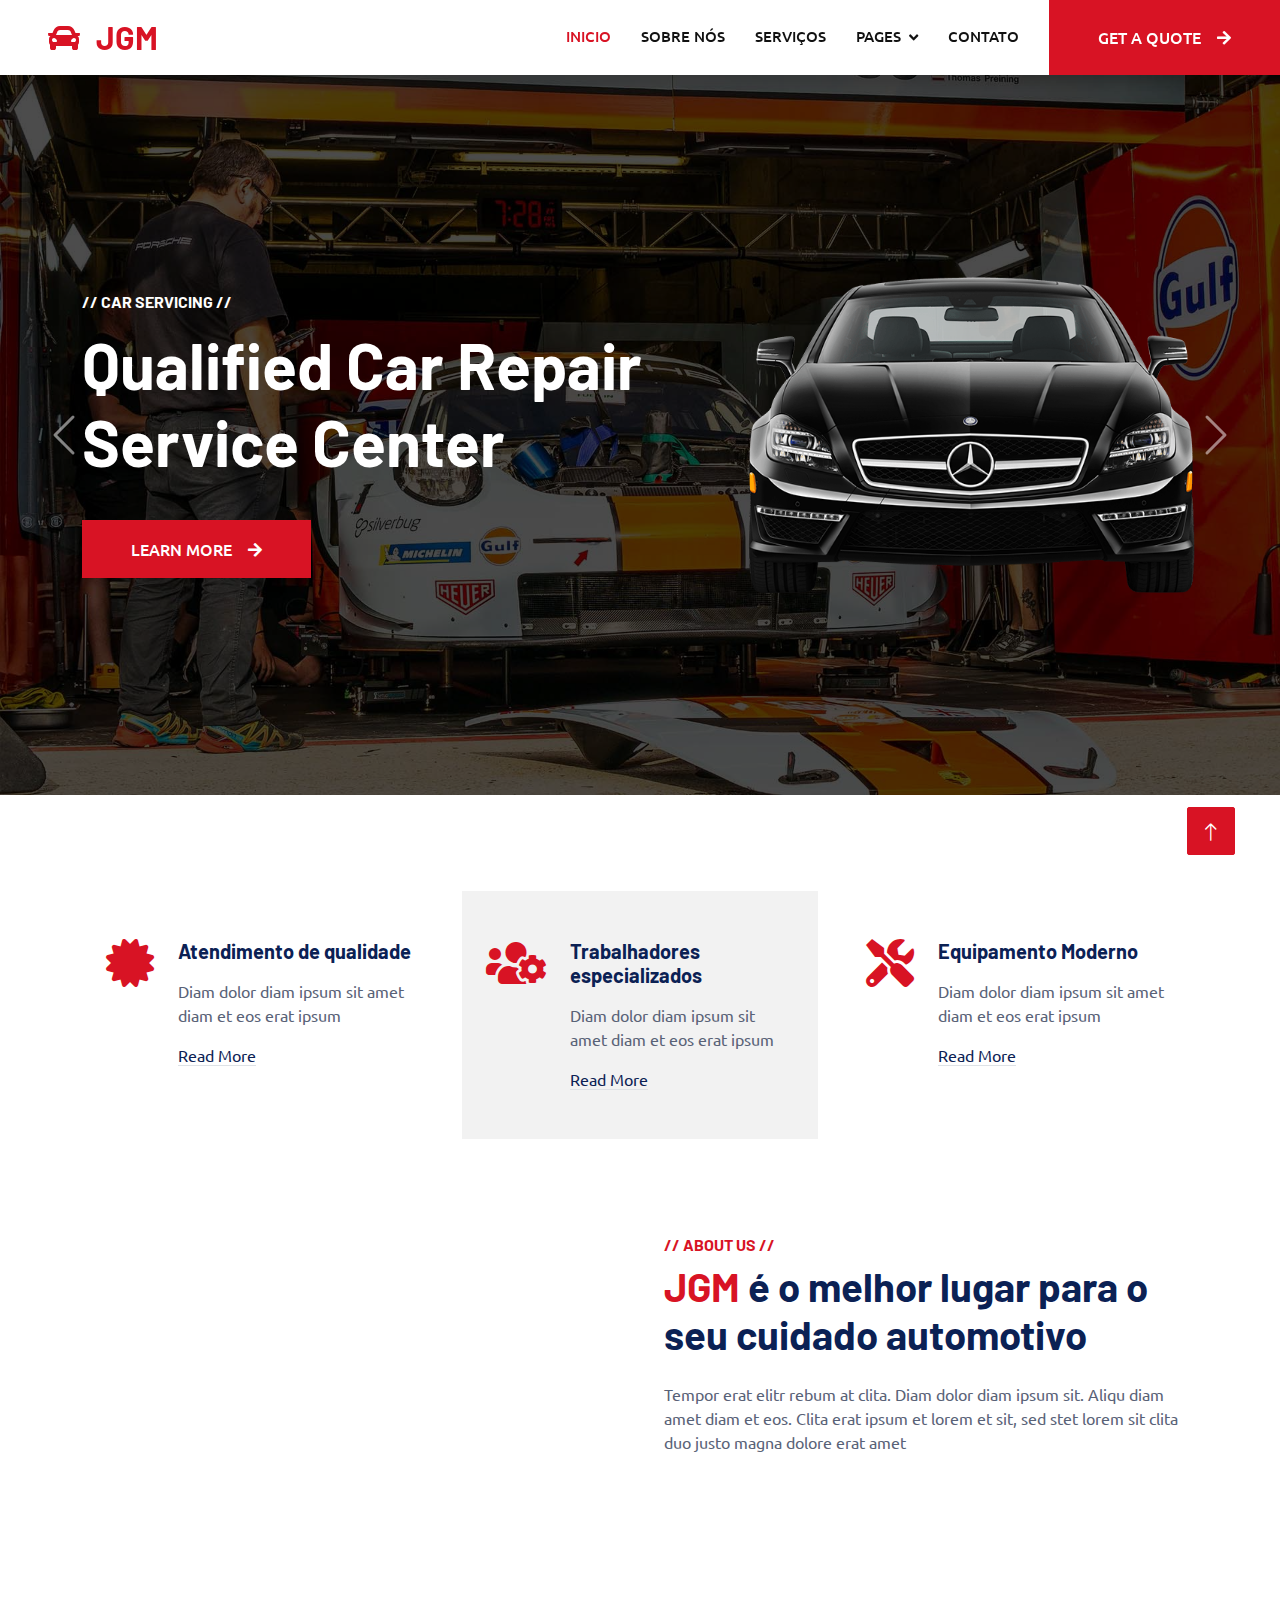
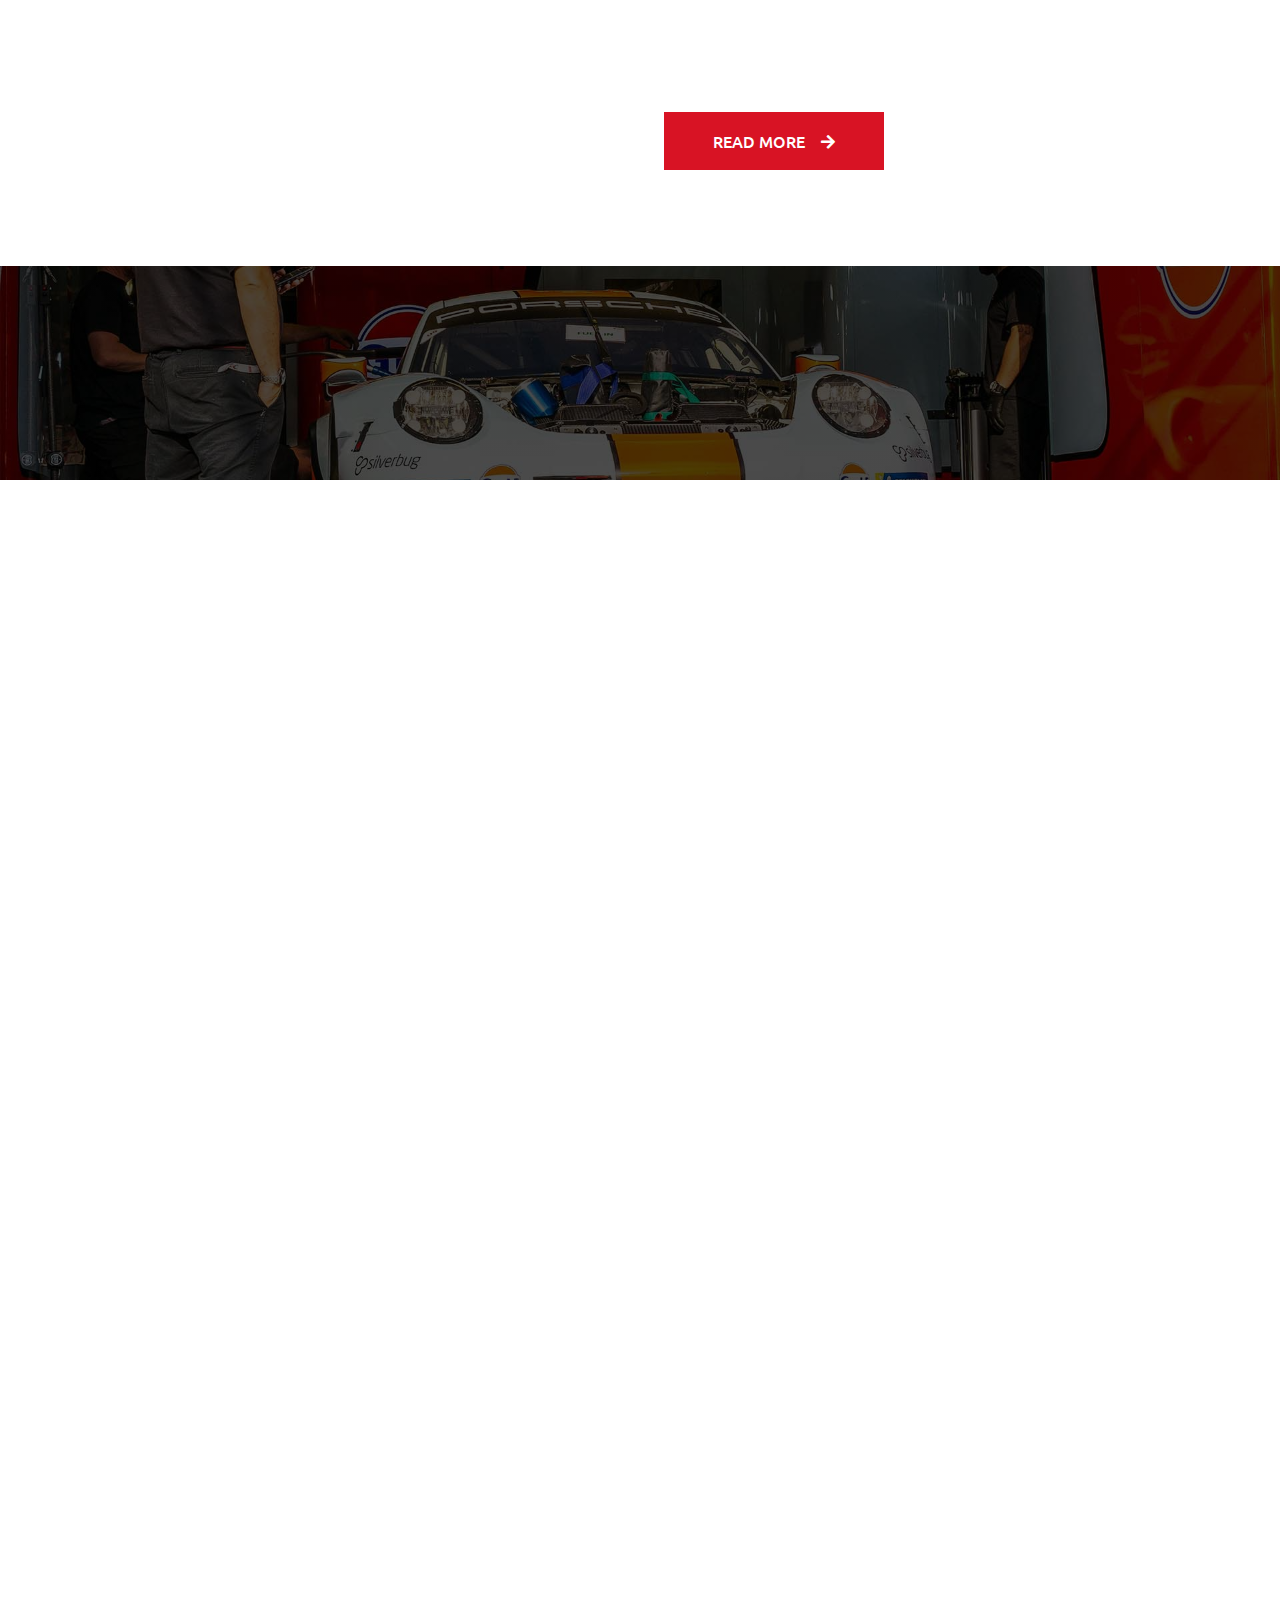
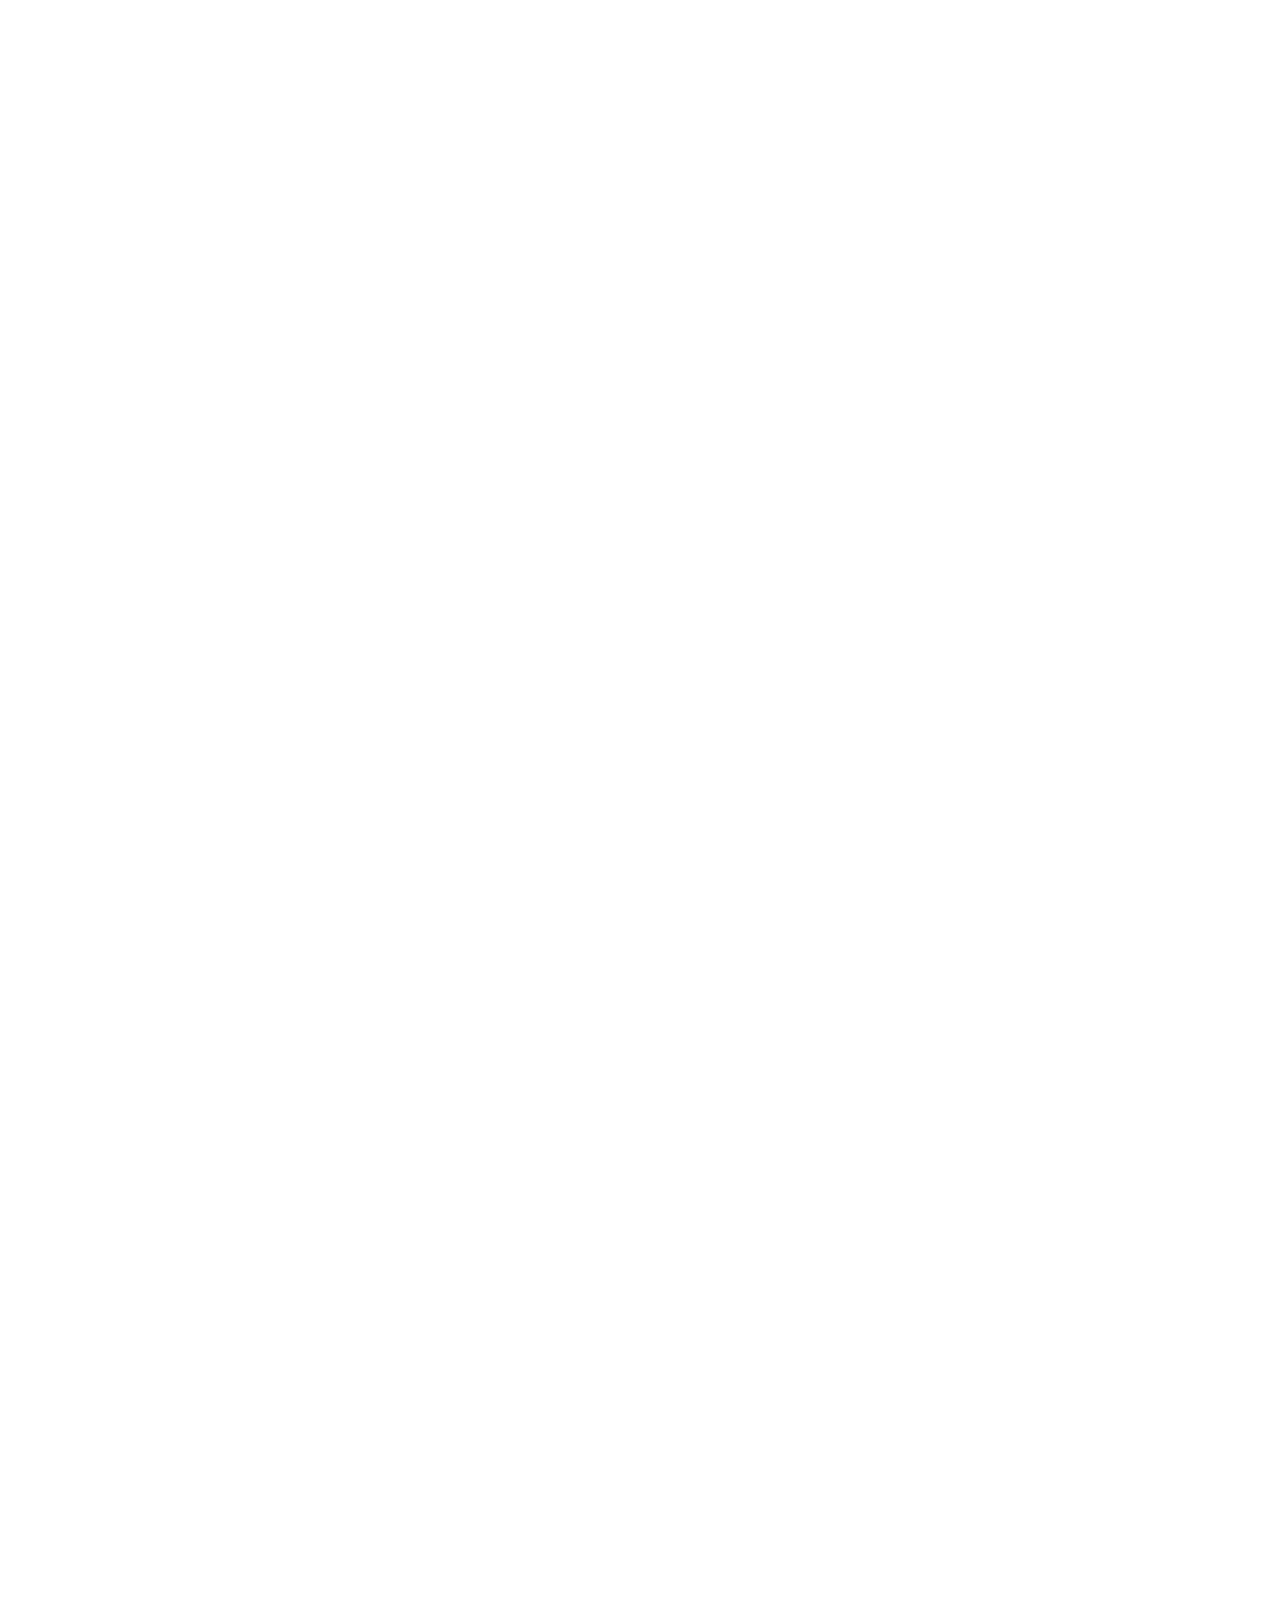
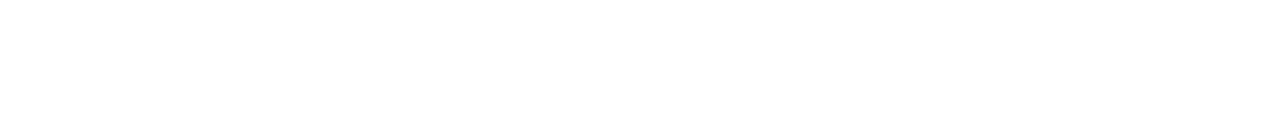
<file: index.html>
<!DOCTYPE html>
<html lang="pt-br">
  <head>
    <meta charset="utf-8" />
    <title>JGM -Lubrificantes</title>
    <meta content="width=device-width, initial-scale=1.0" name="viewport" />
    <meta content="" name="keywords" />
    <meta content="" name="description" />

    <!-- Favicon -->
    <link href="img/favicon.ico" rel="icon" />

    <!-- Google Web Fonts -->
    <link rel="preconnect" href="https://fonts.googleapis.com" />
    <link rel="preconnect" href="https://fonts.gstatic.com" crossorigin />
    <link
      href="https://fonts.googleapis.com/css2?family=Barlow:wght@600;700&family=Ubuntu:wght@400;500&display=swap"
      rel="stylesheet"
    />

    <!-- Icon Font Stylesheet -->
    <link
      href="https://cdnjs.cloudflare.com/ajax/libs/font-awesome/5.10.0/css/all.min.css"
      rel="stylesheet"
    />
    <link
      href="https://cdn.jsdelivr.net/npm/bootstrap-icons@1.4.1/font/bootstrap-icons.css"
      rel="stylesheet"
    />

    <!-- Libraries Stylesheet -->
    <link href="lib/animate/animate.min.css" rel="stylesheet" />
    <link href="lib/owlcarousel/assets/owl.carousel.min.css" rel="stylesheet" />
    <link
      href="lib/tempusdominus/css/tempusdominus-bootstrap-4.min.css"
      rel="stylesheet"
    />

    <!-- Customized Bootstrap Stylesheet -->
    <link href="css/bootstrap.min.css" rel="stylesheet" />

    <!-- Template Stylesheet -->
    <link href="css/style.css" rel="stylesheet" />
  </head>

  <body>
    <!-- Spinner Start -->
    <div
      id="spinner"
      class="show bg-white position-fixed translate-middle w-100 vh-100 top-50 start-50 d-flex align-items-center justify-content-center"
    >
      <div
        class="spinner-border text-primary"
        style="width: 3rem; height: 3rem"
        role="status"
      >
        <span class="sr-only">Loading...</span>
      </div>
    </div>
    <!-- Spinner End -->

    <!-- Navbar Start -->
    <nav
      class="navbar navbar-expand-lg bg-white navbar-light shadow sticky-top p-0"
    >
      <a
        href="index.html"
        class="navbar-brand d-flex align-items-center px-4 px-lg-5"
      >
        <h2 class="m-0 text-primary"><i class="fa fa-car me-3"></i>JGM</h2>
      </a>
      <button
        type="button"
        class="navbar-toggler me-4"
        data-bs-toggle="collapse"
        data-bs-target="#navbarCollapse"
      >
        <span class="navbar-toggler-icon"></span>
      </button>
      <div class="collapse navbar-collapse" id="navbarCollapse">
        <div class="navbar-nav ms-auto p-4 p-lg-0">
          <a href="index.html" class="nav-item nav-link active">Inicio</a>
          <a href="about.html" class="nav-item nav-link">Sobre nós</a>
          <a href="service.html" class="nav-item nav-link">Serviços</a>
          <div class="nav-item dropdown">
            <a
              href="#"
              class="nav-link dropdown-toggle"
              data-bs-toggle="dropdown"
              >Pages</a
            >
            <div class="dropdown-menu fade-up m-0">
              <a href="booking.html" class="dropdown-item">Booking</a>
              <a href="team.html" class="dropdown-item">Technicians</a>
              <a href="testimonial.html" class="dropdown-item">Testimonial</a>
              <a href="404.html" class="dropdown-item">404 Page</a>
            </div>
          </div>
          <a href="contact.html" class="nav-item nav-link">Contato</a>
        </div>
        <a href="" class="btn btn-primary py-4 px-lg-5 d-none d-lg-block"
          >Get A Quote<i class="fa fa-arrow-right ms-3"></i
        ></a>
      </div>
    </nav>
    <!-- Navbar End -->

    <!-- Carousel Start -->
    <div class="container-fluid p-0 mb-5">
      <div id="header-carousel" class="carousel slide" data-bs-ride="carousel">
        <div class="carousel-inner">
          <div class="carousel-item active">
            <img class="w-100" src="img/carousel-bg-1.jpg" alt="Image" />
            <div class="carousel-caption d-flex align-items-center">
              <div class="container">
                <div
                  class="row align-items-center justify-content-center justify-content-lg-start"
                >
                  <div class="col-10 col-lg-7 text-center text-lg-start">
                    <h6
                      class="text-white text-uppercase mb-3 animated slideInDown"
                    >
                      // Car Servicing //
                    </h6>
                    <h1
                      class="display-3 text-white mb-4 pb-3 animated slideInDown"
                    >
                      Qualified Car Repair Service Center
                    </h1>
                    <a
                      href=""
                      class="btn btn-primary py-3 px-5 animated slideInDown"
                      >Learn More<i class="fa fa-arrow-right ms-3"></i
                    ></a>
                  </div>
                  <div class="col-lg-5 d-none d-lg-flex animated zoomIn">
                    <img class="img-fluid" src="img/carousel-1.png" alt="" />
                  </div>
                </div>
              </div>
            </div>
          </div>
          <div class="carousel-item">
            <img class="w-100" src="img/carousel-bg-2.jpg" alt="Image" />
            <div class="carousel-caption d-flex align-items-center">
              <div class="container">
                <div
                  class="row align-items-center justify-content-center justify-content-lg-start"
                >
                  <div class="col-10 col-lg-7 text-center text-lg-start">
                    <h6
                      class="text-white text-uppercase mb-3 animated slideInDown"
                    >
                      // Car Servicing //
                    </h6>
                    <h1
                      class="display-3 text-white mb-4 pb-3 animated slideInDown"
                    >
                      Qualified Car Wash Service Center
                    </h1>
                    <a
                      href=""
                      class="btn btn-primary py-3 px-5 animated slideInDown"
                      >Learn More<i class="fa fa-arrow-right ms-3"></i
                    ></a>
                  </div>
                  <div class="col-lg-5 d-none d-lg-flex animated zoomIn">
                    <img class="img-fluid" src="img/carousel-2.png" alt="" />
                  </div>
                </div>
              </div>
            </div>
          </div>
        </div>
        <button
          class="carousel-control-prev"
          type="button"
          data-bs-target="#header-carousel"
          data-bs-slide="prev"
        >
          <span class="carousel-control-prev-icon" aria-hidden="true"></span>
          <span class="visually-hidden">Previous</span>
        </button>
        <button
          class="carousel-control-next"
          type="button"
          data-bs-target="#header-carousel"
          data-bs-slide="next"
        >
          <span class="carousel-control-next-icon" aria-hidden="true"></span>
          <span class="visually-hidden">Next</span>
        </button>
      </div>
    </div>
    <!-- Carousel End -->

    <!-- Service Start -->
    <div class="container-xxl py-5">
      <div class="container">
        <div class="row g-4">
          <div class="col-lg-4 col-md-6 wow fadeInUp" data-wow-delay="0.1s">
            <div class="d-flex py-5 px-4">
              <i class="fa fa-certificate fa-3x text-primary flex-shrink-0"></i>
              <div class="ps-4">
                <h5 class="mb-3">Atendimento de qualidade</h5>
                <p>Diam dolor diam ipsum sit amet diam et eos erat ipsum</p>
                <a class="text-secondary border-bottom" href="">Read More</a>
              </div>
            </div>
          </div>
          <div class="col-lg-4 col-md-6 wow fadeInUp" data-wow-delay="0.3s">
            <div class="d-flex bg-light py-5 px-4">
              <i class="fa fa-users-cog fa-3x text-primary flex-shrink-0"></i>
              <div class="ps-4">
                <h5 class="mb-3">Trabalhadores especializados</h5>
                <p>Diam dolor diam ipsum sit amet diam et eos erat ipsum</p>
                <a class="text-secondary border-bottom" href="">Read More</a>
              </div>
            </div>
          </div>
          <div class="col-lg-4 col-md-6 wow fadeInUp" data-wow-delay="0.5s">
            <div class="d-flex py-5 px-4">
              <i class="fa fa-tools fa-3x text-primary flex-shrink-0"></i>
              <div class="ps-4">
                <h5 class="mb-3">Equipamento Moderno</h5>
                <p>Diam dolor diam ipsum sit amet diam et eos erat ipsum</p>
                <a class="text-secondary border-bottom" href="">Read More</a>
              </div>
            </div>
          </div>
        </div>
      </div>
    </div>
    <!-- Service End -->

    <!-- About Start -->
    <div class="container-xxl py-5">
      <div class="container">
        <div class="row g-5">
          <div class="col-lg-6 pt-4" style="min-height: 400px">
            <div
              class="position-relative h-100 wow fadeIn"
              data-wow-delay="0.1s"
            >
              <img
                class="position-absolute img-fluid w-100 h-100"
                src="img/about.jpg"
                style="object-fit: cover"
                alt=""
              />
              <div
                class="position-absolute top-0 end-0 mt-n4 me-n4 py-4 px-5"
                style="background: rgba(0, 0, 0, 0.08)"
              >
                <h1 class="display-4 text-white mb-0">
                  15 <span class="fs-4">Anos</span>
                </h1>
                <h4 class="text-white">Experiência</h4>
              </div>
            </div>
          </div>
          <div class="col-lg-6">
            <h6 class="text-primary text-uppercase">// About Us //</h6>
            <h1 class="mb-4">
              <span class="text-primary">JGM</span> é o melhor lugar para o seu
              cuidado automotivo
            </h1>
            <p class="mb-4">
              Tempor erat elitr rebum at clita. Diam dolor diam ipsum sit. Aliqu
              diam amet diam et eos. Clita erat ipsum et lorem et sit, sed stet
              lorem sit clita duo justo magna dolore erat amet
            </p>
            <div class="row g-4 mb-3 pb-3">
              <div class="col-12 wow fadeIn" data-wow-delay="0.1s">
                <div class="d-flex">
                  <div
                    class="bg-light d-flex flex-shrink-0 align-items-center justify-content-center mt-1"
                    style="width: 45px; height: 45px"
                  >
                    <span class="fw-bold text-secondary">01</span>
                  </div>
                  <div class="ps-3">
                    <h6>Profissional e especialista</h6>
                    <span>Diam dolor diam ipsum sit amet diam et eos</span>
                  </div>
                </div>
              </div>
              <div class="col-12 wow fadeIn" data-wow-delay="0.3s">
                <div class="d-flex">
                  <div
                    class="bg-light d-flex flex-shrink-0 align-items-center justify-content-center mt-1"
                    style="width: 45px; height: 45px"
                  >
                    <span class="fw-bold text-secondary">02</span>
                  </div>
                  <div class="ps-3">
                    <h6>Centro de Atendimento de Qualidade</h6>
                    <span>Diam dolor diam ipsum sit amet diam et eos</span>
                  </div>
                </div>
              </div>
              <div class="col-12 wow fadeIn" data-wow-delay="0.5s">
                <div class="d-flex">
                  <div
                    class="bg-light d-flex flex-shrink-0 align-items-center justify-content-center mt-1"
                    style="width: 45px; height: 45px"
                  >
                    <span class="fw-bold text-secondary">03</span>
                  </div>
                  <div class="ps-3">
                    <h6>Trabalhadores vencedores de prêmios</h6>
                    <span>Diam dolor diam ipsum sit amet diam et eos</span>
                  </div>
                </div>
              </div>
            </div>
            <a href="" class="btn btn-primary py-3 px-5"
              >Read More<i class="fa fa-arrow-right ms-3"></i
            ></a>
          </div>
        </div>
      </div>
    </div>
    <!-- About End -->

    <!-- Fact Start -->
    <div class="container-fluid fact bg-dark my-5 py-5">
      <div class="container">
        <div class="row g-4">
          <div
            class="col-md-6 col-lg-3 text-center wow fadeIn"
            data-wow-delay="0.1s"
          >
            <i class="fa fa-check fa-2x text-white mb-3"></i>
            <h2 class="text-white mb-2" data-toggle="counter-up">1234</h2>
            <p class="text-white mb-0">Years Experience</p>
          </div>
          <div
            class="col-md-6 col-lg-3 text-center wow fadeIn"
            data-wow-delay="0.3s"
          >
            <i class="fa fa-users-cog fa-2x text-white mb-3"></i>
            <h2 class="text-white mb-2" data-toggle="counter-up">1234</h2>
            <p class="text-white mb-0">Expert Technicians</p>
          </div>
          <div
            class="col-md-6 col-lg-3 text-center wow fadeIn"
            data-wow-delay="0.5s"
          >
            <i class="fa fa-users fa-2x text-white mb-3"></i>
            <h2 class="text-white mb-2" data-toggle="counter-up">1234</h2>
            <p class="text-white mb-0">Satisfied Clients</p>
          </div>
          <div
            class="col-md-6 col-lg-3 text-center wow fadeIn"
            data-wow-delay="0.7s"
          >
            <i class="fa fa-car fa-2x text-white mb-3"></i>
            <h2 class="text-white mb-2" data-toggle="counter-up">1234</h2>
            <p class="text-white mb-0">Compleate Projects</p>
          </div>
        </div>
      </div>
    </div>
    <!-- Fact End -->

    <!-- Service Start -->
    <div class="container-xxl service py-5">
      <div class="container">
        <div class="text-center wow fadeInUp" data-wow-delay="0.1s">
          <h6 class="text-primary text-uppercase">// Our Services //</h6>
          <h1 class="mb-5">Explore nossos serviços</h1>
        </div>
        <div class="row g-4 wow fadeInUp" data-wow-delay="0.3s">
          <div class="col-lg-4">
            <div class="nav w-100 nav-pills me-4">
              <button
                class="nav-link w-100 d-flex align-items-center text-start p-4 mb-4 active"
                data-bs-toggle="pill"
                data-bs-target="#tab-pane-1"
                type="button"
              >
                <i class="fa fa-car-side fa-2x me-3"></i>
                <h4 class="m-0">Teste de diagnóstico</h4>
              </button>
              <button
                class="nav-link w-100 d-flex align-items-center text-start p-4 mb-4"
                data-bs-toggle="pill"
                data-bs-target="#tab-pane-2"
                type="button"
              >
                <i class="fa fa-car fa-2x me-3"></i>
                <h4 class="m-0">Manutenção do motor</h4>
              </button>
              <button
                class="nav-link w-100 d-flex align-items-center text-start p-4 mb-4"
                data-bs-toggle="pill"
                data-bs-target="#tab-pane-3"
                type="button"
              >
                <i class="fa fa-cog fa-2x me-3"></i>
                <h4 class="m-0">Substituição de pneus</h4>
              </button>
              <button
                class="nav-link w-100 d-flex align-items-center text-start p-4 mb-0"
                data-bs-toggle="pill"
                data-bs-target="#tab-pane-4"
                type="button"
              >
                <i class="fa fa-oil-can fa-2x me-3"></i>
                <h4 class="m-0">Troca de óleo</h4>
              </button>
            </div>
          </div>
          <div class="col-lg-8">
            <div class="tab-content w-100">
              <div class="tab-pane fade show active" id="tab-pane-1">
                <div class="row g-4">
                  <div class="col-md-6" style="min-height: 350px">
                    <div class="position-relative h-100">
                      <img
                        class="position-absolute img-fluid w-100 h-100"
                        src="img/service-1.jpg"
                        style="object-fit: cover"
                        alt=""
                      />
                    </div>
                  </div>
                  <div class="col-md-6">
                    <h3 class="mb-3">
                      15 anos de experiência em manutenção automotiva
                    </h3>
                    <p class="mb-4">
                      Tempor erat elitr rebum at clita. Diam dolor diam ipsum
                      sit. Aliqu diam amet diam et eos. Clita erat ipsum et
                      lorem et sit, sed stet lorem sit clita duo justo magna
                      dolore erat amet
                    </p>
                    <p>
                      <i class="fa fa-check text-success me-3"></i>Quality
                      Servicing
                    </p>
                    <p>
                      <i class="fa fa-check text-success me-3"></i>Expert
                      Workers
                    </p>
                    <p>
                      <i class="fa fa-check text-success me-3"></i>Modern
                      Equipment
                    </p>
                    <a href="" class="btn btn-primary py-3 px-5 mt-3"
                      >Read More<i class="fa fa-arrow-right ms-3"></i
                    ></a>
                  </div>
                </div>
              </div>
              <div class="tab-pane fade" id="tab-pane-2">
                <div class="row g-4">
                  <div class="col-md-6" style="min-height: 350px">
                    <div class="position-relative h-100">
                      <img
                        class="position-absolute img-fluid w-100 h-100"
                        src="img/service-2.jpg"
                        style="object-fit: cover"
                        alt=""
                      />
                    </div>
                  </div>
                  <div class="col-md-6">
                    <h3 class="mb-3">
                      15 Years Of Experience In Auto Servicing
                    </h3>
                    <p class="mb-4">
                      Tempor erat elitr rebum at clita. Diam dolor diam ipsum
                      sit. Aliqu diam amet diam et eos. Clita erat ipsum et
                      lorem et sit, sed stet lorem sit clita duo justo magna
                      dolore erat amet
                    </p>
                    <p>
                      <i class="fa fa-check text-success me-3"></i>Quality
                      Servicing
                    </p>
                    <p>
                      <i class="fa fa-check text-success me-3"></i>Expert
                      Workers
                    </p>
                    <p>
                      <i class="fa fa-check text-success me-3"></i>Modern
                      Equipment
                    </p>
                    <a href="" class="btn btn-primary py-3 px-5 mt-3"
                      >Read More<i class="fa fa-arrow-right ms-3"></i
                    ></a>
                  </div>
                </div>
              </div>
              <div class="tab-pane fade" id="tab-pane-3">
                <div class="row g-4">
                  <div class="col-md-6" style="min-height: 350px">
                    <div class="position-relative h-100">
                      <img
                        class="position-absolute img-fluid w-100 h-100"
                        src="img/service-3.jpg"
                        style="object-fit: cover"
                        alt=""
                      />
                    </div>
                  </div>
                  <div class="col-md-6">
                    <h3 class="mb-3">
                      15 Years Of Experience In Auto Servicing
                    </h3>
                    <p class="mb-4">
                      Tempor erat elitr rebum at clita. Diam dolor diam ipsum
                      sit. Aliqu diam amet diam et eos. Clita erat ipsum et
                      lorem et sit, sed stet lorem sit clita duo justo magna
                      dolore erat amet
                    </p>
                    <p>
                      <i class="fa fa-check text-success me-3"></i>Quality
                      Servicing
                    </p>
                    <p>
                      <i class="fa fa-check text-success me-3"></i>Expert
                      Workers
                    </p>
                    <p>
                      <i class="fa fa-check text-success me-3"></i>Modern
                      Equipment
                    </p>
                    <a href="" class="btn btn-primary py-3 px-5 mt-3"
                      >Read More<i class="fa fa-arrow-right ms-3"></i
                    ></a>
                  </div>
                </div>
              </div>
              <div class="tab-pane fade" id="tab-pane-4">
                <div class="row g-4">
                  <div class="col-md-6" style="min-height: 350px">
                    <div class="position-relative h-100">
                      <img
                        class="position-absolute img-fluid w-100 h-100"
                        src="img/service-4.jpg"
                        style="object-fit: cover"
                        alt=""
                      />
                    </div>
                  </div>
                  <div class="col-md-6">
                    <h3 class="mb-3">
                      15 Years Of Experience In Auto Servicing
                    </h3>
                    <p class="mb-4">
                      Tempor erat elitr rebum at clita. Diam dolor diam ipsum
                      sit. Aliqu diam amet diam et eos. Clita erat ipsum et
                      lorem et sit, sed stet lorem sit clita duo justo magna
                      dolore erat amet
                    </p>
                    <p>
                      <i class="fa fa-check text-success me-3"></i>Quality
                      Servicing
                    </p>
                    <p>
                      <i class="fa fa-check text-success me-3"></i>Expert
                      Workers
                    </p>
                    <p>
                      <i class="fa fa-check text-success me-3"></i>Modern
                      Equipment
                    </p>
                    <a href="" class="btn btn-primary py-3 px-5 mt-3"
                      >Read More<i class="fa fa-arrow-right ms-3"></i
                    ></a>
                  </div>
                </div>
              </div>
            </div>
          </div>
        </div>
      </div>
    </div>
    <!-- Service End -->

    <!-- Booking Start -->
    <div
      class="container-fluid bg-secondary booking my-5 wow fadeInUp"
      data-wow-delay="0.1s"
    >
      <div class="container">
        <div class="row gx-5">
          <div class="col-lg-6 py-5">
            <div class="py-5">
              <h1 class="text-white mb-4">
                Provedor de serviços de reparo de automóveis certificado e
                premiado
              </h1>
              <p class="text-white mb-0">
                Eirmod sed tempor lorem ut dolores. Aliquyam sit sadipscing kasd
                ipsum. Dolor ea et dolore et at sea ea at dolor, justo ipsum duo
                rebum sea invidunt voluptua. Eos vero eos vero ea et dolore
                eirmod et. Dolores diam duo invidunt lorem. Elitr ut dolores
                magna sit. Sea dolore sanctus sed et. Takimata takimata sanctus
                sed.
              </p>
            </div>
          </div>
          <div class="col-lg-6">
            <div
              class="bg-primary h-100 d-flex flex-column justify-content-center text-center p-5 wow zoomIn"
              data-wow-delay="0.6s"
            >
              <h1 class="text-white mb-4">Reserve para um serviço</h1>
              <form>
                <div class="row g-3">
                  <div class="col-12 col-sm-6">
                    <input
                      type="text"
                      class="form-control border-0"
                      placeholder="Your Name"
                      style="height: 55px"
                    />
                  </div>
                  <div class="col-12 col-sm-6">
                    <input
                      type="email"
                      class="form-control border-0"
                      placeholder="Your Email"
                      style="height: 55px"
                    />
                  </div>
                  <div class="col-12 col-sm-6">
                    <select class="form-select border-0" style="height: 55px">
                      <option selected>Select A Service</option>
                      <option value="1">Service 1</option>
                      <option value="2">Service 2</option>
                      <option value="3">Service 3</option>
                    </select>
                  </div>
                  <div class="col-12 col-sm-6">
                    <div class="date" id="date1" data-target-input="nearest">
                      <input
                        type="text"
                        class="form-control border-0 datetimepicker-input"
                        placeholder="Service Date"
                        data-target="#date1"
                        data-toggle="datetimepicker"
                        style="height: 55px"
                      />
                    </div>
                  </div>
                  <div class="col-12">
                    <textarea
                      class="form-control border-0"
                      placeholder="Special Request"
                    ></textarea>
                  </div>
                  <div class="col-12">
                    <button class="btn btn-secondary w-100 py-3" type="submit">
                      Book Now
                    </button>
                  </div>
                </div>
              </form>
            </div>
          </div>
        </div>
      </div>
    </div>
    <!-- Booking End -->

    <!-- Team Start -->
    <div class="container-xxl py-5">
      <div class="container">
        <div class="text-center wow fadeInUp" data-wow-delay="0.1s">
          <h6 class="text-primary text-uppercase">// Our Technicians //</h6>
          <h1 class="mb-5">Nossos Técnicos Especialistas</h1>
        </div>
        <div class="row g-4">
          <div class="col-lg-3 col-md-6 wow fadeInUp" data-wow-delay="0.1s">
            <div class="team-item">
              <div class="position-relative overflow-hidden">
                <img class="img-fluid" src="img/team-1.jpg" alt="" />
                <div
                  class="team-overlay position-absolute start-0 top-0 w-100 h-100"
                >
                  <a class="btn btn-square mx-1" href=""
                    ><i class="fab fa-facebook-f"></i
                  ></a>
                  <a class="btn btn-square mx-1" href=""
                    ><i class="fab fa-twitter"></i
                  ></a>
                  <a class="btn btn-square mx-1" href=""
                    ><i class="fab fa-instagram"></i
                  ></a>
                </div>
              </div>
              <div class="bg-light text-center p-4">
                <h5 class="fw-bold mb-0">Full Name</h5>
                <small>Designation</small>
              </div>
            </div>
          </div>
          <div class="col-lg-3 col-md-6 wow fadeInUp" data-wow-delay="0.3s">
            <div class="team-item">
              <div class="position-relative overflow-hidden">
                <img class="img-fluid" src="img/team-2.jpg" alt="" />
                <div
                  class="team-overlay position-absolute start-0 top-0 w-100 h-100"
                >
                  <a class="btn btn-square mx-1" href=""
                    ><i class="fab fa-facebook-f"></i
                  ></a>
                  <a class="btn btn-square mx-1" href=""
                    ><i class="fab fa-twitter"></i
                  ></a>
                  <a class="btn btn-square mx-1" href=""
                    ><i class="fab fa-instagram"></i
                  ></a>
                </div>
              </div>
              <div class="bg-light text-center p-4">
                <h5 class="fw-bold mb-0">Full Name</h5>
                <small>Designation</small>
              </div>
            </div>
          </div>
          <div class="col-lg-3 col-md-6 wow fadeInUp" data-wow-delay="0.5s">
            <div class="team-item">
              <div class="position-relative overflow-hidden">
                <img class="img-fluid" src="img/team-3.jpg" alt="" />
                <div
                  class="team-overlay position-absolute start-0 top-0 w-100 h-100"
                >
                  <a class="btn btn-square mx-1" href=""
                    ><i class="fab fa-facebook-f"></i
                  ></a>
                  <a class="btn btn-square mx-1" href=""
                    ><i class="fab fa-twitter"></i
                  ></a>
                  <a class="btn btn-square mx-1" href=""
                    ><i class="fab fa-instagram"></i
                  ></a>
                </div>
              </div>
              <div class="bg-light text-center p-4">
                <h5 class="fw-bold mb-0">Full Name</h5>
                <small>Designation</small>
              </div>
            </div>
          </div>
          <div class="col-lg-3 col-md-6 wow fadeInUp" data-wow-delay="0.7s">
            <div class="team-item">
              <div class="position-relative overflow-hidden">
                <img class="img-fluid" src="img/team-4.jpg" alt="" />
                <div
                  class="team-overlay position-absolute start-0 top-0 w-100 h-100"
                >
                  <a class="btn btn-square mx-1" href=""
                    ><i class="fab fa-facebook-f"></i
                  ></a>
                  <a class="btn btn-square mx-1" href=""
                    ><i class="fab fa-twitter"></i
                  ></a>
                  <a class="btn btn-square mx-1" href=""
                    ><i class="fab fa-instagram"></i
                  ></a>
                </div>
              </div>
              <div class="bg-light text-center p-4">
                <h5 class="fw-bold mb-0">Full Name</h5>
                <small>Designation</small>
              </div>
            </div>
          </div>
        </div>
      </div>
    </div>
    <!-- Team End -->

    <!-- Testimonial Start -->
    <div class="container-xxl py-5 wow fadeInUp" data-wow-delay="0.1s">
      <div class="container">
        <div class="text-center">
          <h6 class="text-primary text-uppercase">// Testimonial //</h6>
          <h1 class="mb-5">Nossos clientes dizem!</h1>
        </div>
        <div class="owl-carousel testimonial-carousel position-relative">
          <div class="testimonial-item text-center">
            <img
              class="bg-light rounded-circle p-2 mx-auto mb-3"
              src="img/testimonial-1.jpg"
              style="width: 80px; height: 80px"
            />
            <h5 class="mb-0">Client Name</h5>
            <p>Profession</p>
            <div class="testimonial-text bg-light text-center p-4">
              <p class="mb-0">
                Tempor erat elitr rebum at clita. Diam dolor diam ipsum sit diam
                amet diam et eos. Clita erat ipsum et lorem et sit.
              </p>
            </div>
          </div>
          <div class="testimonial-item text-center">
            <img
              class="bg-light rounded-circle p-2 mx-auto mb-3"
              src="img/testimonial-2.jpg"
              style="width: 80px; height: 80px"
            />
            <h5 class="mb-0">Client Name</h5>
            <p>Profession</p>
            <div class="testimonial-text bg-light text-center p-4">
              <p class="mb-0">
                Tempor erat elitr rebum at clita. Diam dolor diam ipsum sit diam
                amet diam et eos. Clita erat ipsum et lorem et sit.
              </p>
            </div>
          </div>
          <div class="testimonial-item text-center">
            <img
              class="bg-light rounded-circle p-2 mx-auto mb-3"
              src="img/testimonial-3.jpg"
              style="width: 80px; height: 80px"
            />
            <h5 class="mb-0">Client Name</h5>
            <p>Profession</p>
            <div class="testimonial-text bg-light text-center p-4">
              <p class="mb-0">
                Tempor erat elitr rebum at clita. Diam dolor diam ipsum sit diam
                amet diam et eos. Clita erat ipsum et lorem et sit.
              </p>
            </div>
          </div>
          <div class="testimonial-item text-center">
            <img
              class="bg-light rounded-circle p-2 mx-auto mb-3"
              src="img/testimonial-4.jpg"
              style="width: 80px; height: 80px"
            />
            <h5 class="mb-0">Client Name</h5>
            <p>Profession</p>
            <div class="testimonial-text bg-light text-center p-4">
              <p class="mb-0">
                Tempor erat elitr rebum at clita. Diam dolor diam ipsum sit diam
                amet diam et eos. Clita erat ipsum et lorem et sit.
              </p>
            </div>
          </div>
        </div>
      </div>
    </div>
    <!-- Testimonial End -->

    <!-- Footer Start -->
    <div
      class="container-fluid bg-dark text-light footer pt-5 mt-5 wow fadeIn"
      data-wow-delay="0.1s"
    >
      <div class="container py-5">
        <div class="row g-5">
          <div class="col-lg-3 col-md-6">
            <h4 class="text-light mb-4">Endereço</h4>
            <p class="mb-2">
              <i class="fa fa-map-marker-alt me-3"></i> R. Canapi, 212 - Jardim
              Leblon, Guarulhos - SP
            </p>
            <p class="mb-2">
              <i class="fa fa-phone-alt me-3"></i>(11) 94018-1688
            </p>
            <p class="mb-2">
              <i class="fa fa-envelope me-3"></i>info@example.com
            </p>
            <div class="d-flex pt-2">
              <a class="btn btn-outline-light btn-social" href=""
                ><i class="fab fa-instagram"></i
              ></a>
              <a class="btn btn-outline-light btn-social" href=""
                ><i class="fab fa-facebook-f"></i
              ></a>
              <a class="btn btn-outline-light btn-social" href=""
                ><i class="fab fa-youtube"></i
              ></a>
              <a class="btn btn-outline-light btn-social" href=""
                ><i class="fab fa-linkedin-in"></i
              ></a>
            </div>
          </div>
          <div class="col-lg-3 col-md-6">
            <h4 class="text-light mb-4">Horário de funcionamento</h4>
            <h6 class="text-light">Segunda a Sexta:</h6>
            <p class="mb-4">08.00 AM - 18.00 PM</p>
            <h6 class="text-light">Sábado - Domingo:</h6>
            <p class="mb-0">08.00 AM - 12.00 PM</p>
          </div>
          <div class="col-lg-3 col-md-6">
            <h4 class="text-light mb-4">Serviços</h4>
            <a class="btn btn-link" href="">Teste de diagnóstico</a>
            <a class="btn btn-link" href="">Manutenção do motor</a>
            <a class="btn btn-link" href="">Substituição de pneus</a>
            <a class="btn btn-link" href="">Troca de óleo</a>
            <a class="btn btn-link" href="">Limpeza com aspirador</a>
          </div>
          <div class="col-lg-3 col-md-6">
            <h4 class="text-light mb-4">Boletim informativo</h4>
            <p>Dolor amet sit justo amet elitr clita ipsum elitr est.</p>
            <div class="position-relative mx-auto" style="max-width: 400px">
              <input
                class="form-control border-0 w-100 py-3 ps-4 pe-5"
                type="text"
                placeholder="Your email"
              />
              <button
                type="button"
                class="btn btn-primary py-2 position-absolute top-0 end-0 mt-2 me-2"
              >
                SignUp
              </button>
            </div>
          </div>
        </div>
      </div>
      <div class="container">
        <div class="copyright">
          <div class="row">
            <div class="col-md-6 text-center text-md-start mb-3 mb-md-0">
              &copy;
              <a class="border-bottom" href="https://github.com/LeoSeveroBr"
                >Desenvolvido por LeoSevero</a
              >- Todos Direito Reservado.
            </div>
            <div class="col-md-6 text-center text-md-end">
              <div class="footer-menu">
                <a href="">Home</a>
                <a href="">Cookies</a>
                <a href="">Help</a>
                <a href="">FQAs</a>
              </div>
            </div>
          </div>
        </div>
      </div>
    </div>
    <!-- Footer End -->

    <!-- Back to Top -->
    <a href="#" class="btn btn-lg btn-primary btn-lg-square back-to-top"
      ><i class="bi bi-arrow-up"></i
    ></a>

    <!-- JavaScript Libraries -->
    <script src="https://code.jquery.com/jquery-3.4.1.min.js"></script>
    <script src="https://cdn.jsdelivr.net/npm/bootstrap@5.0.0/dist/js/bootstrap.bundle.min.js"></script>
    <script src="lib/wow/wow.min.js"></script>
    <script src="lib/easing/easing.min.js"></script>
    <script src="lib/waypoints/waypoints.min.js"></script>
    <script src="lib/counterup/counterup.min.js"></script>
    <script src="lib/owlcarousel/owl.carousel.min.js"></script>
    <script src="lib/tempusdominus/js/moment.min.js"></script>
    <script src="lib/tempusdominus/js/moment-timezone.min.js"></script>
    <script src="lib/tempusdominus/js/tempusdominus-bootstrap-4.min.js"></script>

    <!-- Template Javascript -->
    <script src="js/main.js"></script>
  </body>
</html>
</file>
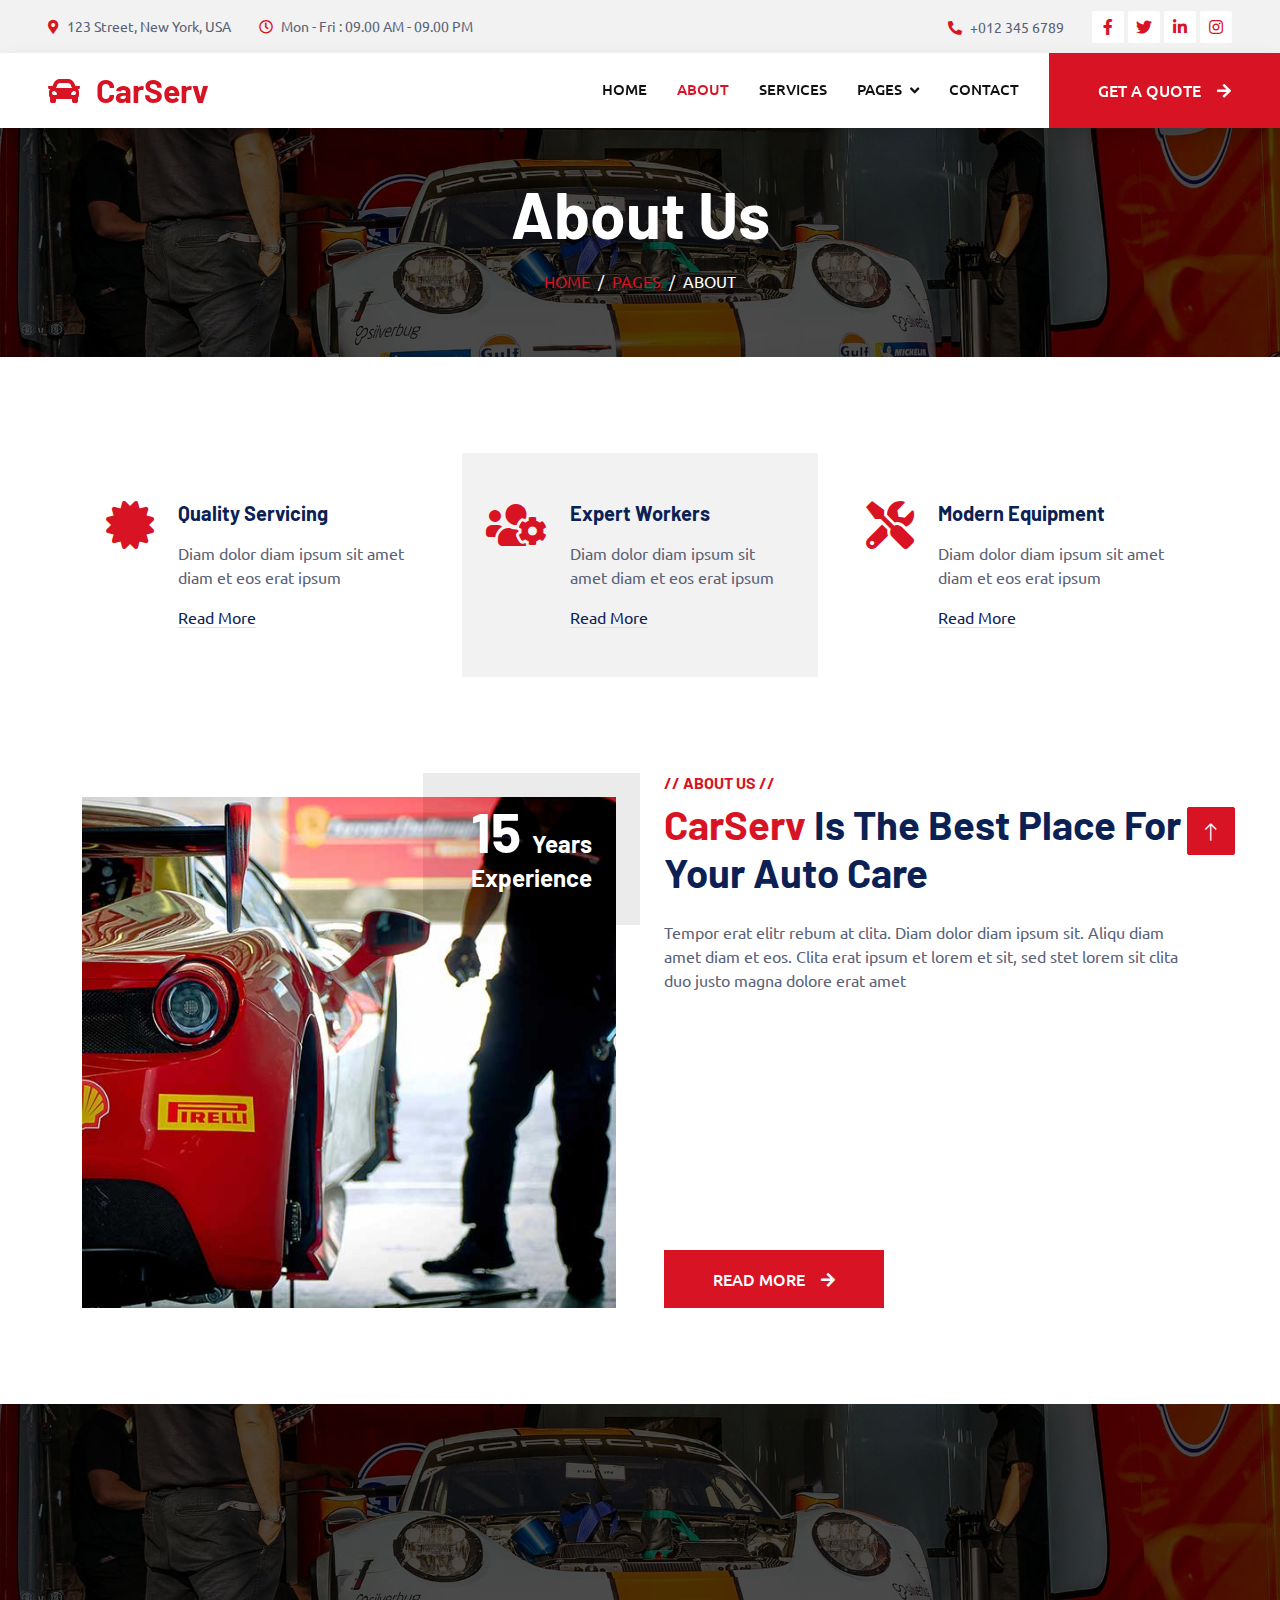
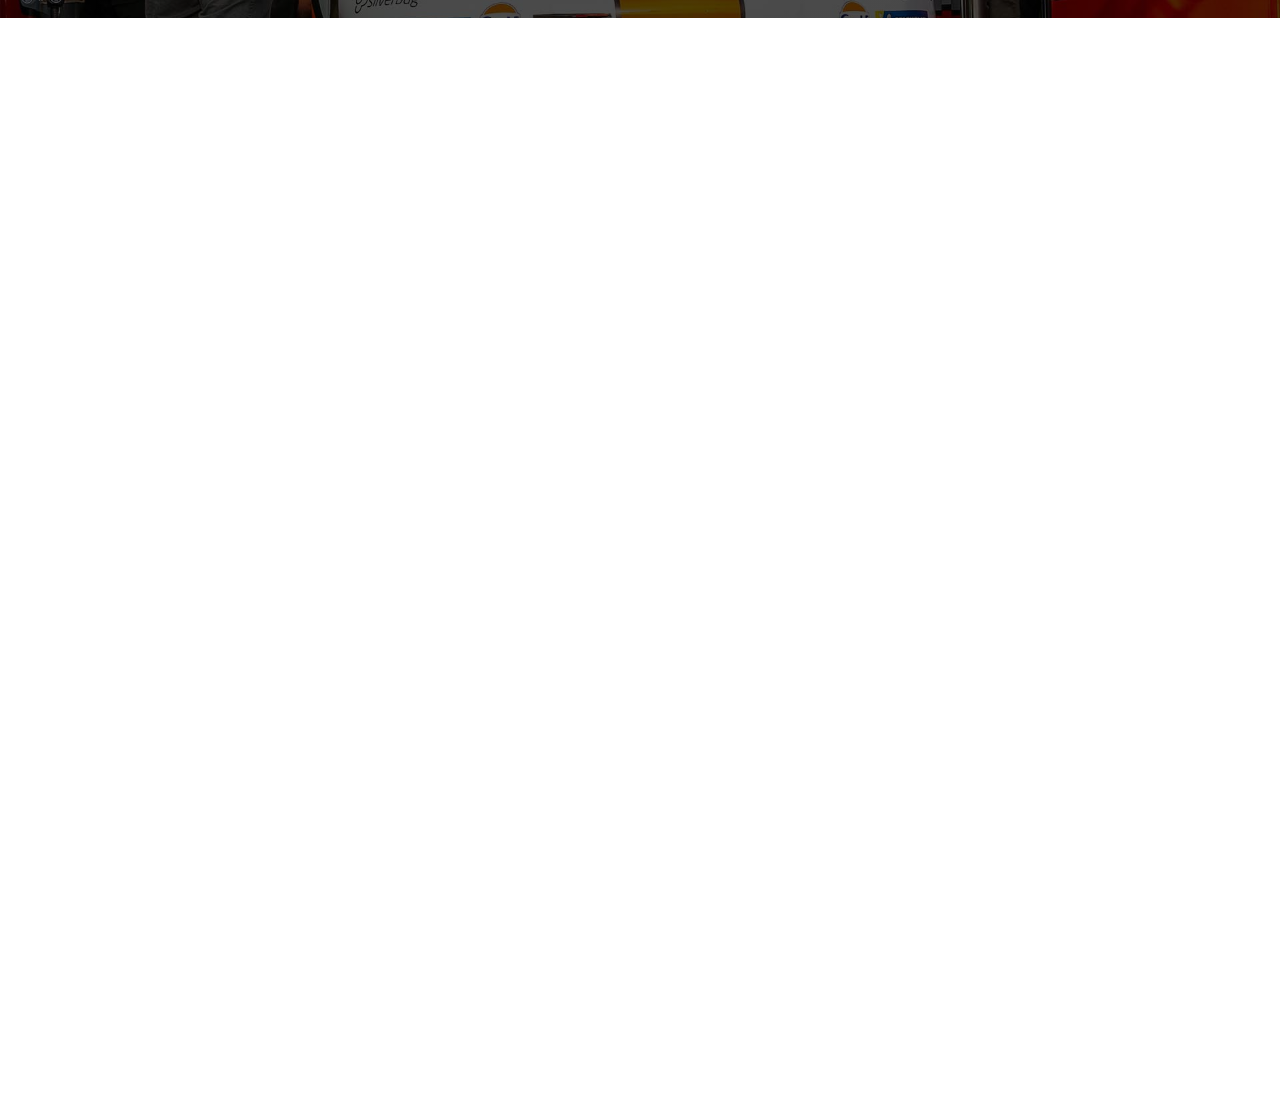
<file: about.html>
<!DOCTYPE html>
<html lang="pt-br">
  <head>
    <meta charset="utf-8" />
    <title>CarServ - Car Repair HTML Template</title>
    <meta content="width=device-width, initial-scale=1.0" name="viewport" />
    <meta content="" name="keywords" />
    <meta content="" name="description" />

    <!-- Favicon -->
    <link href="img/favicon.ico" rel="icon" />

    <!-- Google Web Fonts -->
    <link rel="preconnect" href="https://fonts.googleapis.com" />
    <link rel="preconnect" href="https://fonts.gstatic.com" crossorigin />
    <link
      href="https://fonts.googleapis.com/css2?family=Barlow:wght@600;700&family=Ubuntu:wght@400;500&display=swap"
      rel="stylesheet"
    />

    <!-- Icon Font Stylesheet -->
    <link
      href="https://cdnjs.cloudflare.com/ajax/libs/font-awesome/5.10.0/css/all.min.css"
      rel="stylesheet"
    />
    <link
      href="https://cdn.jsdelivr.net/npm/bootstrap-icons@1.4.1/font/bootstrap-icons.css"
      rel="stylesheet"
    />

    <!-- Libraries Stylesheet -->
    <link href="lib/animate/animate.min.css" rel="stylesheet" />
    <link href="lib/owlcarousel/assets/owl.carousel.min.css" rel="stylesheet" />
    <link
      href="lib/tempusdominus/css/tempusdominus-bootstrap-4.min.css"
      rel="stylesheet"
    />

    <!-- Customized Bootstrap Stylesheet -->
    <link href="css/bootstrap.min.css" rel="stylesheet" />

    <!-- Template Stylesheet -->
    <link href="css/style.css" rel="stylesheet" />
  </head>

  <body>
    <!-- Spinner Start -->
    <div
      id="spinner"
      class="show bg-white position-fixed translate-middle w-100 vh-100 top-50 start-50 d-flex align-items-center justify-content-center"
    >
      <div
        class="spinner-border text-primary"
        style="width: 3rem; height: 3rem"
        role="status"
      >
        <span class="sr-only">Loading...</span>
      </div>
    </div>
    <!-- Spinner End -->

    <!-- Topbar Start -->
    <div class="container-fluid bg-light p-0">
      <div class="row gx-0 d-none d-lg-flex">
        <div class="col-lg-7 px-5 text-start">
          <div class="h-100 d-inline-flex align-items-center py-3 me-4">
            <small class="fa fa-map-marker-alt text-primary me-2"></small>
            <small>123 Street, New York, USA</small>
          </div>
          <div class="h-100 d-inline-flex align-items-center py-3">
            <small class="far fa-clock text-primary me-2"></small>
            <small>Mon - Fri : 09.00 AM - 09.00 PM</small>
          </div>
        </div>
        <div class="col-lg-5 px-5 text-end">
          <div class="h-100 d-inline-flex align-items-center py-3 me-4">
            <small class="fa fa-phone-alt text-primary me-2"></small>
            <small>+012 345 6789</small>
          </div>
          <div class="h-100 d-inline-flex align-items-center">
            <a class="btn btn-sm-square bg-white text-primary me-1" href=""
              ><i class="fab fa-facebook-f"></i
            ></a>
            <a class="btn btn-sm-square bg-white text-primary me-1" href=""
              ><i class="fab fa-twitter"></i
            ></a>
            <a class="btn btn-sm-square bg-white text-primary me-1" href=""
              ><i class="fab fa-linkedin-in"></i
            ></a>
            <a class="btn btn-sm-square bg-white text-primary me-0" href=""
              ><i class="fab fa-instagram"></i
            ></a>
          </div>
        </div>
      </div>
    </div>
    <!-- Topbar End -->

    <!-- Navbar Start -->
    <nav
      class="navbar navbar-expand-lg bg-white navbar-light shadow sticky-top p-0"
    >
      <a
        href="index.html"
        class="navbar-brand d-flex align-items-center px-4 px-lg-5"
      >
        <h2 class="m-0 text-primary"><i class="fa fa-car me-3"></i>CarServ</h2>
      </a>
      <button
        type="button"
        class="navbar-toggler me-4"
        data-bs-toggle="collapse"
        data-bs-target="#navbarCollapse"
      >
        <span class="navbar-toggler-icon"></span>
      </button>
      <div class="collapse navbar-collapse" id="navbarCollapse">
        <div class="navbar-nav ms-auto p-4 p-lg-0">
          <a href="index.html" class="nav-item nav-link">Home</a>
          <a href="about.html" class="nav-item nav-link active">About</a>
          <a href="service.html" class="nav-item nav-link">Services</a>
          <div class="nav-item dropdown">
            <a
              href="#"
              class="nav-link dropdown-toggle"
              data-bs-toggle="dropdown"
              >Pages</a
            >
            <div class="dropdown-menu fade-up m-0">
              <a href="booking.html" class="dropdown-item">Booking</a>
              <a href="team.html" class="dropdown-item">Technicians</a>
              <a href="testimonial.html" class="dropdown-item">Testimonial</a>
              <a href="404.html" class="dropdown-item">404 Page</a>
            </div>
          </div>
          <a href="contact.html" class="nav-item nav-link">Contact</a>
        </div>
        <a href="" class="btn btn-primary py-4 px-lg-5 d-none d-lg-block"
          >Get A Quote<i class="fa fa-arrow-right ms-3"></i
        ></a>
      </div>
    </nav>
    <!-- Navbar End -->

    <!-- Page Header Start -->
    <div
      class="container-fluid page-header mb-5 p-0"
      style="background-image: url(img/carousel-bg-1.jpg)"
    >
      <div class="container-fluid page-header-inner py-5">
        <div class="container text-center">
          <h1 class="display-3 text-white mb-3 animated slideInDown">
            About Us
          </h1>
          <nav aria-label="breadcrumb">
            <ol class="breadcrumb justify-content-center text-uppercase">
              <li class="breadcrumb-item"><a href="#">Home</a></li>
              <li class="breadcrumb-item"><a href="#">Pages</a></li>
              <li class="breadcrumb-item text-white active" aria-current="page">
                About
              </li>
            </ol>
          </nav>
        </div>
      </div>
    </div>
    <!-- Page Header End -->

    <!-- Service Start -->
    <div class="container-xxl py-5">
      <div class="container">
        <div class="row g-4">
          <div class="col-lg-4 col-md-6 wow fadeInUp" data-wow-delay="0.1s">
            <div class="d-flex py-5 px-4">
              <i class="fa fa-certificate fa-3x text-primary flex-shrink-0"></i>
              <div class="ps-4">
                <h5 class="mb-3">Quality Servicing</h5>
                <p>Diam dolor diam ipsum sit amet diam et eos erat ipsum</p>
                <a class="text-secondary border-bottom" href="">Read More</a>
              </div>
            </div>
          </div>
          <div class="col-lg-4 col-md-6 wow fadeInUp" data-wow-delay="0.3s">
            <div class="d-flex bg-light py-5 px-4">
              <i class="fa fa-users-cog fa-3x text-primary flex-shrink-0"></i>
              <div class="ps-4">
                <h5 class="mb-3">Expert Workers</h5>
                <p>Diam dolor diam ipsum sit amet diam et eos erat ipsum</p>
                <a class="text-secondary border-bottom" href="">Read More</a>
              </div>
            </div>
          </div>
          <div class="col-lg-4 col-md-6 wow fadeInUp" data-wow-delay="0.5s">
            <div class="d-flex py-5 px-4">
              <i class="fa fa-tools fa-3x text-primary flex-shrink-0"></i>
              <div class="ps-4">
                <h5 class="mb-3">Modern Equipment</h5>
                <p>Diam dolor diam ipsum sit amet diam et eos erat ipsum</p>
                <a class="text-secondary border-bottom" href="">Read More</a>
              </div>
            </div>
          </div>
        </div>
      </div>
    </div>
    <!-- Service End -->

    <!-- About Start -->
    <div class="container-xxl py-5">
      <div class="container">
        <div class="row g-5">
          <div class="col-lg-6 pt-4" style="min-height: 400px">
            <div
              class="position-relative h-100 wow fadeIn"
              data-wow-delay="0.1s"
            >
              <img
                class="position-absolute img-fluid w-100 h-100"
                src="img/about.jpg"
                style="object-fit: cover"
                alt=""
              />
              <div
                class="position-absolute top-0 end-0 mt-n4 me-n4 py-4 px-5"
                style="background: rgba(0, 0, 0, 0.08)"
              >
                <h1 class="display-4 text-white mb-0">
                  15 <span class="fs-4">Years</span>
                </h1>
                <h4 class="text-white">Experience</h4>
              </div>
            </div>
          </div>
          <div class="col-lg-6">
            <h6 class="text-primary text-uppercase">// About Us //</h6>
            <h1 class="mb-4">
              <span class="text-primary">CarServ</span> Is The Best Place For
              Your Auto Care
            </h1>
            <p class="mb-4">
              Tempor erat elitr rebum at clita. Diam dolor diam ipsum sit. Aliqu
              diam amet diam et eos. Clita erat ipsum et lorem et sit, sed stet
              lorem sit clita duo justo magna dolore erat amet
            </p>
            <div class="row g-4 mb-3 pb-3">
              <div class="col-12 wow fadeIn" data-wow-delay="0.1s">
                <div class="d-flex">
                  <div
                    class="bg-light d-flex flex-shrink-0 align-items-center justify-content-center mt-1"
                    style="width: 45px; height: 45px"
                  >
                    <span class="fw-bold text-secondary">01</span>
                  </div>
                  <div class="ps-3">
                    <h6>Professional & Expert</h6>
                    <span>Diam dolor diam ipsum sit amet diam et eos</span>
                  </div>
                </div>
              </div>
              <div class="col-12 wow fadeIn" data-wow-delay="0.3s">
                <div class="d-flex">
                  <div
                    class="bg-light d-flex flex-shrink-0 align-items-center justify-content-center mt-1"
                    style="width: 45px; height: 45px"
                  >
                    <span class="fw-bold text-secondary">02</span>
                  </div>
                  <div class="ps-3">
                    <h6>Quality Servicing Center</h6>
                    <span>Diam dolor diam ipsum sit amet diam et eos</span>
                  </div>
                </div>
              </div>
              <div class="col-12 wow fadeIn" data-wow-delay="0.5s">
                <div class="d-flex">
                  <div
                    class="bg-light d-flex flex-shrink-0 align-items-center justify-content-center mt-1"
                    style="width: 45px; height: 45px"
                  >
                    <span class="fw-bold text-secondary">03</span>
                  </div>
                  <div class="ps-3">
                    <h6>Awards Winning Workers</h6>
                    <span>Diam dolor diam ipsum sit amet diam et eos</span>
                  </div>
                </div>
              </div>
            </div>
            <a href="" class="btn btn-primary py-3 px-5"
              >Read More<i class="fa fa-arrow-right ms-3"></i
            ></a>
          </div>
        </div>
      </div>
    </div>
    <!-- About End -->

    <!-- Fact Start -->
    <div class="container-fluid fact bg-dark my-5 py-5">
      <div class="container">
        <div class="row g-4">
          <div
            class="col-md-6 col-lg-3 text-center wow fadeIn"
            data-wow-delay="0.1s"
          >
            <i class="fa fa-check fa-2x text-white mb-3"></i>
            <h2 class="text-white mb-2" data-toggle="counter-up">1234</h2>
            <p class="text-white mb-0">Years Experience</p>
          </div>
          <div
            class="col-md-6 col-lg-3 text-center wow fadeIn"
            data-wow-delay="0.3s"
          >
            <i class="fa fa-users-cog fa-2x text-white mb-3"></i>
            <h2 class="text-white mb-2" data-toggle="counter-up">1234</h2>
            <p class="text-white mb-0">Expert Technicians</p>
          </div>
          <div
            class="col-md-6 col-lg-3 text-center wow fadeIn"
            data-wow-delay="0.5s"
          >
            <i class="fa fa-users fa-2x text-white mb-3"></i>
            <h2 class="text-white mb-2" data-toggle="counter-up">1234</h2>
            <p class="text-white mb-0">Satisfied Clients</p>
          </div>
          <div
            class="col-md-6 col-lg-3 text-center wow fadeIn"
            data-wow-delay="0.7s"
          >
            <i class="fa fa-car fa-2x text-white mb-3"></i>
            <h2 class="text-white mb-2" data-toggle="counter-up">1234</h2>
            <p class="text-white mb-0">Compleate Projects</p>
          </div>
        </div>
      </div>
    </div>
    <!-- Fact End -->

    <!-- Team Start -->
    <div class="container-xxl py-5">
      <div class="container">
        <div class="text-center wow fadeInUp" data-wow-delay="0.1s">
          <h6 class="text-primary text-uppercase">// Our Technicians //</h6>
          <h1 class="mb-5">Our Expert Technicians</h1>
        </div>
        <div class="row g-4">
          <div class="col-lg-3 col-md-6 wow fadeInUp" data-wow-delay="0.1s">
            <div class="team-item">
              <div class="position-relative overflow-hidden">
                <img class="img-fluid" src="img/team-1.jpg" alt="" />
                <div
                  class="team-overlay position-absolute start-0 top-0 w-100 h-100"
                >
                  <a class="btn btn-square mx-1" href=""
                    ><i class="fab fa-facebook-f"></i
                  ></a>
                  <a class="btn btn-square mx-1" href=""
                    ><i class="fab fa-twitter"></i
                  ></a>
                  <a class="btn btn-square mx-1" href=""
                    ><i class="fab fa-instagram"></i
                  ></a>
                </div>
              </div>
              <div class="bg-light text-center p-4">
                <h5 class="fw-bold mb-0">Full Name</h5>
                <small>Designation</small>
              </div>
            </div>
          </div>
          <div class="col-lg-3 col-md-6 wow fadeInUp" data-wow-delay="0.3s">
            <div class="team-item">
              <div class="position-relative overflow-hidden">
                <img class="img-fluid" src="img/team-2.jpg" alt="" />
                <div
                  class="team-overlay position-absolute start-0 top-0 w-100 h-100"
                >
                  <a class="btn btn-square mx-1" href=""
                    ><i class="fab fa-facebook-f"></i
                  ></a>
                  <a class="btn btn-square mx-1" href=""
                    ><i class="fab fa-twitter"></i
                  ></a>
                  <a class="btn btn-square mx-1" href=""
                    ><i class="fab fa-instagram"></i
                  ></a>
                </div>
              </div>
              <div class="bg-light text-center p-4">
                <h5 class="fw-bold mb-0">Full Name</h5>
                <small>Designation</small>
              </div>
            </div>
          </div>
          <div class="col-lg-3 col-md-6 wow fadeInUp" data-wow-delay="0.5s">
            <div class="team-item">
              <div class="position-relative overflow-hidden">
                <img class="img-fluid" src="img/team-3.jpg" alt="" />
                <div
                  class="team-overlay position-absolute start-0 top-0 w-100 h-100"
                >
                  <a class="btn btn-square mx-1" href=""
                    ><i class="fab fa-facebook-f"></i
                  ></a>
                  <a class="btn btn-square mx-1" href=""
                    ><i class="fab fa-twitter"></i
                  ></a>
                  <a class="btn btn-square mx-1" href=""
                    ><i class="fab fa-instagram"></i
                  ></a>
                </div>
              </div>
              <div class="bg-light text-center p-4">
                <h5 class="fw-bold mb-0">Full Name</h5>
                <small>Designation</small>
              </div>
            </div>
          </div>
          <div class="col-lg-3 col-md-6 wow fadeInUp" data-wow-delay="0.7s">
            <div class="team-item">
              <div class="position-relative overflow-hidden">
                <img class="img-fluid" src="img/team-4.jpg" alt="" />
                <div
                  class="team-overlay position-absolute start-0 top-0 w-100 h-100"
                >
                  <a class="btn btn-square mx-1" href=""
                    ><i class="fab fa-facebook-f"></i
                  ></a>
                  <a class="btn btn-square mx-1" href=""
                    ><i class="fab fa-twitter"></i
                  ></a>
                  <a class="btn btn-square mx-1" href=""
                    ><i class="fab fa-instagram"></i
                  ></a>
                </div>
              </div>
              <div class="bg-light text-center p-4">
                <h5 class="fw-bold mb-0">Full Name</h5>
                <small>Designation</small>
              </div>
            </div>
          </div>
        </div>
      </div>
    </div>
    <!-- Team End -->

    <!-- Footer Start -->
    <div
      class="container-fluid bg-dark text-light footer pt-5 mt-5 wow fadeIn"
      data-wow-delay="0.1s"
    >
      <div class="container py-5">
        <div class="row g-5">
          <div class="col-lg-3 col-md-6">
            <h4 class="text-light mb-4">Address</h4>
            <p class="mb-2">
              <i class="fa fa-map-marker-alt me-3"></i>123 Street, New York, USA
            </p>
            <p class="mb-2">
              <i class="fa fa-phone-alt me-3"></i>+012 345 67890
            </p>
            <p class="mb-2">
              <i class="fa fa-envelope me-3"></i>info@example.com
            </p>
            <div class="d-flex pt-2">
              <a class="btn btn-outline-light btn-social" href=""
                ><i class="fab fa-twitter"></i
              ></a>
              <a class="btn btn-outline-light btn-social" href=""
                ><i class="fab fa-facebook-f"></i
              ></a>
              <a class="btn btn-outline-light btn-social" href=""
                ><i class="fab fa-youtube"></i
              ></a>
              <a class="btn btn-outline-light btn-social" href=""
                ><i class="fab fa-linkedin-in"></i
              ></a>
            </div>
          </div>
          <div class="col-lg-3 col-md-6">
            <h4 class="text-light mb-4">Opening Hours</h4>
            <h6 class="text-light">Monday - Friday:</h6>
            <p class="mb-4">09.00 AM - 09.00 PM</p>
            <h6 class="text-light">Saturday - Sunday:</h6>
            <p class="mb-0">09.00 AM - 12.00 PM</p>
          </div>
          <div class="col-lg-3 col-md-6">
            <h4 class="text-light mb-4">Services</h4>
            <a class="btn btn-link" href="">Diagnostic Test</a>
            <a class="btn btn-link" href="">Engine Servicing</a>
            <a class="btn btn-link" href="">Tires Replacement</a>
            <a class="btn btn-link" href="">Oil Changing</a>
            <a class="btn btn-link" href="">Vacuam Cleaning</a>
          </div>
          <div class="col-lg-3 col-md-6">
            <h4 class="text-light mb-4">Newsletter</h4>
            <p>Dolor amet sit justo amet elitr clita ipsum elitr est.</p>
            <div class="position-relative mx-auto" style="max-width: 400px">
              <input
                class="form-control border-0 w-100 py-3 ps-4 pe-5"
                type="text"
                placeholder="Your email"
              />
              <button
                type="button"
                class="btn btn-primary py-2 position-absolute top-0 end-0 mt-2 me-2"
              >
                SignUp
              </button>
            </div>
          </div>
        </div>
      </div>
      <div class="container">
        <div class="copyright">
          <div class="row">
            <div class="col-md-6 text-center text-md-start mb-3 mb-md-0">
              &copy; <a class="border-bottom" href="#">Your Site Name</a>, All
              Right Reserved.

              <!--/*** This template is free as long as you keep the footer author’s credit link/attribution link/backlink. If you'd like to use the template without the footer author’s credit link/attribution link/backlink, you can purchase the Credit Removal License from "https://htmlcodex.com/credit-removal". Thank you for your support. ***/-->
              Designed By
              <a class="border-bottom" href="https://htmlcodex.com"
                >HTML Codex</a
              >
            </div>
            <div class="col-md-6 text-center text-md-end">
              <div class="footer-menu">
                <a href="">Home</a>
                <a href="">Cookies</a>
                <a href="">Help</a>
                <a href="">FQAs</a>
              </div>
            </div>
          </div>
        </div>
      </div>
    </div>
    <!-- Footer End -->

    <!-- Back to Top -->
    <a href="#" class="btn btn-lg btn-primary btn-lg-square back-to-top"
      ><i class="bi bi-arrow-up"></i
    ></a>

    <!-- JavaScript Libraries -->
    <script src="https://code.jquery.com/jquery-3.4.1.min.js"></script>
    <script src="https://cdn.jsdelivr.net/npm/bootstrap@5.0.0/dist/js/bootstrap.bundle.min.js"></script>
    <script src="lib/wow/wow.min.js"></script>
    <script src="lib/easing/easing.min.js"></script>
    <script src="lib/waypoints/waypoints.min.js"></script>
    <script src="lib/counterup/counterup.min.js"></script>
    <script src="lib/owlcarousel/owl.carousel.min.js"></script>
    <script src="lib/tempusdominus/js/moment.min.js"></script>
    <script src="lib/tempusdominus/js/moment-timezone.min.js"></script>
    <script src="lib/tempusdominus/js/tempusdominus-bootstrap-4.min.js"></script>

    <!-- Template Javascript -->
    <script src="js/main.js"></script>
  </body>
</html>
</file>
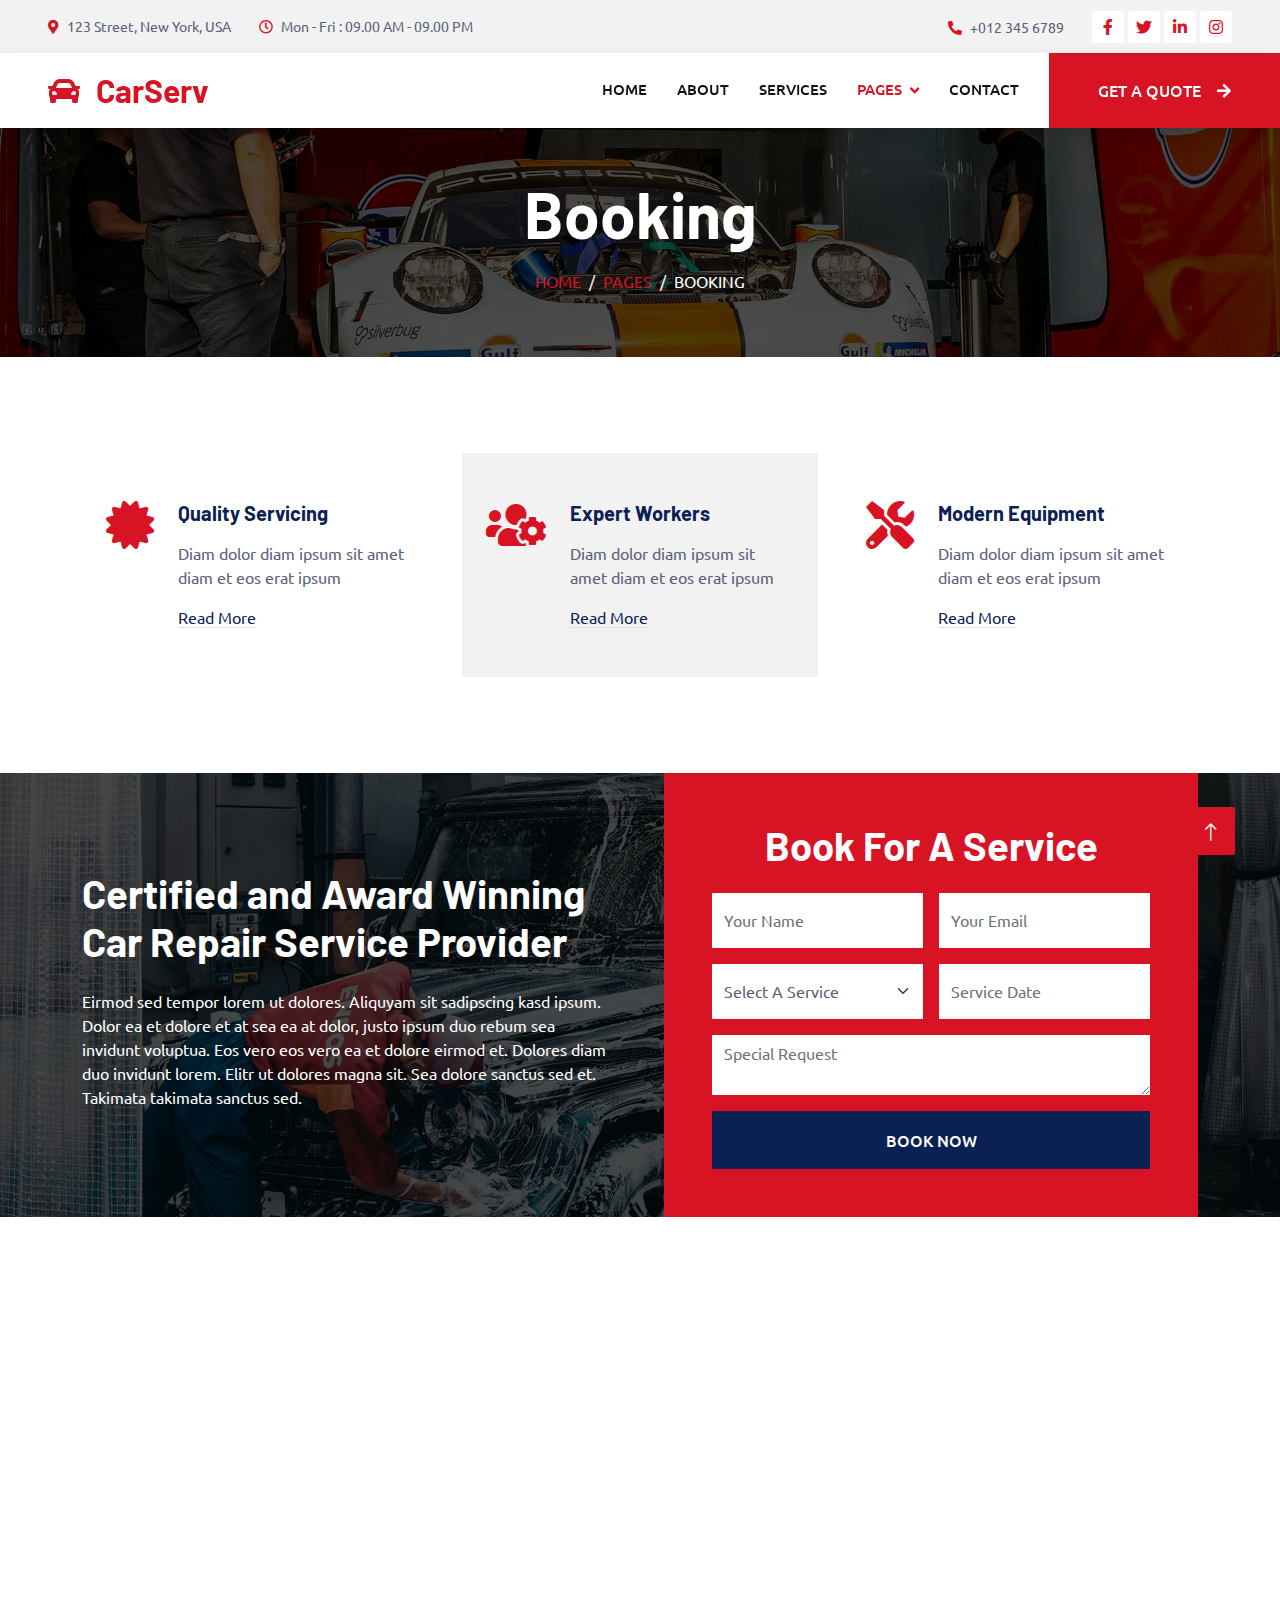
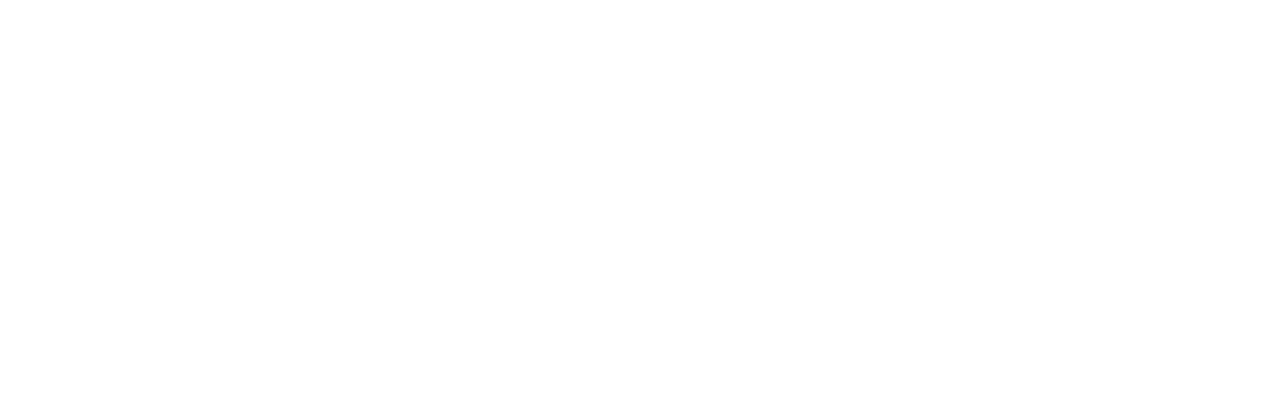
<file: booking.html>
<!DOCTYPE html>
<html lang="pt-br">
  <head>
    <meta charset="utf-8" />
    <title>CarServ - Car Repair HTML Template</title>
    <meta content="width=device-width, initial-scale=1.0" name="viewport" />
    <meta content="" name="keywords" />
    <meta content="" name="description" />

    <!-- Favicon -->
    <link href="img/favicon.ico" rel="icon" />

    <!-- Google Web Fonts -->
    <link rel="preconnect" href="https://fonts.googleapis.com" />
    <link rel="preconnect" href="https://fonts.gstatic.com" crossorigin />
    <link
      href="https://fonts.googleapis.com/css2?family=Barlow:wght@600;700&family=Ubuntu:wght@400;500&display=swap"
      rel="stylesheet"
    />

    <!-- Icon Font Stylesheet -->
    <link
      href="https://cdnjs.cloudflare.com/ajax/libs/font-awesome/5.10.0/css/all.min.css"
      rel="stylesheet"
    />
    <link
      href="https://cdn.jsdelivr.net/npm/bootstrap-icons@1.4.1/font/bootstrap-icons.css"
      rel="stylesheet"
    />

    <!-- Libraries Stylesheet -->
    <link href="lib/animate/animate.min.css" rel="stylesheet" />
    <link href="lib/owlcarousel/assets/owl.carousel.min.css" rel="stylesheet" />
    <link
      href="lib/tempusdominus/css/tempusdominus-bootstrap-4.min.css"
      rel="stylesheet"
    />

    <!-- Customized Bootstrap Stylesheet -->
    <link href="css/bootstrap.min.css" rel="stylesheet" />

    <!-- Template Stylesheet -->
    <link href="css/style.css" rel="stylesheet" />
  </head>

  <body>
    <!-- Spinner Start -->
    <div
      id="spinner"
      class="show bg-white position-fixed translate-middle w-100 vh-100 top-50 start-50 d-flex align-items-center justify-content-center"
    >
      <div
        class="spinner-border text-primary"
        style="width: 3rem; height: 3rem"
        role="status"
      >
        <span class="sr-only">Loading...</span>
      </div>
    </div>
    <!-- Spinner End -->

    <!-- Topbar Start -->
    <div class="container-fluid bg-light p-0">
      <div class="row gx-0 d-none d-lg-flex">
        <div class="col-lg-7 px-5 text-start">
          <div class="h-100 d-inline-flex align-items-center py-3 me-4">
            <small class="fa fa-map-marker-alt text-primary me-2"></small>
            <small>123 Street, New York, USA</small>
          </div>
          <div class="h-100 d-inline-flex align-items-center py-3">
            <small class="far fa-clock text-primary me-2"></small>
            <small>Mon - Fri : 09.00 AM - 09.00 PM</small>
          </div>
        </div>
        <div class="col-lg-5 px-5 text-end">
          <div class="h-100 d-inline-flex align-items-center py-3 me-4">
            <small class="fa fa-phone-alt text-primary me-2"></small>
            <small>+012 345 6789</small>
          </div>
          <div class="h-100 d-inline-flex align-items-center">
            <a class="btn btn-sm-square bg-white text-primary me-1" href=""
              ><i class="fab fa-facebook-f"></i
            ></a>
            <a class="btn btn-sm-square bg-white text-primary me-1" href=""
              ><i class="fab fa-twitter"></i
            ></a>
            <a class="btn btn-sm-square bg-white text-primary me-1" href=""
              ><i class="fab fa-linkedin-in"></i
            ></a>
            <a class="btn btn-sm-square bg-white text-primary me-0" href=""
              ><i class="fab fa-instagram"></i
            ></a>
          </div>
        </div>
      </div>
    </div>
    <!-- Topbar End -->

    <!-- Navbar Start -->
    <nav
      class="navbar navbar-expand-lg bg-white navbar-light shadow sticky-top p-0"
    >
      <a
        href="index.html"
        class="navbar-brand d-flex align-items-center px-4 px-lg-5"
      >
        <h2 class="m-0 text-primary"><i class="fa fa-car me-3"></i>CarServ</h2>
      </a>
      <button
        type="button"
        class="navbar-toggler me-4"
        data-bs-toggle="collapse"
        data-bs-target="#navbarCollapse"
      >
        <span class="navbar-toggler-icon"></span>
      </button>
      <div class="collapse navbar-collapse" id="navbarCollapse">
        <div class="navbar-nav ms-auto p-4 p-lg-0">
          <a href="index.html" class="nav-item nav-link">Home</a>
          <a href="about.html" class="nav-item nav-link">About</a>
          <a href="service.html" class="nav-item nav-link">Services</a>
          <div class="nav-item dropdown">
            <a
              href="#"
              class="nav-link dropdown-toggle active"
              data-bs-toggle="dropdown"
              >Pages</a
            >
            <div class="dropdown-menu fade-up m-0">
              <a href="booking.html" class="dropdown-item active">Booking</a>
              <a href="team.html" class="dropdown-item">Technicians</a>
              <a href="testimonial.html" class="dropdown-item">Testimonial</a>
              <a href="404.html" class="dropdown-item">404 Page</a>
            </div>
          </div>
          <a href="contact.html" class="nav-item nav-link">Contact</a>
        </div>
        <a href="" class="btn btn-primary py-4 px-lg-5 d-none d-lg-block"
          >Get A Quote<i class="fa fa-arrow-right ms-3"></i
        ></a>
      </div>
    </nav>
    <!-- Navbar End -->

    <!-- Page Header Start -->
    <div
      class="container-fluid page-header mb-5 p-0"
      style="background-image: url(img/carousel-bg-1.jpg)"
    >
      <div class="container-fluid page-header-inner py-5">
        <div class="container text-center">
          <h1 class="display-3 text-white mb-3 animated slideInDown">
            Booking
          </h1>
          <nav aria-label="breadcrumb">
            <ol class="breadcrumb justify-content-center text-uppercase">
              <li class="breadcrumb-item"><a href="#">Home</a></li>
              <li class="breadcrumb-item"><a href="#">Pages</a></li>
              <li class="breadcrumb-item text-white active" aria-current="page">
                Booking
              </li>
            </ol>
          </nav>
        </div>
      </div>
    </div>
    <!-- Page Header End -->

    <!-- Service Start -->
    <div class="container-xxl py-5">
      <div class="container">
        <div class="row g-4">
          <div class="col-lg-4 col-md-6 wow fadeInUp" data-wow-delay="0.1s">
            <div class="d-flex py-5 px-4">
              <i class="fa fa-certificate fa-3x text-primary flex-shrink-0"></i>
              <div class="ps-4">
                <h5 class="mb-3">Quality Servicing</h5>
                <p>Diam dolor diam ipsum sit amet diam et eos erat ipsum</p>
                <a class="text-secondary border-bottom" href="">Read More</a>
              </div>
            </div>
          </div>
          <div class="col-lg-4 col-md-6 wow fadeInUp" data-wow-delay="0.3s">
            <div class="d-flex bg-light py-5 px-4">
              <i class="fa fa-users-cog fa-3x text-primary flex-shrink-0"></i>
              <div class="ps-4">
                <h5 class="mb-3">Expert Workers</h5>
                <p>Diam dolor diam ipsum sit amet diam et eos erat ipsum</p>
                <a class="text-secondary border-bottom" href="">Read More</a>
              </div>
            </div>
          </div>
          <div class="col-lg-4 col-md-6 wow fadeInUp" data-wow-delay="0.5s">
            <div class="d-flex py-5 px-4">
              <i class="fa fa-tools fa-3x text-primary flex-shrink-0"></i>
              <div class="ps-4">
                <h5 class="mb-3">Modern Equipment</h5>
                <p>Diam dolor diam ipsum sit amet diam et eos erat ipsum</p>
                <a class="text-secondary border-bottom" href="">Read More</a>
              </div>
            </div>
          </div>
        </div>
      </div>
    </div>
    <!-- Service End -->

    <!-- Booking Start -->
    <div
      class="container-fluid bg-secondary booking my-5 wow fadeInUp"
      data-wow-delay="0.1s"
    >
      <div class="container">
        <div class="row gx-5">
          <div class="col-lg-6 py-5">
            <div class="py-5">
              <h1 class="text-white mb-4">
                Certified and Award Winning Car Repair Service Provider
              </h1>
              <p class="text-white mb-0">
                Eirmod sed tempor lorem ut dolores. Aliquyam sit sadipscing kasd
                ipsum. Dolor ea et dolore et at sea ea at dolor, justo ipsum duo
                rebum sea invidunt voluptua. Eos vero eos vero ea et dolore
                eirmod et. Dolores diam duo invidunt lorem. Elitr ut dolores
                magna sit. Sea dolore sanctus sed et. Takimata takimata sanctus
                sed.
              </p>
            </div>
          </div>
          <div class="col-lg-6">
            <div
              class="bg-primary h-100 d-flex flex-column justify-content-center text-center p-5 wow zoomIn"
              data-wow-delay="0.6s"
            >
              <h1 class="text-white mb-4">Book For A Service</h1>
              <form>
                <div class="row g-3">
                  <div class="col-12 col-sm-6">
                    <input
                      type="text"
                      class="form-control border-0"
                      placeholder="Your Name"
                      style="height: 55px"
                    />
                  </div>
                  <div class="col-12 col-sm-6">
                    <input
                      type="email"
                      class="form-control border-0"
                      placeholder="Your Email"
                      style="height: 55px"
                    />
                  </div>
                  <div class="col-12 col-sm-6">
                    <select class="form-select border-0" style="height: 55px">
                      <option selected>Select A Service</option>
                      <option value="1">Service 1</option>
                      <option value="2">Service 2</option>
                      <option value="3">Service 3</option>
                    </select>
                  </div>
                  <div class="col-12 col-sm-6">
                    <div class="date" id="date1" data-target-input="nearest">
                      <input
                        type="text"
                        class="form-control border-0 datetimepicker-input"
                        placeholder="Service Date"
                        data-target="#date1"
                        data-toggle="datetimepicker"
                        style="height: 55px"
                      />
                    </div>
                  </div>
                  <div class="col-12">
                    <textarea
                      class="form-control border-0"
                      placeholder="Special Request"
                    ></textarea>
                  </div>
                  <div class="col-12">
                    <button class="btn btn-secondary w-100 py-3" type="submit">
                      Book Now
                    </button>
                  </div>
                </div>
              </form>
            </div>
          </div>
        </div>
      </div>
    </div>
    <!-- Booking End -->

    <!-- Call To Action Start -->
    <div class="container-xxl py-5 wow fadeInUp" data-wow-delay="0.1s">
      <div class="container">
        <div class="row g-4">
          <div class="col-lg-8 col-md-6">
            <h6 class="text-primary text-uppercase">// Call To Action //</h6>
            <h1 class="mb-4">Have Any Pre Booking Question?</h1>
            <p class="mb-0">
              Lorem diam ea sit dolor labore. Clita et dolor erat sed est lorem
              sed et sit. Diam sed duo magna erat et stet clita ea magna ea sed,
              sit labore magna lorem tempor justo rebum dolores. Eos dolor sea
              erat amet et, lorem labore lorem at dolores. Stet ea ut justo et,
              clita et et ipsum diam.
            </p>
          </div>
          <div class="col-lg-4 col-md-6">
            <div
              class="bg-primary d-flex flex-column justify-content-center text-center h-100 p-4"
            >
              <h3 class="text-white mb-4">
                <i class="fa fa-phone-alt me-3"></i>+012 345 6789
              </h3>
              <a href="" class="btn btn-secondary py-3 px-5"
                >Contact Us<i class="fa fa-arrow-right ms-3"></i
              ></a>
            </div>
          </div>
        </div>
      </div>
    </div>
    <!-- Call To Action End -->

    <!-- Footer Start -->
    <div
      class="container-fluid bg-dark text-light footer pt-5 mt-5 wow fadeIn"
      data-wow-delay="0.1s"
    >
      <div class="container py-5">
        <div class="row g-5">
          <div class="col-lg-3 col-md-6">
            <h4 class="text-light mb-4">Address</h4>
            <p class="mb-2">
              <i class="fa fa-map-marker-alt me-3"></i>123 Street, New York, USA
            </p>
            <p class="mb-2">
              <i class="fa fa-phone-alt me-3"></i>+012 345 67890
            </p>
            <p class="mb-2">
              <i class="fa fa-envelope me-3"></i>info@example.com
            </p>
            <div class="d-flex pt-2">
              <a class="btn btn-outline-light btn-social" href=""
                ><i class="fab fa-twitter"></i
              ></a>
              <a class="btn btn-outline-light btn-social" href=""
                ><i class="fab fa-facebook-f"></i
              ></a>
              <a class="btn btn-outline-light btn-social" href=""
                ><i class="fab fa-youtube"></i
              ></a>
              <a class="btn btn-outline-light btn-social" href=""
                ><i class="fab fa-linkedin-in"></i
              ></a>
            </div>
          </div>
          <div class="col-lg-3 col-md-6">
            <h4 class="text-light mb-4">Opening Hours</h4>
            <h6 class="text-light">Monday - Friday:</h6>
            <p class="mb-4">09.00 AM - 09.00 PM</p>
            <h6 class="text-light">Saturday - Sunday:</h6>
            <p class="mb-0">09.00 AM - 12.00 PM</p>
          </div>
          <div class="col-lg-3 col-md-6">
            <h4 class="text-light mb-4">Services</h4>
            <a class="btn btn-link" href="">Diagnostic Test</a>
            <a class="btn btn-link" href="">Engine Servicing</a>
            <a class="btn btn-link" href="">Tires Replacement</a>
            <a class="btn btn-link" href="">Oil Changing</a>
            <a class="btn btn-link" href="">Vacuam Cleaning</a>
          </div>
          <div class="col-lg-3 col-md-6">
            <h4 class="text-light mb-4">Newsletter</h4>
            <p>Dolor amet sit justo amet elitr clita ipsum elitr est.</p>
            <div class="position-relative mx-auto" style="max-width: 400px">
              <input
                class="form-control border-0 w-100 py-3 ps-4 pe-5"
                type="text"
                placeholder="Your email"
              />
              <button
                type="button"
                class="btn btn-primary py-2 position-absolute top-0 end-0 mt-2 me-2"
              >
                SignUp
              </button>
            </div>
          </div>
        </div>
      </div>
      <div class="container">
        <div class="copyright">
          <div class="row">
            <div class="col-md-6 text-center text-md-start mb-3 mb-md-0">
              &copy; <a class="border-bottom" href="#">Your Site Name</a>, All
              Right Reserved.

              <!--/*** This template is free as long as you keep the footer author’s credit link/attribution link/backlink. If you'd like to use the template without the footer author’s credit link/attribution link/backlink, you can purchase the Credit Removal License from "https://htmlcodex.com/credit-removal". Thank you for your support. ***/-->
              Designed By
              <a class="border-bottom" href="https://htmlcodex.com"
                >HTML Codex</a
              >
            </div>
            <div class="col-md-6 text-center text-md-end">
              <div class="footer-menu">
                <a href="">Home</a>
                <a href="">Cookies</a>
                <a href="">Help</a>
                <a href="">FQAs</a>
              </div>
            </div>
          </div>
        </div>
      </div>
    </div>
    <!-- Footer End -->

    <!-- Back to Top -->
    <a href="#" class="btn btn-lg btn-primary btn-lg-square back-to-top"
      ><i class="bi bi-arrow-up"></i
    ></a>

    <!-- JavaScript Libraries -->
    <script src="https://code.jquery.com/jquery-3.4.1.min.js"></script>
    <script src="https://cdn.jsdelivr.net/npm/bootstrap@5.0.0/dist/js/bootstrap.bundle.min.js"></script>
    <script src="lib/wow/wow.min.js"></script>
    <script src="lib/easing/easing.min.js"></script>
    <script src="lib/waypoints/waypoints.min.js"></script>
    <script src="lib/counterup/counterup.min.js"></script>
    <script src="lib/owlcarousel/owl.carousel.min.js"></script>
    <script src="lib/tempusdominus/js/moment.min.js"></script>
    <script src="lib/tempusdominus/js/moment-timezone.min.js"></script>
    <script src="lib/tempusdominus/js/tempusdominus-bootstrap-4.min.js"></script>

    <!-- Template Javascript -->
    <script src="js/main.js"></script>
  </body>
</html>
</file>
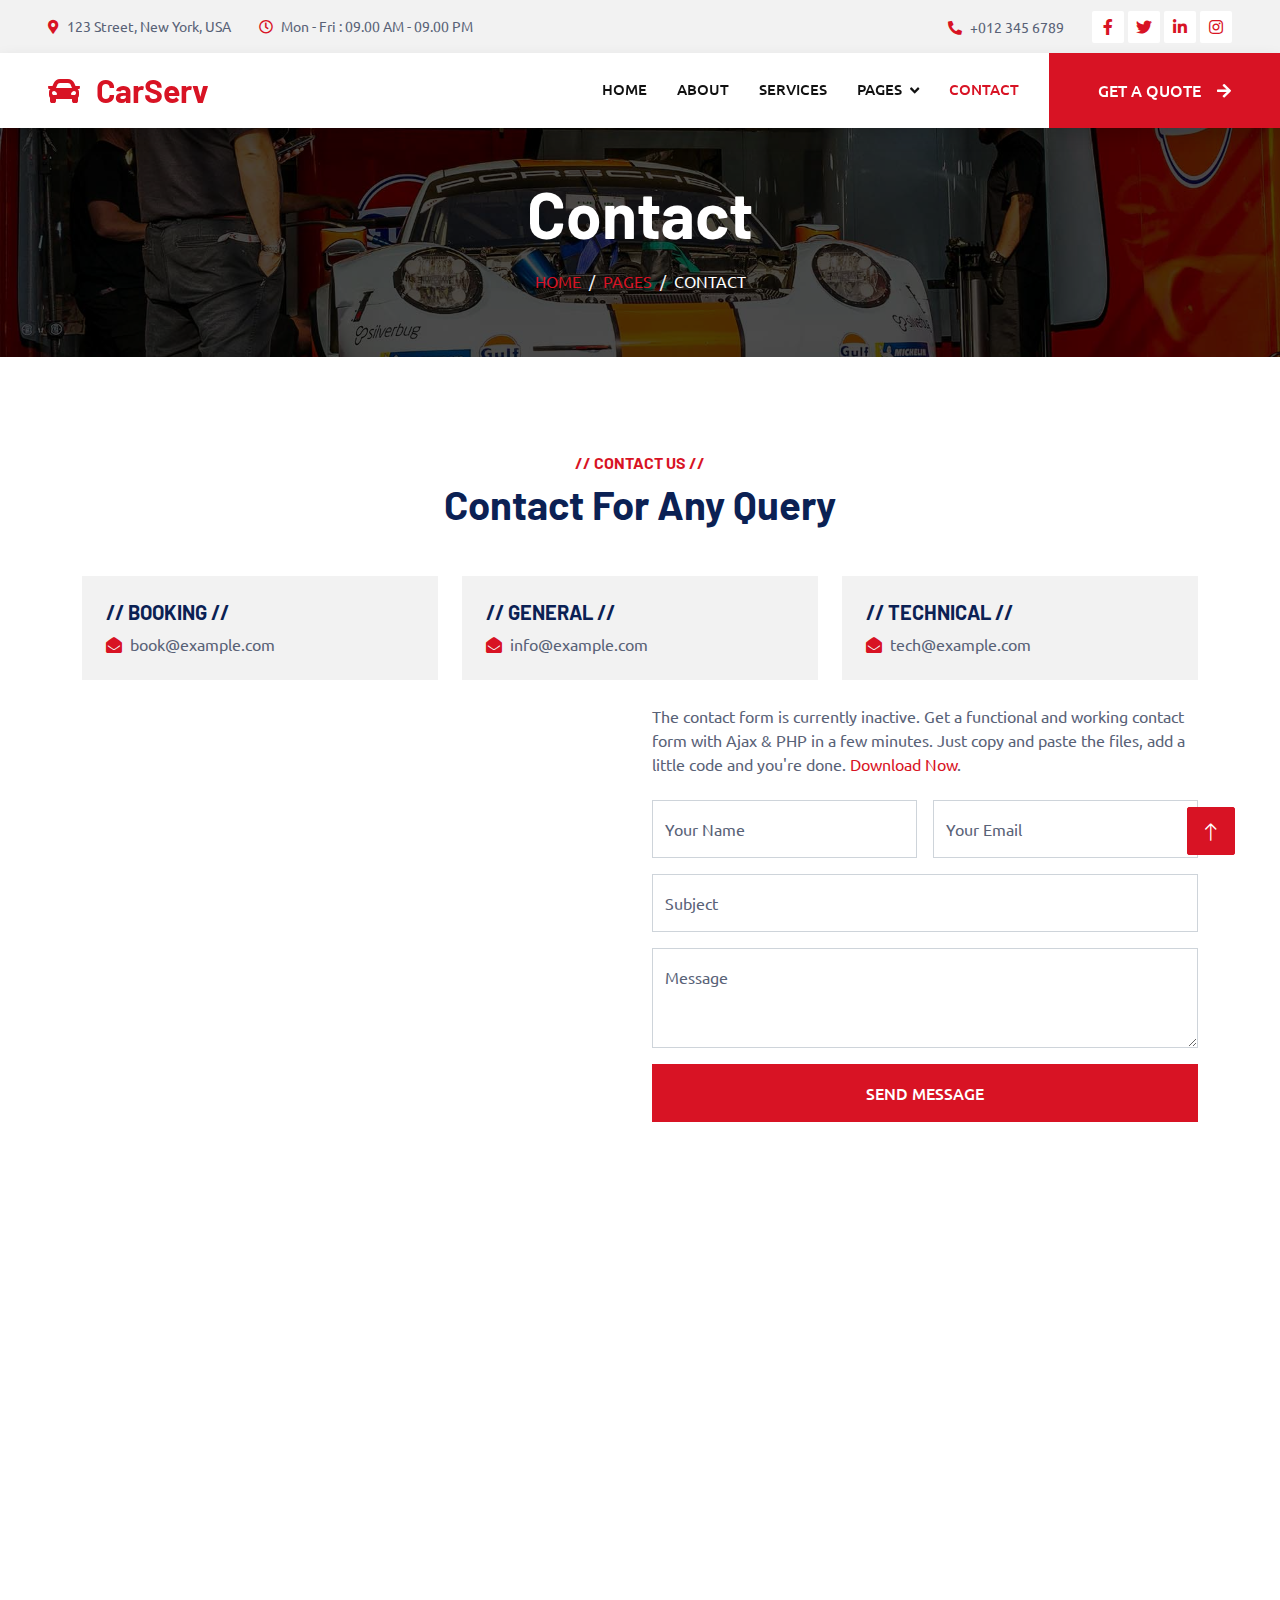
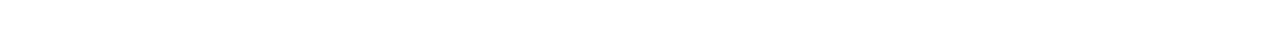
<file: contact.html>
<!DOCTYPE html>
<html lang="pt-br">
  <head>
    <meta charset="utf-8" />
    <title>CarServ - Car Repair HTML Template</title>
    <meta content="width=device-width, initial-scale=1.0" name="viewport" />
    <meta content="" name="keywords" />
    <meta content="" name="description" />

    <!-- Favicon -->
    <link href="img/favicon.ico" rel="icon" />

    <!-- Google Web Fonts -->
    <link rel="preconnect" href="https://fonts.googleapis.com" />
    <link rel="preconnect" href="https://fonts.gstatic.com" crossorigin />
    <link
      href="https://fonts.googleapis.com/css2?family=Barlow:wght@600;700&family=Ubuntu:wght@400;500&display=swap"
      rel="stylesheet"
    />

    <!-- Icon Font Stylesheet -->
    <link
      href="https://cdnjs.cloudflare.com/ajax/libs/font-awesome/5.10.0/css/all.min.css"
      rel="stylesheet"
    />
    <link
      href="https://cdn.jsdelivr.net/npm/bootstrap-icons@1.4.1/font/bootstrap-icons.css"
      rel="stylesheet"
    />

    <!-- Libraries Stylesheet -->
    <link href="lib/animate/animate.min.css" rel="stylesheet" />
    <link href="lib/owlcarousel/assets/owl.carousel.min.css" rel="stylesheet" />
    <link
      href="lib/tempusdominus/css/tempusdominus-bootstrap-4.min.css"
      rel="stylesheet"
    />

    <!-- Customized Bootstrap Stylesheet -->
    <link href="css/bootstrap.min.css" rel="stylesheet" />

    <!-- Template Stylesheet -->
    <link href="css/style.css" rel="stylesheet" />
  </head>

  <body>
    <!-- Spinner Start -->
    <div
      id="spinner"
      class="show bg-white position-fixed translate-middle w-100 vh-100 top-50 start-50 d-flex align-items-center justify-content-center"
    >
      <div
        class="spinner-border text-primary"
        style="width: 3rem; height: 3rem"
        role="status"
      >
        <span class="sr-only">Loading...</span>
      </div>
    </div>
    <!-- Spinner End -->

    <!-- Topbar Start -->
    <div class="container-fluid bg-light p-0">
      <div class="row gx-0 d-none d-lg-flex">
        <div class="col-lg-7 px-5 text-start">
          <div class="h-100 d-inline-flex align-items-center py-3 me-4">
            <small class="fa fa-map-marker-alt text-primary me-2"></small>
            <small>123 Street, New York, USA</small>
          </div>
          <div class="h-100 d-inline-flex align-items-center py-3">
            <small class="far fa-clock text-primary me-2"></small>
            <small>Mon - Fri : 09.00 AM - 09.00 PM</small>
          </div>
        </div>
        <div class="col-lg-5 px-5 text-end">
          <div class="h-100 d-inline-flex align-items-center py-3 me-4">
            <small class="fa fa-phone-alt text-primary me-2"></small>
            <small>+012 345 6789</small>
          </div>
          <div class="h-100 d-inline-flex align-items-center">
            <a class="btn btn-sm-square bg-white text-primary me-1" href=""
              ><i class="fab fa-facebook-f"></i
            ></a>
            <a class="btn btn-sm-square bg-white text-primary me-1" href=""
              ><i class="fab fa-twitter"></i
            ></a>
            <a class="btn btn-sm-square bg-white text-primary me-1" href=""
              ><i class="fab fa-linkedin-in"></i
            ></a>
            <a class="btn btn-sm-square bg-white text-primary me-0" href=""
              ><i class="fab fa-instagram"></i
            ></a>
          </div>
        </div>
      </div>
    </div>
    <!-- Topbar End -->

    <!-- Navbar Start -->
    <nav
      class="navbar navbar-expand-lg bg-white navbar-light shadow sticky-top p-0"
    >
      <a
        href="index.html"
        class="navbar-brand d-flex align-items-center px-4 px-lg-5"
      >
        <h2 class="m-0 text-primary"><i class="fa fa-car me-3"></i>CarServ</h2>
      </a>
      <button
        type="button"
        class="navbar-toggler me-4"
        data-bs-toggle="collapse"
        data-bs-target="#navbarCollapse"
      >
        <span class="navbar-toggler-icon"></span>
      </button>
      <div class="collapse navbar-collapse" id="navbarCollapse">
        <div class="navbar-nav ms-auto p-4 p-lg-0">
          <a href="index.html" class="nav-item nav-link">Home</a>
          <a href="about.html" class="nav-item nav-link">About</a>
          <a href="service.html" class="nav-item nav-link">Services</a>
          <div class="nav-item dropdown">
            <a
              href="#"
              class="nav-link dropdown-toggle"
              data-bs-toggle="dropdown"
              >Pages</a
            >
            <div class="dropdown-menu fade-up m-0">
              <a href="booking.html" class="dropdown-item">Booking</a>
              <a href="team.html" class="dropdown-item">Technicians</a>
              <a href="testimonial.html" class="dropdown-item">Testimonial</a>
              <a href="404.html" class="dropdown-item">404 Page</a>
            </div>
          </div>
          <a href="contact.html" class="nav-item nav-link active">Contact</a>
        </div>
        <a href="" class="btn btn-primary py-4 px-lg-5 d-none d-lg-block"
          >Get A Quote<i class="fa fa-arrow-right ms-3"></i
        ></a>
      </div>
    </nav>
    <!-- Navbar End -->

    <!-- Page Header Start -->
    <div
      class="container-fluid page-header mb-5 p-0"
      style="background-image: url(img/carousel-bg-1.jpg)"
    >
      <div class="container-fluid page-header-inner py-5">
        <div class="container text-center">
          <h1 class="display-3 text-white mb-3 animated slideInDown">
            Contact
          </h1>
          <nav aria-label="breadcrumb">
            <ol class="breadcrumb justify-content-center text-uppercase">
              <li class="breadcrumb-item"><a href="#">Home</a></li>
              <li class="breadcrumb-item"><a href="#">Pages</a></li>
              <li class="breadcrumb-item text-white active" aria-current="page">
                Contact
              </li>
            </ol>
          </nav>
        </div>
      </div>
    </div>
    <!-- Page Header End -->

    <!-- Contact Start -->
    <div class="container-xxl py-5">
      <div class="container">
        <div class="text-center wow fadeInUp" data-wow-delay="0.1s">
          <h6 class="text-primary text-uppercase">// Contact Us //</h6>
          <h1 class="mb-5">Contact For Any Query</h1>
        </div>
        <div class="row g-4">
          <div class="col-12">
            <div class="row gy-4">
              <div class="col-md-4">
                <div
                  class="bg-light d-flex flex-column justify-content-center p-4"
                >
                  <h5 class="text-uppercase">// Booking //</h5>
                  <p class="m-0">
                    <i class="fa fa-envelope-open text-primary me-2"></i
                    >book@example.com
                  </p>
                </div>
              </div>
              <div class="col-md-4">
                <div
                  class="bg-light d-flex flex-column justify-content-center p-4"
                >
                  <h5 class="text-uppercase">// General //</h5>
                  <p class="m-0">
                    <i class="fa fa-envelope-open text-primary me-2"></i
                    >info@example.com
                  </p>
                </div>
              </div>
              <div class="col-md-4">
                <div
                  class="bg-light d-flex flex-column justify-content-center p-4"
                >
                  <h5 class="text-uppercase">// Technical //</h5>
                  <p class="m-0">
                    <i class="fa fa-envelope-open text-primary me-2"></i
                    >tech@example.com
                  </p>
                </div>
              </div>
            </div>
          </div>
          <div class="col-md-6 wow fadeIn" data-wow-delay="0.1s">
            <iframe
              class="position-relative rounded w-100 h-100"
              src="https://www.google.com/maps/embed?pb=!1m18!1m12!1m3!1d3001156.4288297426!2d-78.01371936852176!3d42.72876761954724!2m3!1f0!2f0!3f0!3m2!1i1024!2i768!4f13.1!3m3!1m2!1s0x4ccc4bf0f123a5a9%3A0xddcfc6c1de189567!2sNew%20York%2C%20USA!5e0!3m2!1sen!2sbd!4v1603794290143!5m2!1sen!2sbd"
              frameborder="0"
              style="min-height: 350px; border: 0"
              allowfullscreen=""
              aria-hidden="false"
              tabindex="0"
            ></iframe>
          </div>
          <div class="col-md-6">
            <div class="wow fadeInUp" data-wow-delay="0.2s">
              <p class="mb-4">
                The contact form is currently inactive. Get a functional and
                working contact form with Ajax & PHP in a few minutes. Just copy
                and paste the files, add a little code and you're done.
                <a href="https://htmlcodex.com/contact-form">Download Now</a>.
              </p>
              <form>
                <div class="row g-3">
                  <div class="col-md-6">
                    <div class="form-floating">
                      <input
                        type="text"
                        class="form-control"
                        id="name"
                        placeholder="Your Name"
                      />
                      <label for="name">Your Name</label>
                    </div>
                  </div>
                  <div class="col-md-6">
                    <div class="form-floating">
                      <input
                        type="email"
                        class="form-control"
                        id="email"
                        placeholder="Your Email"
                      />
                      <label for="email">Your Email</label>
                    </div>
                  </div>
                  <div class="col-12">
                    <div class="form-floating">
                      <input
                        type="text"
                        class="form-control"
                        id="subject"
                        placeholder="Subject"
                      />
                      <label for="subject">Subject</label>
                    </div>
                  </div>
                  <div class="col-12">
                    <div class="form-floating">
                      <textarea
                        class="form-control"
                        placeholder="Leave a message here"
                        id="message"
                        style="height: 100px"
                      ></textarea>
                      <label for="message">Message</label>
                    </div>
                  </div>
                  <div class="col-12">
                    <button class="btn btn-primary w-100 py-3" type="submit">
                      Send Message
                    </button>
                  </div>
                </div>
              </form>
            </div>
          </div>
        </div>
      </div>
    </div>
    <!-- Contact End -->

    <!-- Footer Start -->
    <div
      class="container-fluid bg-dark text-light footer pt-5 mt-5 wow fadeIn"
      data-wow-delay="0.1s"
    >
      <div class="container py-5">
        <div class="row g-5">
          <div class="col-lg-3 col-md-6">
            <h4 class="text-light mb-4">Address</h4>
            <p class="mb-2">
              <i class="fa fa-map-marker-alt me-3"></i>123 Street, New York, USA
            </p>
            <p class="mb-2">
              <i class="fa fa-phone-alt me-3"></i>+012 345 67890
            </p>
            <p class="mb-2">
              <i class="fa fa-envelope me-3"></i>info@example.com
            </p>
            <div class="d-flex pt-2">
              <a class="btn btn-outline-light btn-social" href=""
                ><i class="fab fa-twitter"></i
              ></a>
              <a class="btn btn-outline-light btn-social" href=""
                ><i class="fab fa-facebook-f"></i
              ></a>
              <a class="btn btn-outline-light btn-social" href=""
                ><i class="fab fa-youtube"></i
              ></a>
              <a class="btn btn-outline-light btn-social" href=""
                ><i class="fab fa-linkedin-in"></i
              ></a>
            </div>
          </div>
          <div class="col-lg-3 col-md-6">
            <h4 class="text-light mb-4">Opening Hours</h4>
            <h6 class="text-light">Monday - Friday:</h6>
            <p class="mb-4">09.00 AM - 09.00 PM</p>
            <h6 class="text-light">Saturday - Sunday:</h6>
            <p class="mb-0">09.00 AM - 12.00 PM</p>
          </div>
          <div class="col-lg-3 col-md-6">
            <h4 class="text-light mb-4">Services</h4>
            <a class="btn btn-link" href="">Diagnostic Test</a>
            <a class="btn btn-link" href="">Engine Servicing</a>
            <a class="btn btn-link" href="">Tires Replacement</a>
            <a class="btn btn-link" href="">Oil Changing</a>
            <a class="btn btn-link" href="">Vacuam Cleaning</a>
          </div>
          <div class="col-lg-3 col-md-6">
            <h4 class="text-light mb-4">Newsletter</h4>
            <p>Dolor amet sit justo amet elitr clita ipsum elitr est.</p>
            <div class="position-relative mx-auto" style="max-width: 400px">
              <input
                class="form-control border-0 w-100 py-3 ps-4 pe-5"
                type="text"
                placeholder="Your email"
              />
              <button
                type="button"
                class="btn btn-primary py-2 position-absolute top-0 end-0 mt-2 me-2"
              >
                SignUp
              </button>
            </div>
          </div>
        </div>
      </div>
      <div class="container">
        <div class="copyright">
          <div class="row">
            <div class="col-md-6 text-center text-md-start mb-3 mb-md-0">
              &copy; <a class="border-bottom" href="#">Your Site Name</a>, All
              Right Reserved.

              <!--/*** This template is free as long as you keep the footer author’s credit link/attribution link/backlink. If you'd like to use the template without the footer author’s credit link/attribution link/backlink, you can purchase the Credit Removal License from "https://htmlcodex.com/credit-removal". Thank you for your support. ***/-->
              Designed By
              <a class="border-bottom" href="https://htmlcodex.com"
                >HTML Codex</a
              >
            </div>
            <div class="col-md-6 text-center text-md-end">
              <div class="footer-menu">
                <a href="">Home</a>
                <a href="">Cookies</a>
                <a href="">Help</a>
                <a href="">FQAs</a>
              </div>
            </div>
          </div>
        </div>
      </div>
    </div>
    <!-- Footer End -->

    <!-- Back to Top -->
    <a href="#" class="btn btn-lg btn-primary btn-lg-square back-to-top"
      ><i class="bi bi-arrow-up"></i
    ></a>

    <!-- JavaScript Libraries -->
    <script src="https://code.jquery.com/jquery-3.4.1.min.js"></script>
    <script src="https://cdn.jsdelivr.net/npm/bootstrap@5.0.0/dist/js/bootstrap.bundle.min.js"></script>
    <script src="lib/wow/wow.min.js"></script>
    <script src="lib/easing/easing.min.js"></script>
    <script src="lib/waypoints/waypoints.min.js"></script>
    <script src="lib/counterup/counterup.min.js"></script>
    <script src="lib/owlcarousel/owl.carousel.min.js"></script>
    <script src="lib/tempusdominus/js/moment.min.js"></script>
    <script src="lib/tempusdominus/js/moment-timezone.min.js"></script>
    <script src="lib/tempusdominus/js/tempusdominus-bootstrap-4.min.js"></script>

    <!-- Template Javascript -->
    <script src="js/main.js"></script>
  </body>
</html>
</file>
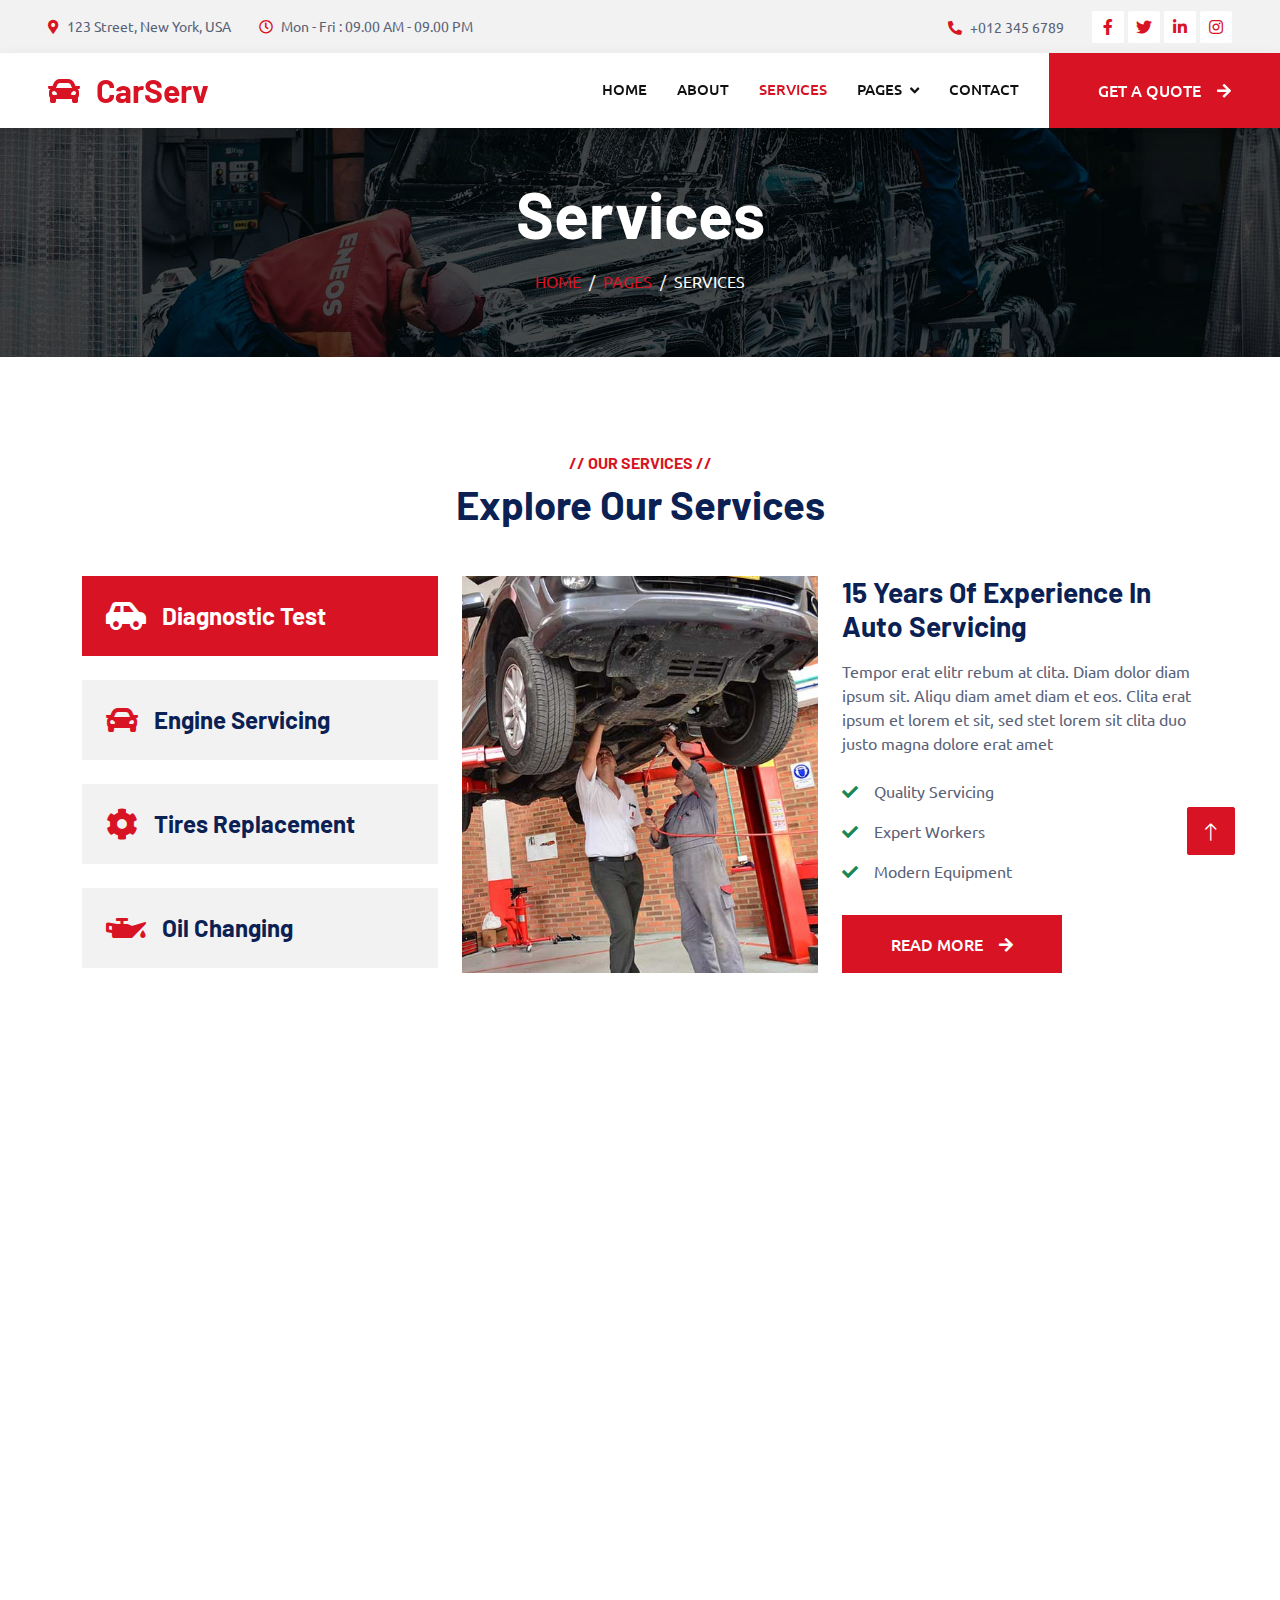
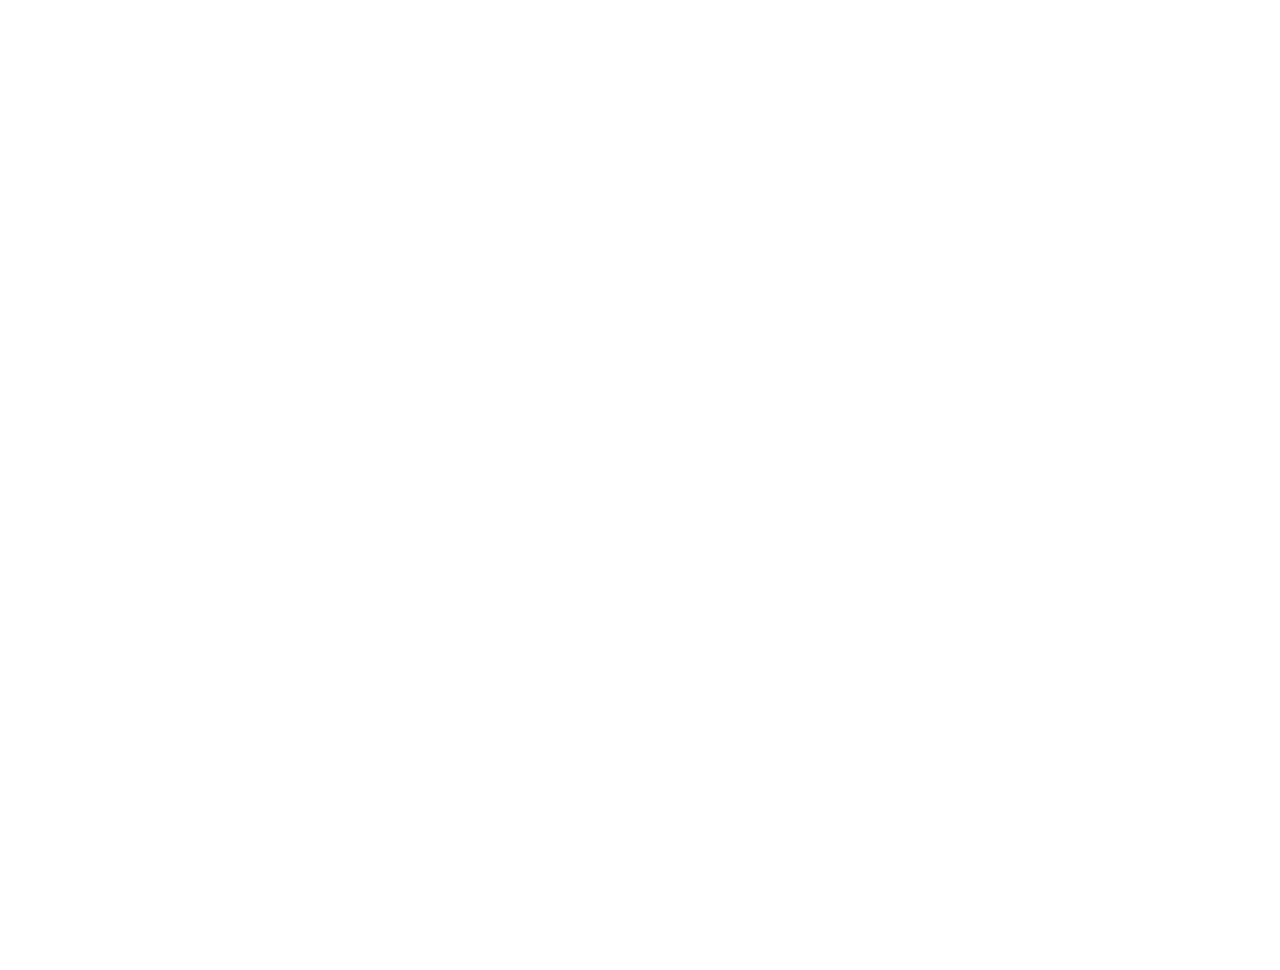
<file: service.html>
<!DOCTYPE html>
<html lang="pt-br">
  <head>
    <meta charset="utf-8" />
    <title>CarServ - Car Repair HTML Template</title>
    <meta content="width=device-width, initial-scale=1.0" name="viewport" />
    <meta content="" name="keywords" />
    <meta content="" name="description" />

    <!-- Favicon -->
    <link href="img/favicon.ico" rel="icon" />

    <!-- Google Web Fonts -->
    <link rel="preconnect" href="https://fonts.googleapis.com" />
    <link rel="preconnect" href="https://fonts.gstatic.com" crossorigin />
    <link
      href="https://fonts.googleapis.com/css2?family=Barlow:wght@600;700&family=Ubuntu:wght@400;500&display=swap"
      rel="stylesheet"
    />

    <!-- Icon Font Stylesheet -->
    <link
      href="https://cdnjs.cloudflare.com/ajax/libs/font-awesome/5.10.0/css/all.min.css"
      rel="stylesheet"
    />
    <link
      href="https://cdn.jsdelivr.net/npm/bootstrap-icons@1.4.1/font/bootstrap-icons.css"
      rel="stylesheet"
    />

    <!-- Libraries Stylesheet -->
    <link href="lib/animate/animate.min.css" rel="stylesheet" />
    <link href="lib/owlcarousel/assets/owl.carousel.min.css" rel="stylesheet" />
    <link
      href="lib/tempusdominus/css/tempusdominus-bootstrap-4.min.css"
      rel="stylesheet"
    />

    <!-- Customized Bootstrap Stylesheet -->
    <link href="css/bootstrap.min.css" rel="stylesheet" />

    <!-- Template Stylesheet -->
    <link href="css/style.css" rel="stylesheet" />
  </head>

  <body>
    <!-- Spinner Start -->
    <div
      id="spinner"
      class="show bg-white position-fixed translate-middle w-100 vh-100 top-50 start-50 d-flex align-items-center justify-content-center"
    >
      <div
        class="spinner-border text-primary"
        style="width: 3rem; height: 3rem"
        role="status"
      >
        <span class="sr-only">Loading...</span>
      </div>
    </div>
    <!-- Spinner End -->

    <!-- Topbar Start -->
    <div class="container-fluid bg-light p-0">
      <div class="row gx-0 d-none d-lg-flex">
        <div class="col-lg-7 px-5 text-start">
          <div class="h-100 d-inline-flex align-items-center py-3 me-4">
            <small class="fa fa-map-marker-alt text-primary me-2"></small>
            <small>123 Street, New York, USA</small>
          </div>
          <div class="h-100 d-inline-flex align-items-center py-3">
            <small class="far fa-clock text-primary me-2"></small>
            <small>Mon - Fri : 09.00 AM - 09.00 PM</small>
          </div>
        </div>
        <div class="col-lg-5 px-5 text-end">
          <div class="h-100 d-inline-flex align-items-center py-3 me-4">
            <small class="fa fa-phone-alt text-primary me-2"></small>
            <small>+012 345 6789</small>
          </div>
          <div class="h-100 d-inline-flex align-items-center">
            <a class="btn btn-sm-square bg-white text-primary me-1" href=""
              ><i class="fab fa-facebook-f"></i
            ></a>
            <a class="btn btn-sm-square bg-white text-primary me-1" href=""
              ><i class="fab fa-twitter"></i
            ></a>
            <a class="btn btn-sm-square bg-white text-primary me-1" href=""
              ><i class="fab fa-linkedin-in"></i
            ></a>
            <a class="btn btn-sm-square bg-white text-primary me-0" href=""
              ><i class="fab fa-instagram"></i
            ></a>
          </div>
        </div>
      </div>
    </div>
    <!-- Topbar End -->

    <!-- Navbar Start -->
    <nav
      class="navbar navbar-expand-lg bg-white navbar-light shadow sticky-top p-0"
    >
      <a
        href="index.html"
        class="navbar-brand d-flex align-items-center px-4 px-lg-5"
      >
        <h2 class="m-0 text-primary"><i class="fa fa-car me-3"></i>CarServ</h2>
      </a>
      <button
        type="button"
        class="navbar-toggler me-4"
        data-bs-toggle="collapse"
        data-bs-target="#navbarCollapse"
      >
        <span class="navbar-toggler-icon"></span>
      </button>
      <div class="collapse navbar-collapse" id="navbarCollapse">
        <div class="navbar-nav ms-auto p-4 p-lg-0">
          <a href="index.html" class="nav-item nav-link">Home</a>
          <a href="about.html" class="nav-item nav-link">About</a>
          <a href="service.html" class="nav-item nav-link active">Services</a>
          <div class="nav-item dropdown">
            <a
              href="#"
              class="nav-link dropdown-toggle"
              data-bs-toggle="dropdown"
              >Pages</a
            >
            <div class="dropdown-menu fade-up m-0">
              <a href="booking.html" class="dropdown-item">Booking</a>
              <a href="team.html" class="dropdown-item">Technicians</a>
              <a href="testimonial.html" class="dropdown-item">Testimonial</a>
              <a href="404.html" class="dropdown-item">404 Page</a>
            </div>
          </div>
          <a href="contact.html" class="nav-item nav-link">Contact</a>
        </div>
        <a href="" class="btn btn-primary py-4 px-lg-5 d-none d-lg-block"
          >Get A Quote<i class="fa fa-arrow-right ms-3"></i
        ></a>
      </div>
    </nav>
    <!-- Navbar End -->

    <!-- Page Header Start -->
    <div
      class="container-fluid page-header mb-5 p-0"
      style="background-image: url(img/carousel-bg-2.jpg)"
    >
      <div class="container-fluid page-header-inner py-5">
        <div class="container text-center">
          <h1 class="display-3 text-white mb-3 animated slideInDown">
            Services
          </h1>
          <nav aria-label="breadcrumb">
            <ol class="breadcrumb justify-content-center text-uppercase">
              <li class="breadcrumb-item"><a href="#">Home</a></li>
              <li class="breadcrumb-item"><a href="#">Pages</a></li>
              <li class="breadcrumb-item text-white active" aria-current="page">
                Services
              </li>
            </ol>
          </nav>
        </div>
      </div>
    </div>
    <!-- Page Header End -->

    <!-- Service Start -->
    <div class="container-xxl service py-5">
      <div class="container">
        <div class="text-center wow fadeInUp" data-wow-delay="0.1s">
          <h6 class="text-primary text-uppercase">// Our Services //</h6>
          <h1 class="mb-5">Explore Our Services</h1>
        </div>
        <div class="row g-4 wow fadeInUp" data-wow-delay="0.3s">
          <div class="col-lg-4">
            <div class="nav w-100 nav-pills me-4">
              <button
                class="nav-link w-100 d-flex align-items-center text-start p-4 mb-4 active"
                data-bs-toggle="pill"
                data-bs-target="#tab-pane-1"
                type="button"
              >
                <i class="fa fa-car-side fa-2x me-3"></i>
                <h4 class="m-0">Diagnostic Test</h4>
              </button>
              <button
                class="nav-link w-100 d-flex align-items-center text-start p-4 mb-4"
                data-bs-toggle="pill"
                data-bs-target="#tab-pane-2"
                type="button"
              >
                <i class="fa fa-car fa-2x me-3"></i>
                <h4 class="m-0">Engine Servicing</h4>
              </button>
              <button
                class="nav-link w-100 d-flex align-items-center text-start p-4 mb-4"
                data-bs-toggle="pill"
                data-bs-target="#tab-pane-3"
                type="button"
              >
                <i class="fa fa-cog fa-2x me-3"></i>
                <h4 class="m-0">Tires Replacement</h4>
              </button>
              <button
                class="nav-link w-100 d-flex align-items-center text-start p-4 mb-0"
                data-bs-toggle="pill"
                data-bs-target="#tab-pane-4"
                type="button"
              >
                <i class="fa fa-oil-can fa-2x me-3"></i>
                <h4 class="m-0">Oil Changing</h4>
              </button>
            </div>
          </div>
          <div class="col-lg-8">
            <div class="tab-content w-100">
              <div class="tab-pane fade show active" id="tab-pane-1">
                <div class="row g-4">
                  <div class="col-md-6" style="min-height: 350px">
                    <div class="position-relative h-100">
                      <img
                        class="position-absolute img-fluid w-100 h-100"
                        src="img/service-1.jpg"
                        style="object-fit: cover"
                        alt=""
                      />
                    </div>
                  </div>
                  <div class="col-md-6">
                    <h3 class="mb-3">
                      15 Years Of Experience In Auto Servicing
                    </h3>
                    <p class="mb-4">
                      Tempor erat elitr rebum at clita. Diam dolor diam ipsum
                      sit. Aliqu diam amet diam et eos. Clita erat ipsum et
                      lorem et sit, sed stet lorem sit clita duo justo magna
                      dolore erat amet
                    </p>
                    <p>
                      <i class="fa fa-check text-success me-3"></i>Quality
                      Servicing
                    </p>
                    <p>
                      <i class="fa fa-check text-success me-3"></i>Expert
                      Workers
                    </p>
                    <p>
                      <i class="fa fa-check text-success me-3"></i>Modern
                      Equipment
                    </p>
                    <a href="" class="btn btn-primary py-3 px-5 mt-3"
                      >Read More<i class="fa fa-arrow-right ms-3"></i
                    ></a>
                  </div>
                </div>
              </div>
              <div class="tab-pane fade" id="tab-pane-2">
                <div class="row g-4">
                  <div class="col-md-6" style="min-height: 350px">
                    <div class="position-relative h-100">
                      <img
                        class="position-absolute img-fluid w-100 h-100"
                        src="img/service-2.jpg"
                        style="object-fit: cover"
                        alt=""
                      />
                    </div>
                  </div>
                  <div class="col-md-6">
                    <h3 class="mb-3">
                      15 Years Of Experience In Auto Servicing
                    </h3>
                    <p class="mb-4">
                      Tempor erat elitr rebum at clita. Diam dolor diam ipsum
                      sit. Aliqu diam amet diam et eos. Clita erat ipsum et
                      lorem et sit, sed stet lorem sit clita duo justo magna
                      dolore erat amet
                    </p>
                    <p>
                      <i class="fa fa-check text-success me-3"></i>Quality
                      Servicing
                    </p>
                    <p>
                      <i class="fa fa-check text-success me-3"></i>Expert
                      Workers
                    </p>
                    <p>
                      <i class="fa fa-check text-success me-3"></i>Modern
                      Equipment
                    </p>
                    <a href="" class="btn btn-primary py-3 px-5 mt-3"
                      >Read More<i class="fa fa-arrow-right ms-3"></i
                    ></a>
                  </div>
                </div>
              </div>
              <div class="tab-pane fade" id="tab-pane-3">
                <div class="row g-4">
                  <div class="col-md-6" style="min-height: 350px">
                    <div class="position-relative h-100">
                      <img
                        class="position-absolute img-fluid w-100 h-100"
                        src="img/service-3.jpg"
                        style="object-fit: cover"
                        alt=""
                      />
                    </div>
                  </div>
                  <div class="col-md-6">
                    <h3 class="mb-3">
                      15 Years Of Experience In Auto Servicing
                    </h3>
                    <p class="mb-4">
                      Tempor erat elitr rebum at clita. Diam dolor diam ipsum
                      sit. Aliqu diam amet diam et eos. Clita erat ipsum et
                      lorem et sit, sed stet lorem sit clita duo justo magna
                      dolore erat amet
                    </p>
                    <p>
                      <i class="fa fa-check text-success me-3"></i>Quality
                      Servicing
                    </p>
                    <p>
                      <i class="fa fa-check text-success me-3"></i>Expert
                      Workers
                    </p>
                    <p>
                      <i class="fa fa-check text-success me-3"></i>Modern
                      Equipment
                    </p>
                    <a href="" class="btn btn-primary py-3 px-5 mt-3"
                      >Read More<i class="fa fa-arrow-right ms-3"></i
                    ></a>
                  </div>
                </div>
              </div>
              <div class="tab-pane fade" id="tab-pane-4">
                <div class="row g-4">
                  <div class="col-md-6" style="min-height: 350px">
                    <div class="position-relative h-100">
                      <img
                        class="position-absolute img-fluid w-100 h-100"
                        src="img/service-4.jpg"
                        style="object-fit: cover"
                        alt=""
                      />
                    </div>
                  </div>
                  <div class="col-md-6">
                    <h3 class="mb-3">
                      15 Years Of Experience In Auto Servicing
                    </h3>
                    <p class="mb-4">
                      Tempor erat elitr rebum at clita. Diam dolor diam ipsum
                      sit. Aliqu diam amet diam et eos. Clita erat ipsum et
                      lorem et sit, sed stet lorem sit clita duo justo magna
                      dolore erat amet
                    </p>
                    <p>
                      <i class="fa fa-check text-success me-3"></i>Quality
                      Servicing
                    </p>
                    <p>
                      <i class="fa fa-check text-success me-3"></i>Expert
                      Workers
                    </p>
                    <p>
                      <i class="fa fa-check text-success me-3"></i>Modern
                      Equipment
                    </p>
                    <a href="" class="btn btn-primary py-3 px-5 mt-3"
                      >Read More<i class="fa fa-arrow-right ms-3"></i
                    ></a>
                  </div>
                </div>
              </div>
            </div>
          </div>
        </div>
      </div>
    </div>
    <!-- Service End -->

    <!-- Booking Start -->
    <div
      class="container-fluid bg-secondary booking my-5 wow fadeInUp"
      data-wow-delay="0.1s"
    >
      <div class="container">
        <div class="row gx-5">
          <div class="col-lg-6 py-5">
            <div class="py-5">
              <h1 class="text-white mb-4">
                Certified and Award Winning Car Repair Service Provider
              </h1>
              <p class="text-white mb-0">
                Eirmod sed tempor lorem ut dolores. Aliquyam sit sadipscing kasd
                ipsum. Dolor ea et dolore et at sea ea at dolor, justo ipsum duo
                rebum sea invidunt voluptua. Eos vero eos vero ea et dolore
                eirmod et. Dolores diam duo invidunt lorem. Elitr ut dolores
                magna sit. Sea dolore sanctus sed et. Takimata takimata sanctus
                sed.
              </p>
            </div>
          </div>
          <div class="col-lg-6">
            <div
              class="bg-primary h-100 d-flex flex-column justify-content-center text-center p-5 wow zoomIn"
              data-wow-delay="0.6s"
            >
              <h1 class="text-white mb-4">Book For A Service</h1>
              <form>
                <div class="row g-3">
                  <div class="col-12 col-sm-6">
                    <input
                      type="text"
                      class="form-control border-0"
                      placeholder="Your Name"
                      style="height: 55px"
                    />
                  </div>
                  <div class="col-12 col-sm-6">
                    <input
                      type="email"
                      class="form-control border-0"
                      placeholder="Your Email"
                      style="height: 55px"
                    />
                  </div>
                  <div class="col-12 col-sm-6">
                    <select class="form-select border-0" style="height: 55px">
                      <option selected>Select A Service</option>
                      <option value="1">Service 1</option>
                      <option value="2">Service 2</option>
                      <option value="3">Service 3</option>
                    </select>
                  </div>
                  <div class="col-12 col-sm-6">
                    <div class="date" id="date1" data-target-input="nearest">
                      <input
                        type="text"
                        class="form-control border-0 datetimepicker-input"
                        placeholder="Service Date"
                        data-target="#date1"
                        data-toggle="datetimepicker"
                        style="height: 55px"
                      />
                    </div>
                  </div>
                  <div class="col-12">
                    <textarea
                      class="form-control border-0"
                      placeholder="Special Request"
                    ></textarea>
                  </div>
                  <div class="col-12">
                    <button class="btn btn-secondary w-100 py-3" type="submit">
                      Book Now
                    </button>
                  </div>
                </div>
              </form>
            </div>
          </div>
        </div>
      </div>
    </div>
    <!-- Booking End -->

    <!-- Testimonial Start -->
    <div class="container-xxl py-5 wow fadeInUp" data-wow-delay="0.1s">
      <div class="container">
        <div class="text-center">
          <h6 class="text-primary text-uppercase">// Testimonial //</h6>
          <h1 class="mb-5">Our Clients Say!</h1>
        </div>
        <div class="owl-carousel testimonial-carousel position-relative">
          <div class="testimonial-item text-center">
            <img
              class="bg-light rounded-circle p-2 mx-auto mb-3"
              src="img/testimonial-1.jpg"
              style="width: 80px; height: 80px"
            />
            <h5 class="mb-0">Client Name</h5>
            <p>Profession</p>
            <div class="testimonial-text bg-light text-center p-4">
              <p class="mb-0">
                Tempor erat elitr rebum at clita. Diam dolor diam ipsum sit diam
                amet diam et eos. Clita erat ipsum et lorem et sit.
              </p>
            </div>
          </div>
          <div class="testimonial-item text-center">
            <img
              class="bg-light rounded-circle p-2 mx-auto mb-3"
              src="img/testimonial-2.jpg"
              style="width: 80px; height: 80px"
            />
            <h5 class="mb-0">Client Name</h5>
            <p>Profession</p>
            <div class="testimonial-text bg-light text-center p-4">
              <p class="mb-0">
                Tempor erat elitr rebum at clita. Diam dolor diam ipsum sit diam
                amet diam et eos. Clita erat ipsum et lorem et sit.
              </p>
            </div>
          </div>
          <div class="testimonial-item text-center">
            <img
              class="bg-light rounded-circle p-2 mx-auto mb-3"
              src="img/testimonial-3.jpg"
              style="width: 80px; height: 80px"
            />
            <h5 class="mb-0">Client Name</h5>
            <p>Profession</p>
            <div class="testimonial-text bg-light text-center p-4">
              <p class="mb-0">
                Tempor erat elitr rebum at clita. Diam dolor diam ipsum sit diam
                amet diam et eos. Clita erat ipsum et lorem et sit.
              </p>
            </div>
          </div>
          <div class="testimonial-item text-center">
            <img
              class="bg-light rounded-circle p-2 mx-auto mb-3"
              src="img/testimonial-4.jpg"
              style="width: 80px; height: 80px"
            />
            <h5 class="mb-0">Client Name</h5>
            <p>Profession</p>
            <div class="testimonial-text bg-light text-center p-4">
              <p class="mb-0">
                Tempor erat elitr rebum at clita. Diam dolor diam ipsum sit diam
                amet diam et eos. Clita erat ipsum et lorem et sit.
              </p>
            </div>
          </div>
        </div>
      </div>
    </div>
    <!-- Testimonial End -->

    <!-- Footer Start -->
    <div
      class="container-fluid bg-dark text-light footer pt-5 mt-5 wow fadeIn"
      data-wow-delay="0.1s"
    >
      <div class="container py-5">
        <div class="row g-5">
          <div class="col-lg-3 col-md-6">
            <h4 class="text-light mb-4">Address</h4>
            <p class="mb-2">
              <i class="fa fa-map-marker-alt me-3"></i>123 Street, New York, USA
            </p>
            <p class="mb-2">
              <i class="fa fa-phone-alt me-3"></i>+012 345 67890
            </p>
            <p class="mb-2">
              <i class="fa fa-envelope me-3"></i>info@example.com
            </p>
            <div class="d-flex pt-2">
              <a class="btn btn-outline-light btn-social" href=""
                ><i class="fab fa-twitter"></i
              ></a>
              <a class="btn btn-outline-light btn-social" href=""
                ><i class="fab fa-facebook-f"></i
              ></a>
              <a class="btn btn-outline-light btn-social" href=""
                ><i class="fab fa-youtube"></i
              ></a>
              <a class="btn btn-outline-light btn-social" href=""
                ><i class="fab fa-linkedin-in"></i
              ></a>
            </div>
          </div>
          <div class="col-lg-3 col-md-6">
            <h4 class="text-light mb-4">Opening Hours</h4>
            <h6 class="text-light">Monday - Friday:</h6>
            <p class="mb-4">09.00 AM - 09.00 PM</p>
            <h6 class="text-light">Saturday - Sunday:</h6>
            <p class="mb-0">09.00 AM - 12.00 PM</p>
          </div>
          <div class="col-lg-3 col-md-6">
            <h4 class="text-light mb-4">Services</h4>
            <a class="btn btn-link" href="">Diagnostic Test</a>
            <a class="btn btn-link" href="">Engine Servicing</a>
            <a class="btn btn-link" href="">Tires Replacement</a>
            <a class="btn btn-link" href="">Oil Changing</a>
            <a class="btn btn-link" href="">Vacuam Cleaning</a>
          </div>
          <div class="col-lg-3 col-md-6">
            <h4 class="text-light mb-4">Newsletter</h4>
            <p>Dolor amet sit justo amet elitr clita ipsum elitr est.</p>
            <div class="position-relative mx-auto" style="max-width: 400px">
              <input
                class="form-control border-0 w-100 py-3 ps-4 pe-5"
                type="text"
                placeholder="Your email"
              />
              <button
                type="button"
                class="btn btn-primary py-2 position-absolute top-0 end-0 mt-2 me-2"
              >
                SignUp
              </button>
            </div>
          </div>
        </div>
      </div>
      <div class="container">
        <div class="copyright">
          <div class="row">
            <div class="col-md-6 text-center text-md-start mb-3 mb-md-0">
              &copy; <a class="border-bottom" href="#">Your Site Name</a>, All
              Right Reserved.

              <!--/*** This template is free as long as you keep the footer author’s credit link/attribution link/backlink. If you'd like to use the template without the footer author’s credit link/attribution link/backlink, you can purchase the Credit Removal License from "https://htmlcodex.com/credit-removal". Thank you for your support. ***/-->
              Designed By
              <a class="border-bottom" href="https://htmlcodex.com"
                >HTML Codex</a
              >
            </div>
            <div class="col-md-6 text-center text-md-end">
              <div class="footer-menu">
                <a href="">Home</a>
                <a href="">Cookies</a>
                <a href="">Help</a>
                <a href="">FQAs</a>
              </div>
            </div>
          </div>
        </div>
      </div>
    </div>
    <!-- Footer End -->

    <!-- Back to Top -->
    <a href="#" class="btn btn-lg btn-primary btn-lg-square back-to-top"
      ><i class="bi bi-arrow-up"></i
    ></a>

    <!-- JavaScript Libraries -->
    <script src="https://code.jquery.com/jquery-3.4.1.min.js"></script>
    <script src="https://cdn.jsdelivr.net/npm/bootstrap@5.0.0/dist/js/bootstrap.bundle.min.js"></script>
    <script src="lib/wow/wow.min.js"></script>
    <script src="lib/easing/easing.min.js"></script>
    <script src="lib/waypoints/waypoints.min.js"></script>
    <script src="lib/counterup/counterup.min.js"></script>
    <script src="lib/owlcarousel/owl.carousel.min.js"></script>
    <script src="lib/tempusdominus/js/moment.min.js"></script>
    <script src="lib/tempusdominus/js/moment-timezone.min.js"></script>
    <script src="lib/tempusdominus/js/tempusdominus-bootstrap-4.min.js"></script>

    <!-- Template Javascript -->
    <script src="js/main.js"></script>
  </body>
</html>
</file>
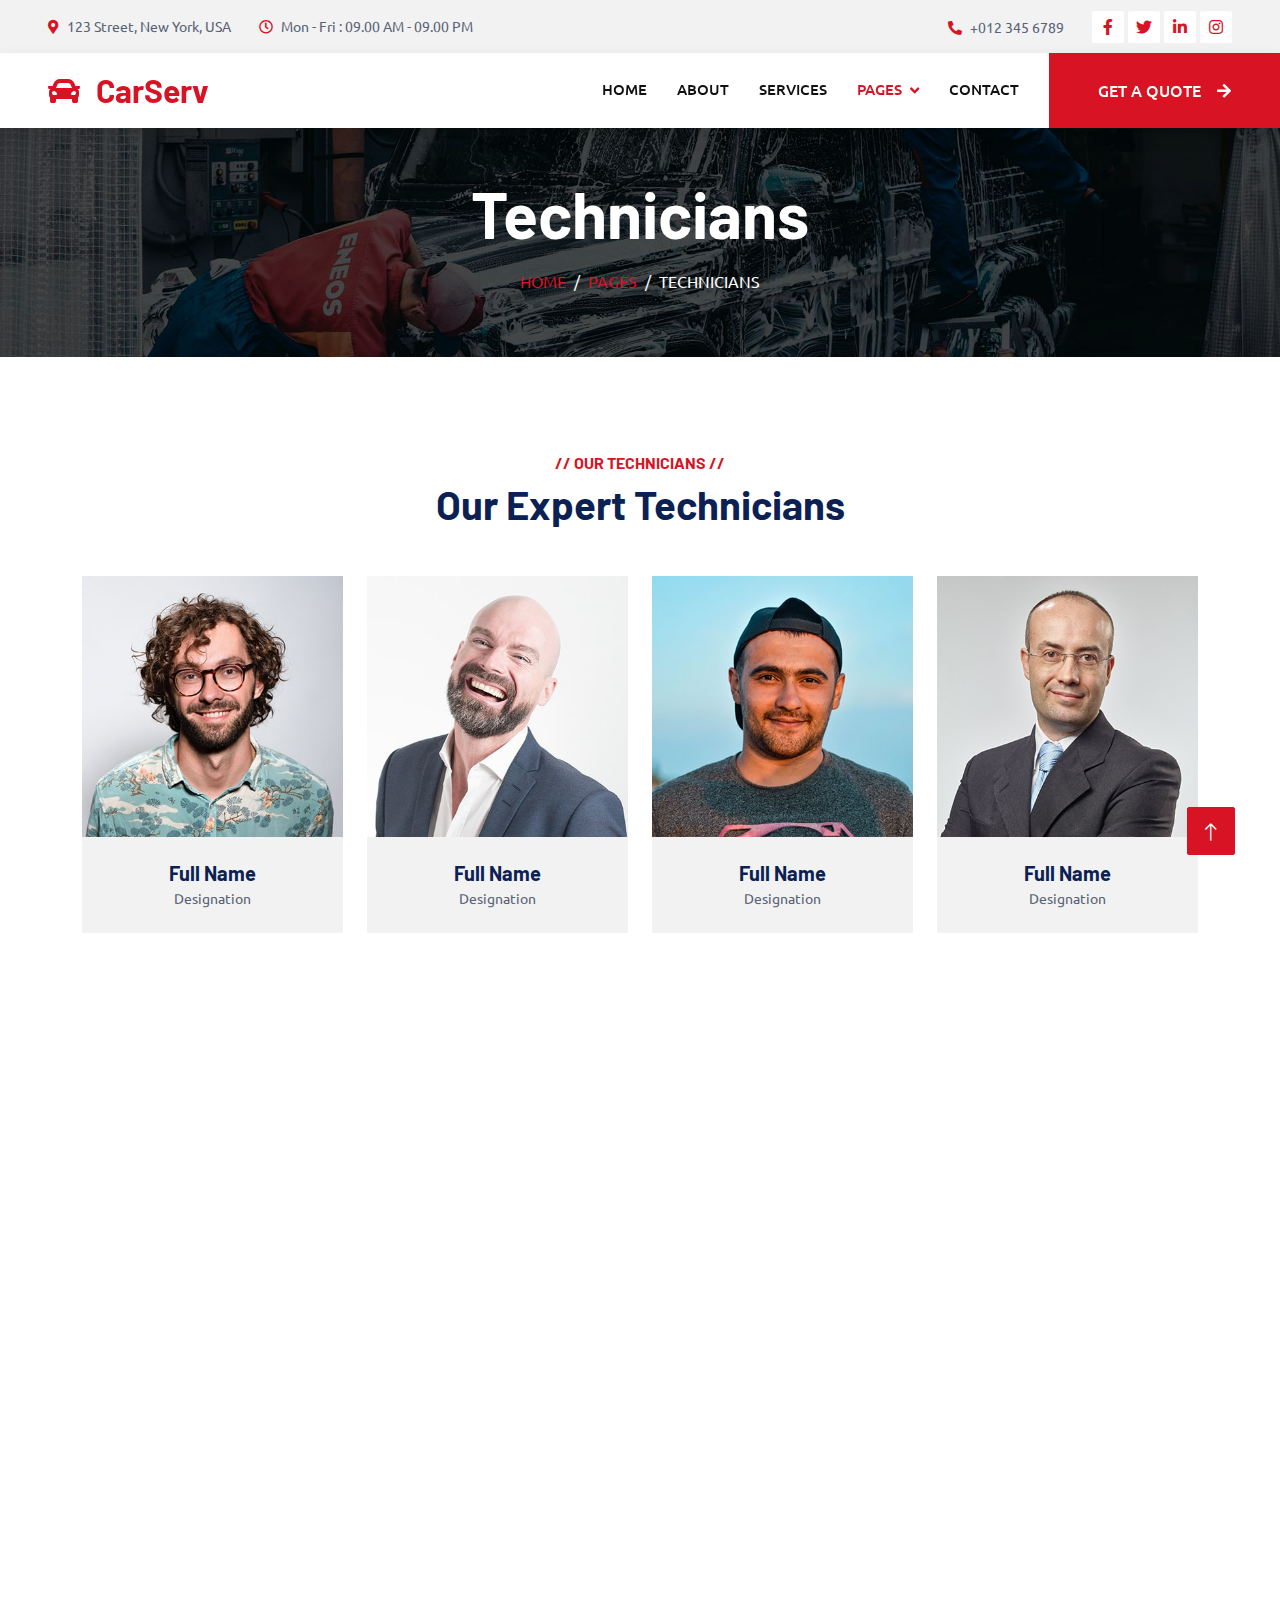
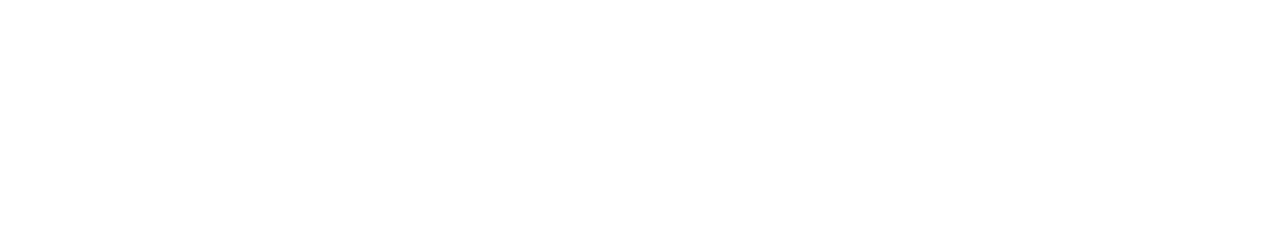
<file: team.html>
<!DOCTYPE html>
<html lang="pt-br">
  <head>
    <meta charset="utf-8" />
    <title>CarServ - Car Repair HTML Template</title>
    <meta content="width=device-width, initial-scale=1.0" name="viewport" />
    <meta content="" name="keywords" />
    <meta content="" name="description" />

    <!-- Favicon -->
    <link href="img/favicon.ico" rel="icon" />

    <!-- Google Web Fonts -->
    <link rel="preconnect" href="https://fonts.googleapis.com" />
    <link rel="preconnect" href="https://fonts.gstatic.com" crossorigin />
    <link
      href="https://fonts.googleapis.com/css2?family=Barlow:wght@600;700&family=Ubuntu:wght@400;500&display=swap"
      rel="stylesheet"
    />

    <!-- Icon Font Stylesheet -->
    <link
      href="https://cdnjs.cloudflare.com/ajax/libs/font-awesome/5.10.0/css/all.min.css"
      rel="stylesheet"
    />
    <link
      href="https://cdn.jsdelivr.net/npm/bootstrap-icons@1.4.1/font/bootstrap-icons.css"
      rel="stylesheet"
    />

    <!-- Libraries Stylesheet -->
    <link href="lib/animate/animate.min.css" rel="stylesheet" />
    <link href="lib/owlcarousel/assets/owl.carousel.min.css" rel="stylesheet" />
    <link
      href="lib/tempusdominus/css/tempusdominus-bootstrap-4.min.css"
      rel="stylesheet"
    />

    <!-- Customized Bootstrap Stylesheet -->
    <link href="css/bootstrap.min.css" rel="stylesheet" />

    <!-- Template Stylesheet -->
    <link href="css/style.css" rel="stylesheet" />
  </head>

  <body>
    <!-- Spinner Start -->
    <div
      id="spinner"
      class="show bg-white position-fixed translate-middle w-100 vh-100 top-50 start-50 d-flex align-items-center justify-content-center"
    >
      <div
        class="spinner-border text-primary"
        style="width: 3rem; height: 3rem"
        role="status"
      >
        <span class="sr-only">Loading...</span>
      </div>
    </div>
    <!-- Spinner End -->

    <!-- Topbar Start -->
    <div class="container-fluid bg-light p-0">
      <div class="row gx-0 d-none d-lg-flex">
        <div class="col-lg-7 px-5 text-start">
          <div class="h-100 d-inline-flex align-items-center py-3 me-4">
            <small class="fa fa-map-marker-alt text-primary me-2"></small>
            <small>123 Street, New York, USA</small>
          </div>
          <div class="h-100 d-inline-flex align-items-center py-3">
            <small class="far fa-clock text-primary me-2"></small>
            <small>Mon - Fri : 09.00 AM - 09.00 PM</small>
          </div>
        </div>
        <div class="col-lg-5 px-5 text-end">
          <div class="h-100 d-inline-flex align-items-center py-3 me-4">
            <small class="fa fa-phone-alt text-primary me-2"></small>
            <small>+012 345 6789</small>
          </div>
          <div class="h-100 d-inline-flex align-items-center">
            <a class="btn btn-sm-square bg-white text-primary me-1" href=""
              ><i class="fab fa-facebook-f"></i
            ></a>
            <a class="btn btn-sm-square bg-white text-primary me-1" href=""
              ><i class="fab fa-twitter"></i
            ></a>
            <a class="btn btn-sm-square bg-white text-primary me-1" href=""
              ><i class="fab fa-linkedin-in"></i
            ></a>
            <a class="btn btn-sm-square bg-white text-primary me-0" href=""
              ><i class="fab fa-instagram"></i
            ></a>
          </div>
        </div>
      </div>
    </div>
    <!-- Topbar End -->

    <!-- Navbar Start -->
    <nav
      class="navbar navbar-expand-lg bg-white navbar-light shadow sticky-top p-0"
    >
      <a
        href="index.html"
        class="navbar-brand d-flex align-items-center px-4 px-lg-5"
      >
        <h2 class="m-0 text-primary"><i class="fa fa-car me-3"></i>CarServ</h2>
      </a>
      <button
        type="button"
        class="navbar-toggler me-4"
        data-bs-toggle="collapse"
        data-bs-target="#navbarCollapse"
      >
        <span class="navbar-toggler-icon"></span>
      </button>
      <div class="collapse navbar-collapse" id="navbarCollapse">
        <div class="navbar-nav ms-auto p-4 p-lg-0">
          <a href="index.html" class="nav-item nav-link">Home</a>
          <a href="about.html" class="nav-item nav-link">About</a>
          <a href="service.html" class="nav-item nav-link">Services</a>
          <div class="nav-item dropdown">
            <a
              href="#"
              class="nav-link dropdown-toggle active"
              data-bs-toggle="dropdown"
              >Pages</a
            >
            <div class="dropdown-menu fade-up m-0">
              <a href="booking.html" class="dropdown-item">Booking</a>
              <a href="team.html" class="dropdown-item active">Technicians</a>
              <a href="testimonial.html" class="dropdown-item">Testimonial</a>
              <a href="404.html" class="dropdown-item">404 Page</a>
            </div>
          </div>
          <a href="contact.html" class="nav-item nav-link">Contact</a>
        </div>
        <a href="" class="btn btn-primary py-4 px-lg-5 d-none d-lg-block"
          >Get A Quote<i class="fa fa-arrow-right ms-3"></i
        ></a>
      </div>
    </nav>
    <!-- Navbar End -->

    <!-- Page Header Start -->
    <div
      class="container-fluid page-header mb-5 p-0"
      style="background-image: url(img/carousel-bg-2.jpg)"
    >
      <div class="container-fluid page-header-inner py-5">
        <div class="container text-center">
          <h1 class="display-3 text-white mb-3 animated slideInDown">
            Technicians
          </h1>
          <nav aria-label="breadcrumb">
            <ol class="breadcrumb justify-content-center text-uppercase">
              <li class="breadcrumb-item"><a href="#">Home</a></li>
              <li class="breadcrumb-item"><a href="#">Pages</a></li>
              <li class="breadcrumb-item text-white active" aria-current="page">
                Technicians
              </li>
            </ol>
          </nav>
        </div>
      </div>
    </div>
    <!-- Page Header End -->

    <!-- Team Start -->
    <div class="container-xxl py-5">
      <div class="container">
        <div class="text-center wow fadeInUp" data-wow-delay="0.1s">
          <h6 class="text-primary text-uppercase">// Our Technicians //</h6>
          <h1 class="mb-5">Our Expert Technicians</h1>
        </div>
        <div class="row g-4">
          <div class="col-lg-3 col-md-6 wow fadeInUp" data-wow-delay="0.1s">
            <div class="team-item">
              <div class="position-relative overflow-hidden">
                <img class="img-fluid" src="img/team-1.jpg" alt="" />
                <div
                  class="team-overlay position-absolute start-0 top-0 w-100 h-100"
                >
                  <a class="btn btn-square mx-1" href=""
                    ><i class="fab fa-facebook-f"></i
                  ></a>
                  <a class="btn btn-square mx-1" href=""
                    ><i class="fab fa-twitter"></i
                  ></a>
                  <a class="btn btn-square mx-1" href=""
                    ><i class="fab fa-instagram"></i
                  ></a>
                </div>
              </div>
              <div class="bg-light text-center p-4">
                <h5 class="fw-bold mb-0">Full Name</h5>
                <small>Designation</small>
              </div>
            </div>
          </div>
          <div class="col-lg-3 col-md-6 wow fadeInUp" data-wow-delay="0.3s">
            <div class="team-item">
              <div class="position-relative overflow-hidden">
                <img class="img-fluid" src="img/team-2.jpg" alt="" />
                <div
                  class="team-overlay position-absolute start-0 top-0 w-100 h-100"
                >
                  <a class="btn btn-square mx-1" href=""
                    ><i class="fab fa-facebook-f"></i
                  ></a>
                  <a class="btn btn-square mx-1" href=""
                    ><i class="fab fa-twitter"></i
                  ></a>
                  <a class="btn btn-square mx-1" href=""
                    ><i class="fab fa-instagram"></i
                  ></a>
                </div>
              </div>
              <div class="bg-light text-center p-4">
                <h5 class="fw-bold mb-0">Full Name</h5>
                <small>Designation</small>
              </div>
            </div>
          </div>
          <div class="col-lg-3 col-md-6 wow fadeInUp" data-wow-delay="0.5s">
            <div class="team-item">
              <div class="position-relative overflow-hidden">
                <img class="img-fluid" src="img/team-3.jpg" alt="" />
                <div
                  class="team-overlay position-absolute start-0 top-0 w-100 h-100"
                >
                  <a class="btn btn-square mx-1" href=""
                    ><i class="fab fa-facebook-f"></i
                  ></a>
                  <a class="btn btn-square mx-1" href=""
                    ><i class="fab fa-twitter"></i
                  ></a>
                  <a class="btn btn-square mx-1" href=""
                    ><i class="fab fa-instagram"></i
                  ></a>
                </div>
              </div>
              <div class="bg-light text-center p-4">
                <h5 class="fw-bold mb-0">Full Name</h5>
                <small>Designation</small>
              </div>
            </div>
          </div>
          <div class="col-lg-3 col-md-6 wow fadeInUp" data-wow-delay="0.7s">
            <div class="team-item">
              <div class="position-relative overflow-hidden">
                <img class="img-fluid" src="img/team-4.jpg" alt="" />
                <div
                  class="team-overlay position-absolute start-0 top-0 w-100 h-100"
                >
                  <a class="btn btn-square mx-1" href=""
                    ><i class="fab fa-facebook-f"></i
                  ></a>
                  <a class="btn btn-square mx-1" href=""
                    ><i class="fab fa-twitter"></i
                  ></a>
                  <a class="btn btn-square mx-1" href=""
                    ><i class="fab fa-instagram"></i
                  ></a>
                </div>
              </div>
              <div class="bg-light text-center p-4">
                <h5 class="fw-bold mb-0">Full Name</h5>
                <small>Designation</small>
              </div>
            </div>
          </div>
          <div class="col-lg-3 col-md-6 wow fadeInUp" data-wow-delay="0.1s">
            <div class="team-item">
              <div class="position-relative overflow-hidden">
                <img class="img-fluid" src="img/team-2.jpg" alt="" />
                <div
                  class="team-overlay position-absolute start-0 top-0 w-100 h-100"
                >
                  <a class="btn btn-square mx-1" href=""
                    ><i class="fab fa-facebook-f"></i
                  ></a>
                  <a class="btn btn-square mx-1" href=""
                    ><i class="fab fa-twitter"></i
                  ></a>
                  <a class="btn btn-square mx-1" href=""
                    ><i class="fab fa-instagram"></i
                  ></a>
                </div>
              </div>
              <div class="bg-light text-center p-4">
                <h5 class="fw-bold mb-0">Full Name</h5>
                <small>Designation</small>
              </div>
            </div>
          </div>
          <div class="col-lg-3 col-md-6 wow fadeInUp" data-wow-delay="0.3s">
            <div class="team-item">
              <div class="position-relative overflow-hidden">
                <img class="img-fluid" src="img/team-3.jpg" alt="" />
                <div
                  class="team-overlay position-absolute start-0 top-0 w-100 h-100"
                >
                  <a class="btn btn-square mx-1" href=""
                    ><i class="fab fa-facebook-f"></i
                  ></a>
                  <a class="btn btn-square mx-1" href=""
                    ><i class="fab fa-twitter"></i
                  ></a>
                  <a class="btn btn-square mx-1" href=""
                    ><i class="fab fa-instagram"></i
                  ></a>
                </div>
              </div>
              <div class="bg-light text-center p-4">
                <h5 class="fw-bold mb-0">Full Name</h5>
                <small>Designation</small>
              </div>
            </div>
          </div>
          <div class="col-lg-3 col-md-6 wow fadeInUp" data-wow-delay="0.5s">
            <div class="team-item">
              <div class="position-relative overflow-hidden">
                <img class="img-fluid" src="img/team-4.jpg" alt="" />
                <div
                  class="team-overlay position-absolute start-0 top-0 w-100 h-100"
                >
                  <a class="btn btn-square mx-1" href=""
                    ><i class="fab fa-facebook-f"></i
                  ></a>
                  <a class="btn btn-square mx-1" href=""
                    ><i class="fab fa-twitter"></i
                  ></a>
                  <a class="btn btn-square mx-1" href=""
                    ><i class="fab fa-instagram"></i
                  ></a>
                </div>
              </div>
              <div class="bg-light text-center p-4">
                <h5 class="fw-bold mb-0">Full Name</h5>
                <small>Designation</small>
              </div>
            </div>
          </div>
          <div class="col-lg-3 col-md-6 wow fadeInUp" data-wow-delay="0.7s">
            <div class="team-item">
              <div class="position-relative overflow-hidden">
                <img class="img-fluid" src="img/team-1.jpg" alt="" />
                <div
                  class="team-overlay position-absolute start-0 top-0 w-100 h-100"
                >
                  <a class="btn btn-square mx-1" href=""
                    ><i class="fab fa-facebook-f"></i
                  ></a>
                  <a class="btn btn-square mx-1" href=""
                    ><i class="fab fa-twitter"></i
                  ></a>
                  <a class="btn btn-square mx-1" href=""
                    ><i class="fab fa-instagram"></i
                  ></a>
                </div>
              </div>
              <div class="bg-light text-center p-4">
                <h5 class="fw-bold mb-0">Full Name</h5>
                <small>Designation</small>
              </div>
            </div>
          </div>
        </div>
      </div>
    </div>
    <!-- Team End -->

    <!-- Footer Start -->
    <div
      class="container-fluid bg-dark text-light footer pt-5 mt-5 wow fadeIn"
      data-wow-delay="0.1s"
    >
      <div class="container py-5">
        <div class="row g-5">
          <div class="col-lg-3 col-md-6">
            <h4 class="text-light mb-4">Address</h4>
            <p class="mb-2">
              <i class="fa fa-map-marker-alt me-3"></i>123 Street, New York, USA
            </p>
            <p class="mb-2">
              <i class="fa fa-phone-alt me-3"></i>+012 345 67890
            </p>
            <p class="mb-2">
              <i class="fa fa-envelope me-3"></i>info@example.com
            </p>
            <div class="d-flex pt-2">
              <a class="btn btn-outline-light btn-social" href=""
                ><i class="fab fa-twitter"></i
              ></a>
              <a class="btn btn-outline-light btn-social" href=""
                ><i class="fab fa-facebook-f"></i
              ></a>
              <a class="btn btn-outline-light btn-social" href=""
                ><i class="fab fa-youtube"></i
              ></a>
              <a class="btn btn-outline-light btn-social" href=""
                ><i class="fab fa-linkedin-in"></i
              ></a>
            </div>
          </div>
          <div class="col-lg-3 col-md-6">
            <h4 class="text-light mb-4">Opening Hours</h4>
            <h6 class="text-light">Monday - Friday:</h6>
            <p class="mb-4">09.00 AM - 09.00 PM</p>
            <h6 class="text-light">Saturday - Sunday:</h6>
            <p class="mb-0">09.00 AM - 12.00 PM</p>
          </div>
          <div class="col-lg-3 col-md-6">
            <h4 class="text-light mb-4">Services</h4>
            <a class="btn btn-link" href="">Diagnostic Test</a>
            <a class="btn btn-link" href="">Engine Servicing</a>
            <a class="btn btn-link" href="">Tires Replacement</a>
            <a class="btn btn-link" href="">Oil Changing</a>
            <a class="btn btn-link" href="">Vacuam Cleaning</a>
          </div>
          <div class="col-lg-3 col-md-6">
            <h4 class="text-light mb-4">Newsletter</h4>
            <p>Dolor amet sit justo amet elitr clita ipsum elitr est.</p>
            <div class="position-relative mx-auto" style="max-width: 400px">
              <input
                class="form-control border-0 w-100 py-3 ps-4 pe-5"
                type="text"
                placeholder="Your email"
              />
              <button
                type="button"
                class="btn btn-primary py-2 position-absolute top-0 end-0 mt-2 me-2"
              >
                SignUp
              </button>
            </div>
          </div>
        </div>
      </div>
      <div class="container">
        <div class="copyright">
          <div class="row">
            <div class="col-md-6 text-center text-md-start mb-3 mb-md-0">
              &copy; <a class="border-bottom" href="#">Your Site Name</a>, All
              Right Reserved.

              <!--/*** This template is free as long as you keep the footer author’s credit link/attribution link/backlink. If you'd like to use the template without the footer author’s credit link/attribution link/backlink, you can purchase the Credit Removal License from "https://htmlcodex.com/credit-removal". Thank you for your support. ***/-->
              Designed By
              <a class="border-bottom" href="https://htmlcodex.com"
                >HTML Codex</a
              >
            </div>
            <div class="col-md-6 text-center text-md-end">
              <div class="footer-menu">
                <a href="">Home</a>
                <a href="">Cookies</a>
                <a href="">Help</a>
                <a href="">FQAs</a>
              </div>
            </div>
          </div>
        </div>
      </div>
    </div>
    <!-- Footer End -->

    <!-- Back to Top -->
    <a href="#" class="btn btn-lg btn-primary btn-lg-square back-to-top"
      ><i class="bi bi-arrow-up"></i
    ></a>

    <!-- JavaScript Libraries -->
    <script src="https://code.jquery.com/jquery-3.4.1.min.js"></script>
    <script src="https://cdn.jsdelivr.net/npm/bootstrap@5.0.0/dist/js/bootstrap.bundle.min.js"></script>
    <script src="lib/wow/wow.min.js"></script>
    <script src="lib/easing/easing.min.js"></script>
    <script src="lib/waypoints/waypoints.min.js"></script>
    <script src="lib/counterup/counterup.min.js"></script>
    <script src="lib/owlcarousel/owl.carousel.min.js"></script>
    <script src="lib/tempusdominus/js/moment.min.js"></script>
    <script src="lib/tempusdominus/js/moment-timezone.min.js"></script>
    <script src="lib/tempusdominus/js/tempusdominus-bootstrap-4.min.js"></script>

    <!-- Template Javascript -->
    <script src="js/main.js"></script>
  </body>
</html>
</file>
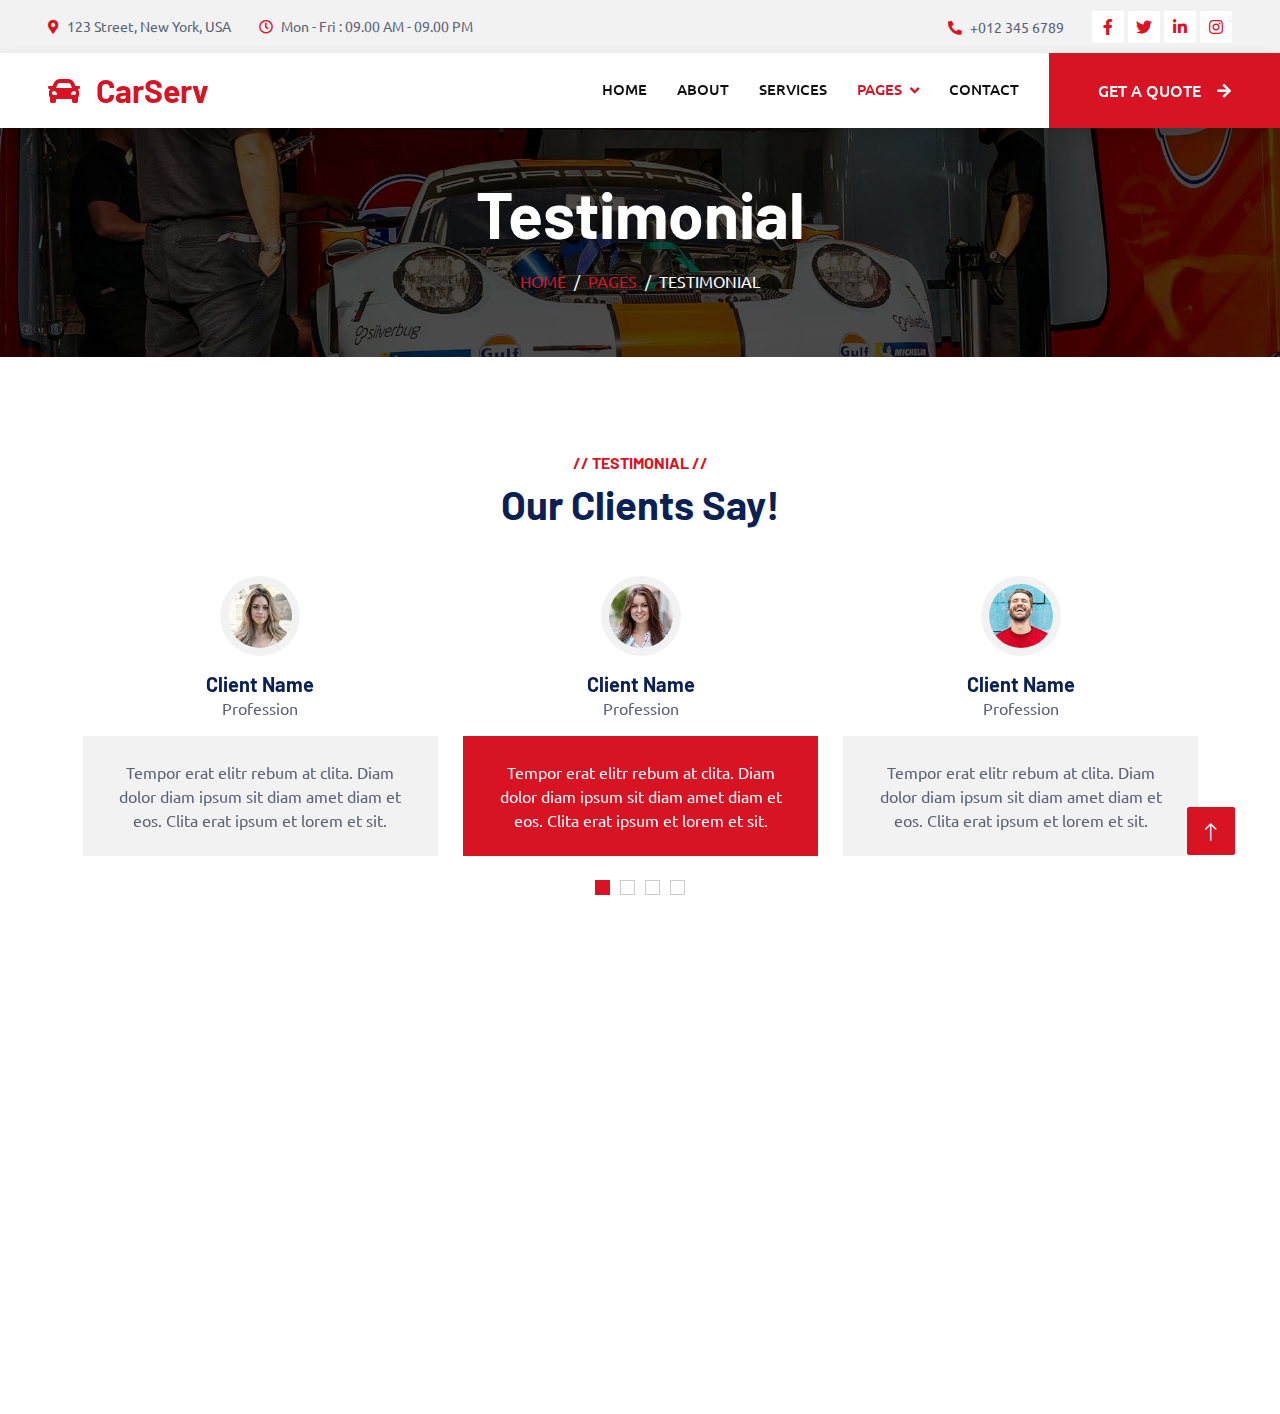
<file: testimonial.html>
<!DOCTYPE html>
<html lang="pt-br">
  <head>
    <meta charset="utf-8" />
    <title>CarServ - Car Repair HTML Template</title>
    <meta content="width=device-width, initial-scale=1.0" name="viewport" />
    <meta content="" name="keywords" />
    <meta content="" name="description" />

    <!-- Favicon -->
    <link href="img/favicon.ico" rel="icon" />

    <!-- Google Web Fonts -->
    <link rel="preconnect" href="https://fonts.googleapis.com" />
    <link rel="preconnect" href="https://fonts.gstatic.com" crossorigin />
    <link
      href="https://fonts.googleapis.com/css2?family=Barlow:wght@600;700&family=Ubuntu:wght@400;500&display=swap"
      rel="stylesheet"
    />

    <!-- Icon Font Stylesheet -->
    <link
      href="https://cdnjs.cloudflare.com/ajax/libs/font-awesome/5.10.0/css/all.min.css"
      rel="stylesheet"
    />
    <link
      href="https://cdn.jsdelivr.net/npm/bootstrap-icons@1.4.1/font/bootstrap-icons.css"
      rel="stylesheet"
    />

    <!-- Libraries Stylesheet -->
    <link href="lib/animate/animate.min.css" rel="stylesheet" />
    <link href="lib/owlcarousel/assets/owl.carousel.min.css" rel="stylesheet" />
    <link
      href="lib/tempusdominus/css/tempusdominus-bootstrap-4.min.css"
      rel="stylesheet"
    />

    <!-- Customized Bootstrap Stylesheet -->
    <link href="css/bootstrap.min.css" rel="stylesheet" />

    <!-- Template Stylesheet -->
    <link href="css/style.css" rel="stylesheet" />
  </head>

  <body>
    <!-- Spinner Start -->
    <div
      id="spinner"
      class="show bg-white position-fixed translate-middle w-100 vh-100 top-50 start-50 d-flex align-items-center justify-content-center"
    >
      <div
        class="spinner-border text-primary"
        style="width: 3rem; height: 3rem"
        role="status"
      >
        <span class="sr-only">Loading...</span>
      </div>
    </div>
    <!-- Spinner End -->

    <!-- Topbar Start -->
    <div class="container-fluid bg-light p-0">
      <div class="row gx-0 d-none d-lg-flex">
        <div class="col-lg-7 px-5 text-start">
          <div class="h-100 d-inline-flex align-items-center py-3 me-4">
            <small class="fa fa-map-marker-alt text-primary me-2"></small>
            <small>123 Street, New York, USA</small>
          </div>
          <div class="h-100 d-inline-flex align-items-center py-3">
            <small class="far fa-clock text-primary me-2"></small>
            <small>Mon - Fri : 09.00 AM - 09.00 PM</small>
          </div>
        </div>
        <div class="col-lg-5 px-5 text-end">
          <div class="h-100 d-inline-flex align-items-center py-3 me-4">
            <small class="fa fa-phone-alt text-primary me-2"></small>
            <small>+012 345 6789</small>
          </div>
          <div class="h-100 d-inline-flex align-items-center">
            <a class="btn btn-sm-square bg-white text-primary me-1" href=""
              ><i class="fab fa-facebook-f"></i
            ></a>
            <a class="btn btn-sm-square bg-white text-primary me-1" href=""
              ><i class="fab fa-twitter"></i
            ></a>
            <a class="btn btn-sm-square bg-white text-primary me-1" href=""
              ><i class="fab fa-linkedin-in"></i
            ></a>
            <a class="btn btn-sm-square bg-white text-primary me-0" href=""
              ><i class="fab fa-instagram"></i
            ></a>
          </div>
        </div>
      </div>
    </div>
    <!-- Topbar End -->

    <!-- Navbar Start -->
    <nav
      class="navbar navbar-expand-lg bg-white navbar-light shadow sticky-top p-0"
    >
      <a
        href="index.html"
        class="navbar-brand d-flex align-items-center px-4 px-lg-5"
      >
        <h2 class="m-0 text-primary"><i class="fa fa-car me-3"></i>CarServ</h2>
      </a>
      <button
        type="button"
        class="navbar-toggler me-4"
        data-bs-toggle="collapse"
        data-bs-target="#navbarCollapse"
      >
        <span class="navbar-toggler-icon"></span>
      </button>
      <div class="collapse navbar-collapse" id="navbarCollapse">
        <div class="navbar-nav ms-auto p-4 p-lg-0">
          <a href="index.html" class="nav-item nav-link">Home</a>
          <a href="about.html" class="nav-item nav-link">About</a>
          <a href="service.html" class="nav-item nav-link">Services</a>
          <div class="nav-item dropdown">
            <a
              href="#"
              class="nav-link dropdown-toggle active"
              data-bs-toggle="dropdown"
              >Pages</a
            >
            <div class="dropdown-menu fade-up m-0">
              <a href="booking.html" class="dropdown-item">Booking</a>
              <a href="team.html" class="dropdown-item">Technicians</a>
              <a href="testimonial.html" class="dropdown-item active"
                >Testimonial</a
              >
              <a href="404.html" class="dropdown-item">404 Page</a>
            </div>
          </div>
          <a href="contact.html" class="nav-item nav-link">Contact</a>
        </div>
        <a href="" class="btn btn-primary py-4 px-lg-5 d-none d-lg-block"
          >Get A Quote<i class="fa fa-arrow-right ms-3"></i
        ></a>
      </div>
    </nav>
    <!-- Navbar End -->

    <!-- Page Header Start -->
    <div
      class="container-fluid page-header mb-5 p-0"
      style="background-image: url(img/carousel-bg-1.jpg)"
    >
      <div class="container-fluid page-header-inner py-5">
        <div class="container text-center">
          <h1 class="display-3 text-white mb-3 animated slideInDown">
            Testimonial
          </h1>
          <nav aria-label="breadcrumb">
            <ol class="breadcrumb justify-content-center text-uppercase">
              <li class="breadcrumb-item"><a href="#">Home</a></li>
              <li class="breadcrumb-item"><a href="#">Pages</a></li>
              <li class="breadcrumb-item text-white active" aria-current="page">
                Testimonial
              </li>
            </ol>
          </nav>
        </div>
      </div>
    </div>
    <!-- Page Header End -->

    <!-- Testimonial Start -->
    <div class="container-xxl py-5 wow fadeInUp" data-wow-delay="0.1s">
      <div class="container">
        <div class="text-center">
          <h6 class="text-primary text-uppercase">// Testimonial //</h6>
          <h1 class="mb-5">Our Clients Say!</h1>
        </div>
        <div class="owl-carousel testimonial-carousel position-relative">
          <div class="testimonial-item text-center">
            <img
              class="bg-light rounded-circle p-2 mx-auto mb-3"
              src="img/testimonial-1.jpg"
              style="width: 80px; height: 80px"
            />
            <h5 class="mb-0">Client Name</h5>
            <p>Profession</p>
            <div class="testimonial-text bg-light text-center p-4">
              <p class="mb-0">
                Tempor erat elitr rebum at clita. Diam dolor diam ipsum sit diam
                amet diam et eos. Clita erat ipsum et lorem et sit.
              </p>
            </div>
          </div>
          <div class="testimonial-item text-center">
            <img
              class="bg-light rounded-circle p-2 mx-auto mb-3"
              src="img/testimonial-2.jpg"
              style="width: 80px; height: 80px"
            />
            <h5 class="mb-0">Client Name</h5>
            <p>Profession</p>
            <div class="testimonial-text bg-light text-center p-4">
              <p class="mb-0">
                Tempor erat elitr rebum at clita. Diam dolor diam ipsum sit diam
                amet diam et eos. Clita erat ipsum et lorem et sit.
              </p>
            </div>
          </div>
          <div class="testimonial-item text-center">
            <img
              class="bg-light rounded-circle p-2 mx-auto mb-3"
              src="img/testimonial-3.jpg"
              style="width: 80px; height: 80px"
            />
            <h5 class="mb-0">Client Name</h5>
            <p>Profession</p>
            <div class="testimonial-text bg-light text-center p-4">
              <p class="mb-0">
                Tempor erat elitr rebum at clita. Diam dolor diam ipsum sit diam
                amet diam et eos. Clita erat ipsum et lorem et sit.
              </p>
            </div>
          </div>
          <div class="testimonial-item text-center">
            <img
              class="bg-light rounded-circle p-2 mx-auto mb-3"
              src="img/testimonial-4.jpg"
              style="width: 80px; height: 80px"
            />
            <h5 class="mb-0">Client Name</h5>
            <p>Profession</p>
            <div class="testimonial-text bg-light text-center p-4">
              <p class="mb-0">
                Tempor erat elitr rebum at clita. Diam dolor diam ipsum sit diam
                amet diam et eos. Clita erat ipsum et lorem et sit.
              </p>
            </div>
          </div>
        </div>
      </div>
    </div>
    <!-- Testimonial End -->

    <!-- Footer Start -->
    <div
      class="container-fluid bg-dark text-light footer pt-5 mt-5 wow fadeIn"
      data-wow-delay="0.1s"
    >
      <div class="container py-5">
        <div class="row g-5">
          <div class="col-lg-3 col-md-6">
            <h4 class="text-light mb-4">Address</h4>
            <p class="mb-2">
              <i class="fa fa-map-marker-alt me-3"></i>123 Street, New York, USA
            </p>
            <p class="mb-2">
              <i class="fa fa-phone-alt me-3"></i>+012 345 67890
            </p>
            <p class="mb-2">
              <i class="fa fa-envelope me-3"></i>info@example.com
            </p>
            <div class="d-flex pt-2">
              <a class="btn btn-outline-light btn-social" href=""
                ><i class="fab fa-twitter"></i
              ></a>
              <a class="btn btn-outline-light btn-social" href=""
                ><i class="fab fa-facebook-f"></i
              ></a>
              <a class="btn btn-outline-light btn-social" href=""
                ><i class="fab fa-youtube"></i
              ></a>
              <a class="btn btn-outline-light btn-social" href=""
                ><i class="fab fa-linkedin-in"></i
              ></a>
            </div>
          </div>
          <div class="col-lg-3 col-md-6">
            <h4 class="text-light mb-4">Opening Hours</h4>
            <h6 class="text-light">Monday - Friday:</h6>
            <p class="mb-4">09.00 AM - 09.00 PM</p>
            <h6 class="text-light">Saturday - Sunday:</h6>
            <p class="mb-0">09.00 AM - 12.00 PM</p>
          </div>
          <div class="col-lg-3 col-md-6">
            <h4 class="text-light mb-4">Services</h4>
            <a class="btn btn-link" href="">Diagnostic Test</a>
            <a class="btn btn-link" href="">Engine Servicing</a>
            <a class="btn btn-link" href="">Tires Replacement</a>
            <a class="btn btn-link" href="">Oil Changing</a>
            <a class="btn btn-link" href="">Vacuam Cleaning</a>
          </div>
          <div class="col-lg-3 col-md-6">
            <h4 class="text-light mb-4">Newsletter</h4>
            <p>Dolor amet sit justo amet elitr clita ipsum elitr est.</p>
            <div class="position-relative mx-auto" style="max-width: 400px">
              <input
                class="form-control border-0 w-100 py-3 ps-4 pe-5"
                type="text"
                placeholder="Your email"
              />
              <button
                type="button"
                class="btn btn-primary py-2 position-absolute top-0 end-0 mt-2 me-2"
              >
                SignUp
              </button>
            </div>
          </div>
        </div>
      </div>
      <div class="container">
        <div class="copyright">
          <div class="row">
            <div class="col-md-6 text-center text-md-start mb-3 mb-md-0">
              &copy; <a class="border-bottom" href="#">Your Site Name</a>, All
              Right Reserved.

              <!--/*** This template is free as long as you keep the footer author’s credit link/attribution link/backlink. If you'd like to use the template without the footer author’s credit link/attribution link/backlink, you can purchase the Credit Removal License from "https://htmlcodex.com/credit-removal". Thank you for your support. ***/-->
              Designed By
              <a class="border-bottom" href="https://htmlcodex.com"
                >HTML Codex</a
              >
            </div>
            <div class="col-md-6 text-center text-md-end">
              <div class="footer-menu">
                <a href="">Home</a>
                <a href="">Cookies</a>
                <a href="">Help</a>
                <a href="">FQAs</a>
              </div>
            </div>
          </div>
        </div>
      </div>
    </div>
    <!-- Footer End -->

    <!-- Back to Top -->
    <a href="#" class="btn btn-lg btn-primary btn-lg-square back-to-top"
      ><i class="bi bi-arrow-up"></i
    ></a>

    <!-- JavaScript Libraries -->
    <script src="https://code.jquery.com/jquery-3.4.1.min.js"></script>
    <script src="https://cdn.jsdelivr.net/npm/bootstrap@5.0.0/dist/js/bootstrap.bundle.min.js"></script>
    <script src="lib/wow/wow.min.js"></script>
    <script src="lib/easing/easing.min.js"></script>
    <script src="lib/waypoints/waypoints.min.js"></script>
    <script src="lib/counterup/counterup.min.js"></script>
    <script src="lib/owlcarousel/owl.carousel.min.js"></script>
    <script src="lib/tempusdominus/js/moment.min.js"></script>
    <script src="lib/tempusdominus/js/moment-timezone.min.js"></script>
    <script src="lib/tempusdominus/js/tempusdominus-bootstrap-4.min.js"></script>

    <!-- Template Javascript -->
    <script src="js/main.js"></script>
  </body>
</html>
</file>
<file: css/style.css>
/********** Template CSS **********/
:root {
    --primary: #D81324;
    --secondary: #0B2154;
    --light: #F2F2F2;
    --dark: #111111;
}

.fw-medium {
    font-weight: 600 !important;
}

.back-to-top {
    position: fixed;
    display: none;
    right: 45px;
    bottom: 45px;
    z-index: 99;
}


/*** Spinner ***/
#spinner {
    opacity: 0;
    visibility: hidden;
    transition: opacity .5s ease-out, visibility 0s linear .5s;
    z-index: 99999;
}

#spinner.show {
    transition: opacity .5s ease-out, visibility 0s linear 0s;
    visibility: visible;
    opacity: 1;
}


/*** Button ***/
.btn {
    font-weight: 500;
    text-transform: uppercase;
    transition: .5s;
}

.btn.btn-primary,
.btn.btn-secondary {
    color: #FFFFFF;
}

.btn-square {
    width: 38px;
    height: 38px;
}

.btn-sm-square {
    width: 32px;
    height: 32px;
}

.btn-lg-square {
    width: 48px;
    height: 48px;
}

.btn-square,
.btn-sm-square,
.btn-lg-square {
    padding: 0;
    display: flex;
    align-items: center;
    justify-content: center;
    font-weight: normal;
    border-radius: 2px;
}


/*** Navbar ***/
.navbar .dropdown-toggle::after {
    border: none;
    content: "\f107";
    font-family: "Font Awesome 5 Free";
    font-weight: 900;
    vertical-align: middle;
    margin-left: 8px;
}

.navbar-light .navbar-nav .nav-link {
    margin-right: 30px;
    padding: 25px 0;
    color: #FFFFFF;
    font-size: 15px;
    text-transform: uppercase;
    outline: none;
}

.navbar-light .navbar-nav .nav-link:hover,
.navbar-light .navbar-nav .nav-link.active {
    color: var(--primary);
}

@media (max-width: 991.98px) {
    .navbar-light .navbar-nav .nav-link {
        margin-right: 0;
        padding: 10px 0;
    }

    .navbar-light .navbar-nav {
        border-top: 1px solid #EEEEEE;
    }
}

.navbar-light .navbar-brand,
.navbar-light a.btn {
    height: 75px;
}

.navbar-light .navbar-nav .nav-link {
    color: var(--dark);
    font-weight: 500;
}

.navbar-light.sticky-top {
    top: -100px;
    transition: .5s;
}

@media (min-width: 992px) {
    .navbar .nav-item .dropdown-menu {
        display: block;
        border: none;
        margin-top: 0;
        top: 150%;
        opacity: 0;
        visibility: hidden;
        transition: .5s;
    }

    .navbar .nav-item:hover .dropdown-menu {
        top: 100%;
        visibility: visible;
        transition: .5s;
        opacity: 1;
    }
}


/*** Header ***/
.carousel-caption {
    top: 0;
    left: 0;
    right: 0;
    bottom: 0;
    background: rgba(0, 0, 0, .7);
    z-index: 1;
}

.carousel-control-prev,
.carousel-control-next {
    width: 10%;
}

.carousel-control-prev-icon,
.carousel-control-next-icon {
    width: 3rem;
    height: 3rem;
}

@media (max-width: 768px) {
    #header-carousel .carousel-item {
        position: relative;
        min-height: 450px;
    }

    #header-carousel .carousel-item img {
        position: absolute;
        width: 100%;
        height: 100%;
        object-fit: cover;
    }
}

#imgCarrosel {
    border-radius: 10px;
}

.page-header {
    background-position: center center;
    background-repeat: no-repeat;
    background-size: cover;
}

.page-header-inner {
    background: rgba(0, 0, 0, .7);
}

.breadcrumb-item+.breadcrumb-item::before {
    color: var(--light);
}


/*** Facts ***/
.fact {
    background: linear-gradient(rgba(0, 0, 0, .7), rgba(0, 0, 0, .7)), url(../img/carousel-bg-1.jpg);
    background-position: center center;
    background-repeat: no-repeat;
    background-size: cover;
}


/*** Service ***/
.service .nav .nav-link {
    background: var(--light);
    transition: .5s;
}

.service .nav .nav-link.active {
    background: var(--primary);
}

.service .nav .nav-link.active h4 {
    color: #FFFFFF !important;
}


/*** Booking ***/
.booking {
    background: linear-gradient(rgba(0, 0, 0, .7), rgba(0, 0, 0, .7)), url(../img/carousel-bg-2.jpg) center center no-repeat;
    background-size: cover;
}

.bootstrap-datetimepicker-widget.bottom {
    top: auto !important;
}

.bootstrap-datetimepicker-widget .table * {
    border-bottom-width: 0px;
}

.bootstrap-datetimepicker-widget .table th {
    font-weight: 500;
}

.bootstrap-datetimepicker-widget.dropdown-menu {
    padding: 10px;
    border-radius: 2px;
}

.bootstrap-datetimepicker-widget table td.active,
.bootstrap-datetimepicker-widget table td.active:hover {
    background: var(--primary);
}

.bootstrap-datetimepicker-widget table td.today::before {
    border-bottom-color: var(--primary);
}


/*** Team ***/
.team-item .team-overlay {
    display: flex;
    align-items: center;
    justify-content: center;
    background: var(--primary);
    transform: scale(0);
    transition: .5s;
}

.team-item:hover .team-overlay {
    transform: scale(1);
}

.team-item .team-overlay .btn {
    color: var(--primary);
    background: #FFFFFF;
}

.team-item .team-overlay .btn:hover {
    color: #FFFFFF;
    background: var(--secondary)
}


/*** Testimonial ***/
.testimonial-carousel .owl-item .testimonial-text,
.testimonial-carousel .owl-item.center .testimonial-text * {
    transition: .5s;
}

.testimonial-carousel .owl-item.center .testimonial-text {
    background: var(--primary) !important;
}

.testimonial-carousel .owl-item.center .testimonial-text * {
    color: #FFFFFF !important;
}

.testimonial-carousel .owl-dots {
    margin-top: 24px;
    display: flex;
    align-items: flex-end;
    justify-content: center;
}

.testimonial-carousel .owl-dot {
    position: relative;
    display: inline-block;
    margin: 0 5px;
    width: 15px;
    height: 15px;
    border: 1px solid #CCCCCC;
    transition: .5s;
}

.testimonial-carousel .owl-dot.active {
    background: var(--primary);
    border-color: var(--primary);
}


/*** Footer ***/
.footer {
    background: linear-gradient(rgba(0, 0, 0, .9), rgba(0, 0, 0, .9)), url(../img/carousel-bg-1.jpg) center center no-repeat;
    background-size: cover;
}

.footer .btn.btn-social {
    margin-right: 5px;
    width: 35px;
    height: 35px;
    display: flex;
    align-items: center;
    justify-content: center;
    color: var(--light);
    border: 1px solid #FFFFFF;
    border-radius: 35px;
    transition: .3s;
}

.footer .btn.btn-social:hover {
    color: var(--primary);
}

.footer .btn.btn-link {
    display: block;
    margin-bottom: 5px;
    padding: 0;
    text-align: left;
    color: #FFFFFF;
    font-size: 15px;
    font-weight: normal;
    text-transform: capitalize;
    transition: .3s;
}

.footer .btn.btn-link::before {
    position: relative;
    content: "\f105";
    font-family: "Font Awesome 5 Free";
    font-weight: 900;
    margin-right: 10px;
}

.footer .btn.btn-link:hover {
    letter-spacing: 1px;
    box-shadow: none;
}

.footer .copyright {
    padding: 25px 0;
    font-size: 15px;
    border-top: 1px solid rgba(256, 256, 256, .1);
}

.footer .copyright a {
    color: var(--light);
}

.footer .footer-menu a {
    margin-right: 15px;
    padding-right: 15px;
    border-right: 1px solid rgba(255, 255, 255, .3);
}

.footer .footer-menu a:last-child {
    margin-right: 0;
    padding-right: 0;
    border-right: none;
}
</file>
